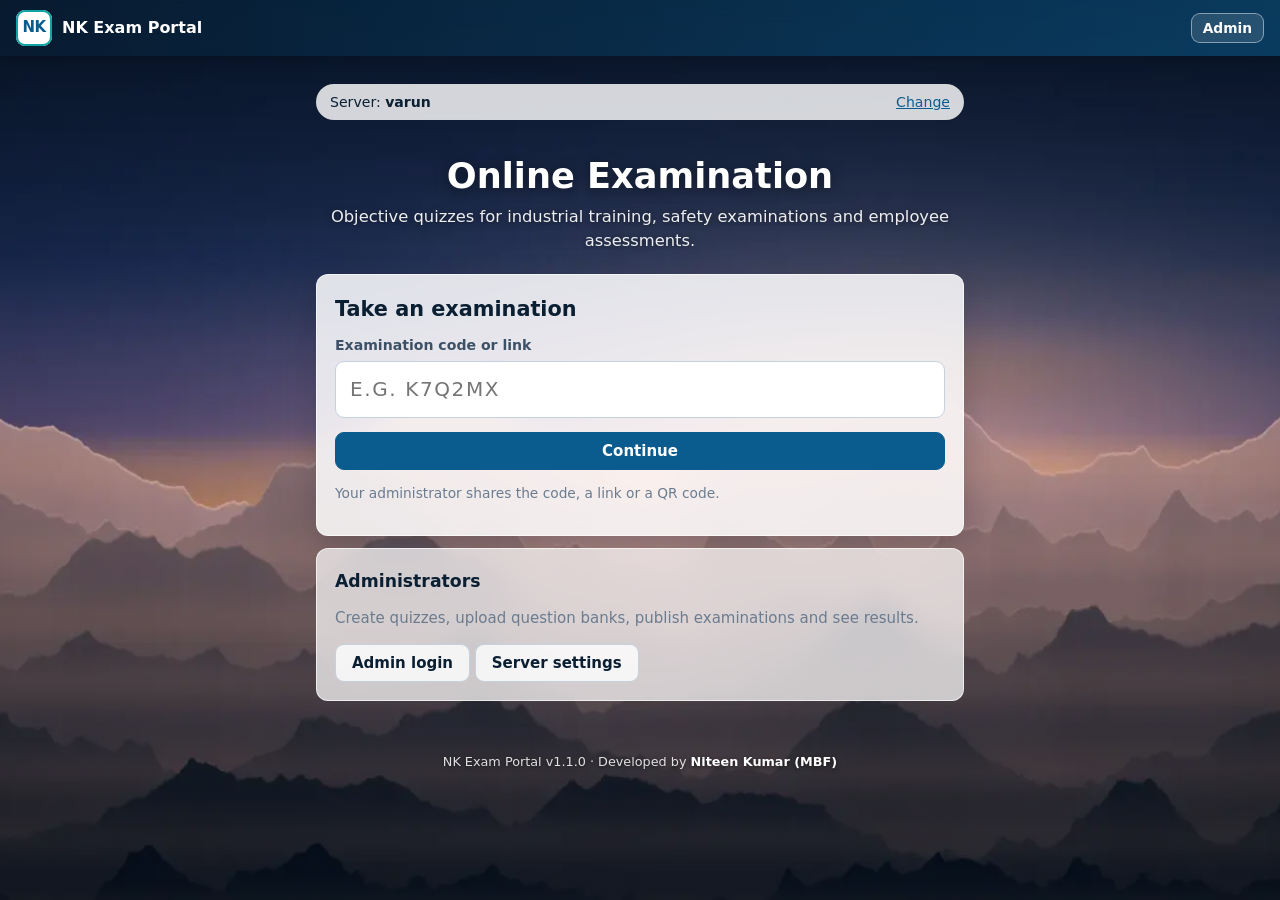
<file: index.html>
<!DOCTYPE html>
<html lang="en">
<head>
<meta charset="utf-8">
<meta name="viewport" content="width=device-width, initial-scale=1, viewport-fit=cover">
<meta name="theme-color" content="#0b2a45">
<title>NK Exam Portal</title>
<style>
:root{--ink:#0b1f33;--ink2:#3d5166;--mut:#6b7c8f;--line:#dbe3ec;--bg:#f2f5f9;--card:#fff;--pri:#0b5c8e;--pri2:#084a73;--acc:#0fa3a3;--ok:#13804b;--okbg:#e6f5ec;--bad:#c0362c;--badbg:#fdecea;--warn:#b26a00;--warnbg:#fff4e0;--rev:#6c3fc4;--rad:12px;--sh:0 1px 2px rgba(11,31,51,.06),0 4px 14px rgba(11,31,51,.06)}
*{box-sizing:border-box}
html,body{margin:0;padding:0}
body{font-family:system-ui,-apple-system,"Segoe UI",Roboto,"Noto Sans",Arial,sans-serif;color:var(--ink);background:var(--bg);font-size:15px;line-height:1.45;-webkit-text-size-adjust:100%}
body.noscroll{overflow:hidden}
a{color:var(--pri)}
code,.mono{font-family:ui-monospace,SFMono-Regular,Consolas,monospace}
code{background:#eef2f6;padding:1px 5px;border-radius:4px;font-size:.92em}
pre{background:#eef2f6;padding:10px;border-radius:8px;white-space:pre-wrap;font-size:13px}
h1,h2,h3,h4{margin:.2em 0 .5em;line-height:1.25}
h2{font-size:1.3rem}h3{font-size:1.08rem}
.h1{font-size:1.45rem;margin:.1em 0 .3em}
.muted{color:var(--mut)}.small{font-size:.86rem}.center{text-align:center}
.mt{margin-top:14px}.mt2{margin-top:24px}.mt-s{margin-top:6px}
.row{display:flex;align-items:center;flex-wrap:wrap}.gap{gap:8px}.wrapr{flex-wrap:wrap}
.rowb{display:flex;align-items:center;justify-content:space-between;gap:12px;flex-wrap:wrap;margin:10px 0}
.sp{flex:1}
.top{position:sticky;top:0;z-index:20;display:flex;align-items:center;justify-content:space-between;gap:10px;padding:10px 16px;background:linear-gradient(90deg,#0b2a45,#0b5c8e);color:#fff;box-shadow:0 2px 8px rgba(0,0,0,.15)}
.top .btn.ghost{color:#fff;border-color:rgba(255,255,255,.45);background:transparent}
.brand{display:flex;align-items:center;gap:10px;color:#fff;text-decoration:none;min-width:0}
.logo{display:inline-grid;place-items:center;width:36px;height:36px;border-radius:9px;background:#fff;color:#0b5c8e;font-weight:800;letter-spacing:-.5px;flex:none;font-size:15px;box-shadow:inset 0 0 0 2px #0fa3a3}
.bt{display:flex;flex-direction:column;min-width:0}.bt b{font-size:1rem}.org{font-size:.75rem;opacity:.85;white-space:nowrap;overflow:hidden;text-overflow:ellipsis;max-width:52vw}
.who{display:flex;align-items:center;gap:10px}.who span{display:flex;flex-direction:column;text-align:right;font-size:.88rem}.who small{opacity:.8}
.anav{display:flex;gap:2px;overflow-x:auto;background:#fff;border-bottom:1px solid var(--line);padding:0 10px;position:sticky;top:56px;z-index:19}
.anav a{padding:12px 14px;text-decoration:none;color:var(--ink2);white-space:nowrap;border-bottom:3px solid transparent;font-weight:500}
.anav a.on{color:var(--pri);border-color:var(--pri)}
.wrap{max-width:1180px;margin:0 auto;padding:16px}
.wrap.narrow{max-width:680px}
.foot{text-align:center;color:var(--mut);font-size:.8rem;padding:24px 10px 30px}
.card{background:var(--card);border:1px solid var(--line);border-radius:var(--rad);padding:18px;margin:12px 0;box-shadow:var(--sh)}
.card.soft{background:#f8fafc;box-shadow:none}
.card.notice{border-left:4px solid var(--pri)}
.card.warn{border-left:4px solid var(--warn);background:var(--warnbg)}
.hero{text-align:center;padding:18px 6px 4px}.hero h1{font-size:1.8rem;margin:0}.hero p{color:var(--ink2);margin:.4em 0 0}
.eyebrow{font-size:.75rem;text-transform:uppercase;letter-spacing:.08em;color:var(--acc);font-weight:700}
.lbl{display:block;font-weight:600;font-size:.88rem;margin:12px 0 5px;color:var(--ink2)}
.inp{width:100%;padding:10px 12px;border:1px solid #c5d1dd;border-radius:9px;font:inherit;background:#fff;color:var(--ink)}
.inp:focus{outline:2px solid rgba(11,92,142,.25);border-color:var(--pri)}
.inp.big{font-size:1.25rem;padding:13px 14px;letter-spacing:.08em;text-transform:uppercase}
.inp.sm{width:auto;padding:6px 8px;font-size:.88rem}.inp.xs{width:70px;padding:4px 6px;font-size:.85rem;display:inline-block}
textarea.inp{resize:vertical}
select.inp{width:auto;max-width:100%}
.fld .inp,.fld select.inp{width:100%}
.hint{font-size:.8rem;color:var(--mut);margin-top:4px}
.btn{display:inline-flex;align-items:center;justify-content:center;gap:6px;padding:9px 16px;border-radius:9px;border:1px solid #c5d1dd;background:#fff;color:var(--ink);font:inherit;font-weight:600;cursor:pointer;text-decoration:none;white-space:nowrap;line-height:1.2}
.btn:hover{border-color:var(--pri)}
.btn:disabled{opacity:.5;cursor:not-allowed}
.btn.primary{background:var(--pri);border-color:var(--pri);color:#fff}.btn.primary:hover{background:var(--pri2)}
.btn.ok{background:var(--ok);border-color:var(--ok);color:#fff}
.btn.warnb{background:var(--warn);border-color:var(--warn);color:#fff}
.btn.danger{background:var(--bad);border-color:var(--bad);color:#fff}
.btn.dangerl{color:var(--bad);border-color:#f0c3bf}
.btn.ghost{background:transparent}
.btn.sm{padding:6px 11px;font-size:.86rem}.btn.xs{padding:3px 8px;font-size:.8rem;border-radius:7px}
.btn.block{display:flex;width:100%}.btn.big{padding:14px;font-size:1.05rem}
label.btn{cursor:pointer}
.chk{display:flex;gap:8px;align-items:flex-start;font-size:.92rem}
.chk input{margin-top:3px;width:18px;height:18px}
.sw{display:flex;align-items:center;gap:10px;margin:10px 0;cursor:pointer;font-size:.93rem}
.sw input{display:none}
.sw span{position:relative;width:42px;height:24px;border-radius:12px;background:#c5d1dd;flex:none;transition:.2s}
.sw span:after{content:"";position:absolute;top:3px;left:3px;width:18px;height:18px;border-radius:50%;background:#fff;transition:.2s;box-shadow:0 1px 2px rgba(0,0,0,.3)}
.sw input:checked+span{background:var(--pri)}.sw input:checked+span:after{left:21px}
.sw input:disabled+span{opacity:.5}
.grid2{display:grid;grid-template-columns:1fr 1fr;gap:14px}.grid2>.card{margin:0}.grid2.tight{gap:10px}
.badge{display:inline-block;padding:2px 9px;border-radius:20px;font-size:.75rem;font-weight:700;vertical-align:middle;background:#e6ebf1;color:var(--ink2)}
.b-published,.b-submitted{background:var(--okbg);color:var(--ok)}.b-paused,.b-in-progress,.b-expired{background:var(--warnbg);color:var(--warn)}.b-closed,.b-voided{background:#ececec;color:#555}.b-draft{background:#e8eef8;color:#3b5a85}
.tag{display:inline-block;padding:1px 8px;border-radius:6px;font-size:.78rem;font-weight:700;background:#eef2f6;color:var(--ink2)}
.tag.ok{background:var(--okbg);color:var(--ok)}.tag.bad{background:var(--badbg);color:var(--bad)}
.c-ok{color:var(--ok)}.c-bad{color:var(--bad)}.c-warn{color:var(--warn)}.neg{color:var(--bad)}
.ok-box,.err-box,.warn-box{padding:10px 12px;border-radius:9px;font-size:.92rem}
.ok-box{background:var(--okbg);color:#0d5c36}.err-box{background:var(--badbg);color:#8d241c}.warn-box{background:var(--warnbg);color:#7a4900;margin:8px 0}
.empty{padding:30px;text-align:center;color:var(--mut);background:#fff;border:1px dashed var(--line);border-radius:var(--rad)}
.center-load{display:flex;flex-direction:column;align-items:center;justify-content:center;min-height:50vh;color:var(--mut)}
.spin{display:inline-block;width:16px;height:16px;border:2px solid rgba(0,0,0,.15);border-top-color:currentColor;border-radius:50%;animation:sp .8s linear infinite;vertical-align:middle}
.spin.big{width:34px;height:34px;border-width:3px;color:var(--pri)}
@keyframes sp{to{transform:rotate(360deg)}}
.toast{position:fixed;left:50%;bottom:24px;transform:translate(-50%,20px);background:#0b1f33;color:#fff;padding:11px 18px;border-radius:10px;z-index:100;opacity:0;transition:.25s;max-width:92vw;box-shadow:0 6px 20px rgba(0,0,0,.25);font-size:.92rem}
.toast.show{opacity:1;transform:translate(-50%,0)}.toast.err{background:var(--bad)}.toast.warn{background:var(--warn)}
.modal-bg{position:fixed;inset:0;background:rgba(8,20,33,.55);z-index:60;display:flex;align-items:center;justify-content:center;padding:14px}
.modal{background:#fff;border-radius:14px;max-width:520px;width:100%;max-height:92vh;display:flex;flex-direction:column;box-shadow:0 20px 50px rgba(0,0,0,.3)}
.modal.wide{max-width:860px}
.modal>h3{padding:16px 18px 0;margin:0}
.mbody{padding:12px 18px;overflow:auto}
.mfoot{display:flex;justify-content:flex-end;gap:8px;padding:12px 18px;border-top:1px solid var(--line);flex-wrap:wrap}
.kv{width:100%;border-collapse:collapse}.kv td{padding:7px 4px;border-bottom:1px solid #edf1f5}.kv td:first-child{color:var(--ink2)}.kv td:last-child{text-align:right}
.kv.big td{padding:9px 6px;font-size:1rem}
.rules{padding-left:20px;margin:8px 0}.rules li{margin:5px 0}
.instr{background:#f5f8fb;border:1px solid var(--line);border-radius:9px;padding:10px 12px;margin-top:10px}
/* quiz list */
.qcard{display:flex;justify-content:space-between;gap:14px;background:#fff;border:1px solid var(--line);border-radius:var(--rad);padding:14px 16px;margin:10px 0;box-shadow:var(--sh);flex-wrap:wrap}
.qc1{flex:1;min-width:240px}.qct{font-weight:700;font-size:1.05rem;margin-bottom:3px}
.qc2{display:flex;gap:6px;flex-wrap:wrap;align-items:flex-start;justify-content:flex-end;max-width:560px}
.tabs{display:flex;gap:4px;border-bottom:1px solid var(--line);margin:8px 0 4px;overflow-x:auto}
.tabs a{padding:10px 14px;text-decoration:none;color:var(--ink2);border-bottom:3px solid transparent;white-space:nowrap;font-weight:600}
.tabs a.on{color:var(--pri);border-color:var(--pri)}
.dot{display:inline-block;background:var(--bad);color:#fff;border-radius:10px;padding:0 6px;font-size:.72rem;margin-left:3px}
.savest{font-size:.82rem;color:var(--ok)}.savest.dirty{color:var(--warn);font-weight:700}
/* question editor */
.upl{border:2px dashed #b9cadb;background:#fbfdff}
.prog-msg{padding:10px;background:#eef6fb;border-radius:8px;margin-top:8px}
.qed{background:#fff;border:1px solid var(--line);border-radius:var(--rad);padding:12px 14px;margin:10px 0;box-shadow:var(--sh)}
.qed.bad{border-left:4px solid var(--bad)}
.qedh{display:flex;align-items:center;gap:8px;flex-wrap:wrap;margin-bottom:8px}
.opts-ed{margin:8px 0}
.oed{display:flex;align-items:center;gap:8px;margin:5px 0}
.oed .inp{flex:1}
.oed.on .inp{border-color:var(--ok);background:#f3fbf6}
.cor{display:flex;align-items:center;gap:4px;cursor:pointer;flex:none}
.cor input{width:18px;height:18px;accent-color:var(--ok)}
.cor span{display:inline-grid;place-items:center;width:24px;height:24px;border-radius:6px;background:#eef2f6;font-weight:700;font-size:.85rem}
.oed.on .cor span{background:var(--ok);color:#fff}
.x{border:0;background:transparent;font-size:20px;color:var(--mut);cursor:pointer;padding:0 6px}
.probs{margin-top:8px;font-size:.84rem;color:var(--bad);background:var(--badbg);padding:6px 10px;border-radius:7px}
.implist{padding-left:0;list-style:none;max-height:50vh;overflow:auto}
.implist li{padding:7px 4px;border-bottom:1px solid #eef2f6}.implist li.bad{background:#fff7f6}
.help h4{margin:14px 0 4px}.help li{margin:4px 0}
.pp{padding:10px 0;border-bottom:1px solid #eef2f6}.ppo{list-style:none;padding-left:8px;margin:6px 0}
.ppo li,.rvo li{padding:3px 6px;border-radius:6px;margin:2px 0}
.right{background:var(--okbg)}.wrongpick{background:var(--badbg)}
.expl{background:#f3f7fb;border-left:3px solid var(--acc);padding:7px 10px;border-radius:6px;margin-top:6px;font-size:.92rem}
.bigcode{font-size:2.2rem;font-weight:800;letter-spacing:.18em;color:var(--pri)}
.linkbox{background:#f3f6f9;border:1px solid var(--line);border-radius:8px;padding:9px;word-break:break-all;font-size:.85rem}
canvas#qr{max-width:100%;height:auto;border:1px solid var(--line);border-radius:10px}
/* tables */
.tablewrap{overflow-x:auto;background:#fff;border:1px solid var(--line);border-radius:var(--rad);box-shadow:var(--sh)}
.card .tablewrap{box-shadow:none}
.tbl{width:100%;border-collapse:collapse;font-size:.88rem}
.tbl th{background:#f2f6fa;text-align:left;padding:9px 8px;font-weight:700;color:var(--ink2);white-space:nowrap;position:sticky;top:0}
.tbl td{padding:8px;border-top:1px solid #edf1f5;vertical-align:top}
.tbl tbody tr[data-a]{cursor:pointer}.tbl tbody tr[data-a]:hover{background:#f7fbff}
.filters{display:flex;gap:8px;flex-wrap:wrap;align-items:center}.filters .inp{width:auto;flex:1;min-width:150px}
.stats{display:flex;gap:10px;flex-wrap:wrap;margin:10px 0}
.stats>div{background:#fff;border:1px solid var(--line);border-radius:10px;padding:10px 16px;min-width:100px;box-shadow:var(--sh)}
.stats b{display:block;font-size:1.4rem}.stats span{font-size:.78rem;color:var(--mut)}
.minibar{height:4px;background:#e6ebf1;border-radius:3px;margin-top:3px}.minibar i{display:block;height:100%;background:var(--acc);border-radius:3px}
.links{padding-left:18px}.links li{margin:10px 0}
/* examination */
.exam{min-height:100vh;display:flex;flex-direction:column;-webkit-user-select:none;user-select:none}
.exam.preview .ebar{background:linear-gradient(90deg,#4b2f86,#6c3fc4)}
.ebar{position:sticky;top:0;z-index:30;display:flex;align-items:center;gap:10px;padding:9px 14px;background:linear-gradient(90deg,#0b2a45,#0b5c8e);color:#fff}
.et{flex:1;min-width:0;display:flex;flex-direction:column}.et b{white-space:nowrap;overflow:hidden;text-overflow:ellipsis}.et span{font-size:.78rem;opacity:.85;white-space:nowrap;overflow:hidden;text-overflow:ellipsis}
.timer{font-family:ui-monospace,Consolas,monospace;font-size:1.25rem;font-weight:800;background:rgba(255,255,255,.14);padding:5px 12px;border-radius:8px;min-width:84px;text-align:center}
.timer.low{background:#b26a00}.timer.crit{background:#c0362c;animation:bl 1s infinite}
@keyframes bl{50%{opacity:.65}}
.btn.sub{background:#fff;color:var(--pri);border-color:#fff}
.prog{height:5px;background:#d6e0ea}.prog div{height:100%;background:var(--acc);transition:width .3s}
.ebody{flex:1;display:grid;grid-template-columns:280px 1fr;gap:16px;max-width:1180px;width:100%;margin:0 auto;padding:16px 16px 90px}
.qpane{background:#fff;border:1px solid var(--line);border-radius:var(--rad);padding:18px 20px;box-shadow:var(--sh);align-self:start}
.qhead{display:flex;justify-content:space-between;gap:10px;font-size:.92rem;border-bottom:1px solid #edf1f5;padding-bottom:9px;margin-bottom:12px;flex-wrap:wrap}
.qtext{font-size:1.1rem;line-height:1.55;white-space:normal;word-wrap:break-word}
.qhint{font-size:.8rem;color:var(--acc);font-weight:700;text-transform:uppercase;letter-spacing:.05em;margin:12px 0 6px}
.opts{display:flex;flex-direction:column;gap:9px}
.opt{display:flex;align-items:flex-start;gap:12px;padding:12px 14px;border:2px solid var(--line);border-radius:11px;cursor:pointer;transition:.12s;background:#fff}
.opt:hover{border-color:#9db8d0}
.opt.on{border-color:var(--pri);background:#eef6fc}
.opt.locked{cursor:not-allowed;opacity:.8}
.opt input{position:absolute;opacity:0;pointer-events:none}
.ol{display:inline-grid;place-items:center;width:28px;height:28px;border-radius:50%;background:#eef2f6;font-weight:800;flex:none;font-size:.9rem}
.opt.on .ol{background:var(--pri);color:#fff}
.ot{padding-top:3px;font-size:1rem}
.palette{background:#fff;border:1px solid var(--line);border-radius:var(--rad);padding:14px;box-shadow:var(--sh);align-self:start;position:sticky;top:70px}
.ph{display:flex;justify-content:space-between;margin-bottom:10px;font-size:.9rem}
.pgrid{display:grid;grid-template-columns:repeat(auto-fill,minmax(38px,1fr));gap:6px}
.pq{height:38px;border-radius:8px;border:1px solid #c5d1dd;background:#fff;font-weight:700;cursor:pointer;font:inherit;font-weight:700}
.pq:disabled{cursor:default}
.pq.cur{outline:3px solid var(--pri);outline-offset:1px}
.s-a{background:var(--ok)!important;color:#fff;border-color:var(--ok)!important}
.s-v{background:#fbe1de!important;border-color:#eeb1aa!important;color:#8d241c}
.s-n{background:#fff}
.s-r{background:var(--rev)!important;color:#fff;border-color:var(--rev)!important}
.s-ar{background:var(--rev)!important;color:#fff;border-color:var(--ok)!important;box-shadow:inset 0 -5px 0 var(--ok)}
.legend{display:flex;flex-wrap:wrap;gap:6px 12px;margin-top:12px;font-size:.76rem;color:var(--ink2)}
.legend i{display:inline-block;width:12px;height:12px;border-radius:3px;border:1px solid #c5d1dd;vertical-align:-1px;margin-right:4px}
.pstats{margin-top:10px;font-size:.84rem;color:var(--ink2);border-top:1px solid #edf1f5;padding-top:8px}
.efoot{position:fixed;left:0;right:0;bottom:0;z-index:30;display:flex;gap:8px;justify-content:center;padding:10px 12px calc(10px + env(safe-area-inset-bottom));background:#fff;border-top:1px solid var(--line);box-shadow:0 -3px 12px rgba(0,0,0,.06);flex-wrap:wrap}
.palbtn{display:none}.pclose{display:none}
.verdict{font-size:2.6rem;font-weight:900;text-align:center;letter-spacing:.1em;margin:8px 0 0}
.verdict.pass{color:var(--ok)}.verdict.fail{color:var(--bad)}.verdict.pend{color:var(--pri);font-size:1.5rem}
.score{text-align:center;font-size:1.3rem;font-weight:700;margin-bottom:12px}.score small{color:var(--mut)}
.rv{padding:12px 0;border-bottom:1px solid #edf1f5}.rvh{margin-bottom:5px}.rvo{list-style:none;padding:0;margin:6px 0}
@media (max-width:860px){
  .grid2{grid-template-columns:1fr}
  .ebody{grid-template-columns:1fr;padding:10px 10px 140px}
  .palette{position:fixed;left:0;right:0;bottom:0;top:auto;z-index:40;border-radius:16px 16px 0 0;max-height:70vh;overflow:auto;transform:translateY(105%);transition:.25s;box-shadow:0 -10px 30px rgba(0,0,0,.2)}
  body.palopen .palette{transform:none}
  .palbtn{display:inline-flex}.pclose{display:inline-flex}
  .ph{align-items:center;gap:8px}
  .efoot .btn{flex:1 1 auto;padding:10px 8px}
  .qpane{padding:14px}
  .qtext{font-size:1.05rem}
  .top{top:0}.anav{top:56px}
  .who span{display:none}
  .h1{font-size:1.25rem}
  .verdict{font-size:2.1rem}
}
@media (max-width:480px){.bt b{font-size:.92rem}.timer{font-size:1.05rem;min-width:70px;padding:4px 8px}.qc2{justify-content:flex-start}}
@media print{
  .top,.anav,.foot,.noprint,.efoot,.btn,.tabs,.toast{display:none!important}
  body{background:#fff}.card{box-shadow:none;border:1px solid #ccc;break-inside:avoid}
  .wrap{max-width:none;padding:0}
}

.vtog{display:flex;align-items:center;gap:6px;background:rgba(255,255,255,.14);color:#fff;border:1px solid rgba(255,255,255,.35);border-radius:9px;padding:6px 10px;font:inherit;font-weight:700;font-size:.85rem;cursor:pointer;flex:none}
.vtog:hover{background:rgba(255,255,255,.25)}.vtog .vi{font-size:1.1rem;line-height:1}
.allview .qpane{background:transparent;border:0;box-shadow:none;padding:0}
.qcardx{background:#fff;border:1px solid var(--line);border-radius:var(--rad);padding:16px 18px;margin-bottom:14px;box-shadow:var(--sh);scroll-margin-top:80px;transition:box-shadow .3s}
.qcardx.flash{box-shadow:0 0 0 3px var(--acc)}
.qacts{display:flex;gap:8px;margin-top:10px;flex-wrap:wrap}
@media (max-width:860px){.vtog span:not(.vi){display:none}.vtog{padding:6px 9px}.allview .qpane{padding:0}.qcardx{padding:14px}}

/* ===== natural scene theme ===== */
html{background:#0b1f33}
body{background:transparent;min-height:100vh}
#scene{position:fixed;inset:0;z-index:-2;overflow:hidden;background:#0b1f33}
#scene .lay{position:absolute;inset:-3%;background-size:cover;background-position:center 60%;opacity:0;transition:opacity 1.2s ease;animation:drift 48s ease-in-out infinite alternate}
#scene .lay.on{opacity:1}
#scene:after{content:"";position:absolute;inset:0;background:linear-gradient(180deg,rgba(6,18,32,.38) 0%,rgba(6,18,32,.08) 38%,rgba(6,18,32,.30) 100%)}
@keyframes drift{from{transform:scale(1) translate(0,0)}to{transform:scale(1.07) translate(-1.2%,-1%)}}
@media (prefers-reduced-motion:reduce){#scene .lay{animation:none}}
:root{--glass:rgba(255,255,255,.86);--glass2:rgba(255,255,255,.93)}
.top{background:linear-gradient(90deg,rgba(8,30,52,.72),rgba(11,92,142,.55));backdrop-filter:blur(12px);-webkit-backdrop-filter:blur(12px);box-shadow:0 2px 14px rgba(0,0,0,.18)}
.anav{background:rgba(255,255,255,.78);backdrop-filter:blur(12px);-webkit-backdrop-filter:blur(12px);border-bottom:1px solid rgba(255,255,255,.5)}
.card,.qcard,.qed,.qpane,.palette,.qcardx,.stats>div,.tablewrap,.empty{background:var(--glass);backdrop-filter:blur(14px) saturate(140%);-webkit-backdrop-filter:blur(14px) saturate(140%);border-color:rgba(255,255,255,.65);box-shadow:0 8px 30px rgba(6,18,32,.18)}
.card.soft{background:rgba(255,255,255,.72)}
.card.warn{background:rgba(255,244,224,.93)}
.upl{background:rgba(251,253,255,.88);border-color:rgba(160,190,215,.9)}
.qpane,.qcardx,.modal{background:var(--glass2)}
.hero{padding:34px 8px 10px}
.hero h1{color:#fff;font-size:2.2rem;text-shadow:0 2px 14px rgba(0,0,0,.45)}
.hero p{color:rgba(255,255,255,.92);text-shadow:0 1px 6px rgba(0,0,0,.5);font-size:1.02rem}
.foot{color:rgba(255,255,255,.85);text-shadow:0 1px 4px rgba(0,0,0,.6)}
.foot b{color:#fff}
main.wrap>.rowb .h1,main.wrap>.h1,main.wrap>.rowb>div>.muted,main.wrap>.rowb>div>a.muted,main.wrap>.rowb>.row>b,main.wrap>.rowb>.row>span:not(.tag):not(.savest),#live>p.muted,main.wrap>.rowb .h1 .badge{color:#fff;text-shadow:0 1px 6px rgba(0,0,0,.55)}
main.wrap>.rowb .savest{background:rgba(255,255,255,.9);padding:3px 9px;border-radius:12px}
.tabs{background:rgba(255,255,255,.84);backdrop-filter:blur(12px);-webkit-backdrop-filter:blur(12px);border-radius:12px;padding:0 6px;border:0}
.btn{background:rgba(255,255,255,.94)}
.btn.ghost{background:rgba(255,255,255,.80)}
.top .btn.ghost,.ebar .btn.ghost{background:rgba(255,255,255,.12)}
.btn.primary{background:var(--pri)}
.ebar{background:linear-gradient(90deg,rgba(8,30,52,.74),rgba(11,92,142,.58));backdrop-filter:blur(12px);-webkit-backdrop-filter:blur(12px)}
.exam.preview .ebar{background:linear-gradient(90deg,rgba(75,47,134,.8),rgba(108,63,196,.65))}
.prog{background:rgba(255,255,255,.35)}
.efoot{background:rgba(255,255,255,.80);backdrop-filter:blur(14px);-webkit-backdrop-filter:blur(14px);border-top:1px solid rgba(255,255,255,.6)}
.opt{background:rgba(255,255,255,.92)}
.opt.on{background:#e8f4fc}
.allview .qpane{backdrop-filter:none;-webkit-backdrop-filter:none}
.center-load{color:#fff;text-shadow:0 1px 4px rgba(0,0,0,.5)}
.center-load .spin.big{color:#fff}
.verdict{text-shadow:0 2px 10px rgba(255,255,255,.6)}
@media print{#scene{display:none}.card,.qpane{background:#fff;backdrop-filter:none}}

.row.nowrap{flex-wrap:nowrap}.row.nowrap .inp{flex:1;min-width:0}
.drivecard{padding:12px 16px}.drivecard .rowb{margin:0}

.srvlist{display:flex;flex-direction:column;gap:8px}
.srv{display:flex;align-items:center;gap:8px;border:2px solid var(--line);border-radius:11px;padding:10px 12px;background:rgba(255,255,255,.9)}
.srv.on{border-color:var(--pri);background:#eef6fc}
.srvl{display:flex;align-items:center;gap:10px;flex:1;cursor:pointer;min-width:0}
.srvl input{width:18px;height:18px;flex:none}
.srvl span{display:flex;flex-direction:column;min-width:0}.srvl small{color:var(--mut);font-size:.75rem;overflow:hidden;text-overflow:ellipsis}
.srvchip{display:flex;justify-content:space-between;align-items:center;gap:10px;margin:12px 0 0;padding:8px 14px;border-radius:20px;background:rgba(255,255,255,.82);backdrop-filter:blur(10px);-webkit-backdrop-filter:blur(10px);font-size:.88rem}

.countbox{text-align:center;background:linear-gradient(135deg,rgba(11,92,142,.92),rgba(15,163,163,.88));color:#fff;border-radius:14px;padding:16px 12px;margin:14px 0}
.bigcount{font-family:ui-monospace,Consolas,monospace;font-size:2.6rem;font-weight:800;letter-spacing:.04em;margin:4px 0}
.schedli{background:#eef6fc;border-radius:8px;padding:6px 8px;list-style:none;margin-left:-20px}
.schedtag{display:inline-block;background:#eef6fc;color:#0b4a73;border-radius:8px;padding:2px 9px;font-size:.82rem;margin:2px 0 4px}
.tag.part{background:var(--warnbg);color:var(--warn)}

.btn.aibtn{background:linear-gradient(135deg,#6c3fc4,#0fa3a3);color:#fff;border:0}
.seg{display:flex;gap:8px;flex-wrap:wrap}.seg label{flex:1;min-width:220px;display:flex;gap:8px;align-items:flex-start;border:2px solid var(--line);border-radius:11px;padding:10px;cursor:pointer;background:#fff}
.seg label:has(input:checked){border-color:#6c3fc4;background:#f5f0ff}.seg input{margin-top:3px}.seg span{display:flex;flex-direction:column}.seg small{color:var(--mut);font-size:.8rem}

</style>
</head>
<body>
<div id="app"><div class="center-load"><span class="spin big"></span><p>Loading...</p></div></div>
<script>window.NK_DEFAULT_API = "";</script>
<script>window.NK_SCENES = {"mountain": "[data-uri]", "valley": "[data-uri]", "ocean": "[data-uri]", "lake": "[data-uri]", "sky": "[data-uri]"};</script>
<script>window.NK_SERVERS = [{"name": "varun", "url": "https://script.google.com/macros/s/AKfycbzjw8ZpgGkQazLehRNG1RFtWWJdGwHRD4a4bJgGQ27cM40D1HMkK4FUr9GhRk9tIU4TIg/exec"}, {"name": "nitikyashweersingh", "url": "https://script.google.com/macros/s/AKfycbyi2rJ78JXnw70eWLAFc9pEpbZyQIh_RcXUsb9ushTlG3GbzRXrnbjRnNeYjgcDR6CMWA/exec"}];</script>
<script>window.NK_PAGE_URL = 'https://varunnifft.github.io/Niteen-Kumar/';</script>
<script>
/* NK Exam Portal - question bank parser (text, tables, spreadsheet rows) */
(function (root) {
  'use strict';
  var LET = 'ABCDEFGH';
  var BOLD = '⟦B⟧';           // marker added by the DOCX reader for fully-bold option lines

  function clean(s) { return String(s == null ? '' : s).replace(/ /g, ' ').replace(/[​﻿]/g, '').replace(/[ \t]+/g, ' ').trim(); }

  var RX = {
    qPrefix: /^(?:Q(?:uestion|ues|n)?|\u092a\u094d\u0930\u0936\u094d\u0928|\u092a\u094d\u0930\.)\s*\.?\s*(?:No\.?\s*|\u0938\u0902\.?\s*)?(\d{1,4})\s*[.):\-\u2013]?\s*(.*)$/i,
    qBare: /^(\d{1,4})\s*([.)]|:|-|\u2013)\s*(.+)$/,
    opt: /^(?:\(\s*([A-Ha-h])\s*\)|\[\s*([A-Ha-h])\s*\]|([A-Ha-h])\s*[.)\]:](?!\S*\.\S))\s*(.*)$/,
    optWord: /^opt(?:ion)?\s*([A-Ha-h1-8])\s*[.):\-\u2013]?\s+(.*)$/i,
    optNum: /^\(?\s*([1-8])\s*([.)]|\))\s*(.*)$/,
    optRoman: /^\(\s*(i|ii|iii|iv|v|vi|vii|viii)\s*\)\s*(.*)$/i,
    ans: /^(?:[\u2714\u2713\u2705\u2611\u27a4\u25ba\u2192\u21d2*]+\s*)?(?:\(?\s*)?(?:the\s+)?(?:correct\s+|right\s+)?(?:ans(?:wer)?s?|key|correct(?:\s+(?:option|answer|choice|options|answers))?|right\s+answer|\u0909\u0924\u094d\u0924\u0930|\u0938\u0939\u0940\s+\u0909\u0924\u094d\u0924\u0930)\s*(?:\(s\))?\s*(?:\/\s*[^\s:=\-\u2013]+(?:\s+[^\s:=\-\u2013]+)?\s*)?(?:is|are|:|-|\u2013|\u2014|=|\.|\))+\s*(.+)$/i,
    expl: /^(?:explanation|explanations|explain|reason|rationale|solution|hint|justification|because|\u0935\u094d\u092f\u093e\u0916\u094d\u092f\u093e)\s*(?:\/\s*[^\s:]+\s*)?[:\-\u2013\u2014.]\s*(.*)$/i,
    keyHead: /^(?:answer\s*keys?|answers?|key|solutions?|correct\s+answers?)\s*[:\-]?\s*$/i,
    keyItem: /(?:Q\s*)?(\d{1,4})\s*[.):\-\u2013=]?\s*\(?\s*([A-Ha-h](?:\s*[,&\/]\s*[A-Ha-h])*)\s*\)?(?=$|[\s,;|])/g,
    multiHint: /(select|choose|mark|tick)\s+(all|two|three|more than one|multiple)|more than one (correct|answer)|multiple (correct|answers)|all (that|which) apply/i
  };
  var ROMAN = { i: 0, ii: 1, iii: 2, iv: 3, v: 4, vi: 5, vii: 6, viii: 7 };

  function stripMarks(t) {
    var correct = false, bold = false;
    if (t.indexOf(BOLD) >= 0) { bold = true; t = t.split(BOLD).join(''); }
    t = t.trim();
    var m;
    if ((m = t.match(/^(?:\*+|✓|✔|√)\s*(.*)$/))) { correct = true; t = m[1]; }
    if ((m = t.match(/^(.*?)\s*(?:\*+|✓|✔|√|\((?:correct|right|ans(?:wer)?)\)|\[(?:correct|right|ans(?:wer)?)\])$/i))) { correct = true; t = m[1]; }
    return { t: t.trim(), correct: correct, bold: bold };
  }

  /** "B", "(b)", "A, C", "B and D", "2", "Option 3", or the option text itself */
  function parseAnswer(v, options) {
    var s = clean(v).replace(/[.;]+$/, '');
    if (!s) return [];
    var s2 = s.replace(/^(?:options?|choice|is|are)\s*/i, '');
    var toks = s2.replace(/\b(?:and|or|both|&)\b/gi, ' ').split(/[\s,;\/&+]+/).map(function (x) { return x.replace(/^[(\[]+|[)\].:]+$/g, ''); }).filter(Boolean);
    if (toks.length && toks.every(function (x) { return /^[A-Ha-h]$/.test(x); })) return uniq(toks.map(function (x) { return LET.indexOf(x.toUpperCase()); }));
    if (toks.length && toks.every(function (x) { return /^[1-8]$/.test(x); })) return uniq(toks.map(function (x) { return Number(x) - 1; }));
    var m = s2.match(/^\(?([A-Ha-h])\s*[).:\]\-]\s*(.*)$/);
    if (m) return [LET.indexOf(m[1].toUpperCase())];
    if (options && options.length) {
      var low = s.toLowerCase().replace(/\s+/g, ' ');
      for (var i = 0; i < options.length; i++) if (clean(options[i]).toLowerCase() === low) return [i];
      for (var j = 0; j < options.length; j++) { var o = clean(options[j]).toLowerCase(); if (o && (low.indexOf(o) === 0 || o.indexOf(low) === 0) && Math.min(o.length, low.length) >= 3) return [j]; }
    }
    m = s2.match(/^\(?([A-Ha-h])\)?(?:\s|$)/);
    if (m) return [LET.indexOf(m[1].toUpperCase())];
    return [];
  }
  function uniq(a) { return a.filter(function (x, i) { return x >= 0 && a.indexOf(x) === i; }).sort(function (x, y) { return x - y; }); }

  /** split "A) x  B) y  C) z" (also inside a question line) */
  function splitInline(line) {
    var rx = /(^|\s)(\(\s*([A-Ha-h])\s*\)|([A-Ha-h])[.)])(?=\s)/g, m, marks = [];
    while ((m = rx.exec(line))) marks.push({ at: m.index + m[1].length, len: m[2].length, l: (m[3] || m[4]).toUpperCase() });
    var start = -1;
    for (var i = 0; i < marks.length; i++) if (marks[i].l === 'A') { start = i; break; }
    if (start < 0) return null;
    var seq = [marks[start]];
    for (var k = start + 1; k < marks.length; k++) if (marks[k].l === LET.charAt(seq.length)) seq.push(marks[k]);
    if (seq.length < 2) return null;
    var stem = line.slice(0, seq[0].at).trim(), opts = [];
    for (var q = 0; q < seq.length; q++) opts.push(line.slice(seq[q].at + seq[q].len, q + 1 < seq.length ? seq[q + 1].at : line.length).trim());
    return { stem: stem, options: opts };
  }

  function newQ(num, text, prefix, delim) { return { num: num, text: text || '', options: [], marks: [], bold: [], ansRaw: '', exp: '', prefix: prefix, delim: delim, mode: 'q' }; }

  function matchOption(L, cur) {
    var m = L.match(RX.opt);
    if (m) {
      var letter = (m[1] || m[2] || m[3]).toUpperCase(), idx = LET.indexOf(letter);
      if (!cur || idx !== cur.options.length) return null;   // options must come in order A, B, C ...
      return { idx: idx, text: m[4] };
    }
    if ((m = L.match(RX.optWord))) {
      var t = m[1].toUpperCase(), i2 = /[1-8]/.test(t) ? Number(t) - 1 : LET.indexOf(t);
      return cur ? { idx: i2, text: m[2] } : null;
    }
    if (cur && (m = L.match(RX.optRoman))) { var r = ROMAN[m[1].toLowerCase()]; if (r === cur.options.length) return { idx: r, text: m[2] }; }
    if (cur && (m = L.match(RX.optNum))) {
      var n = Number(m[1]), delim = m[2];
      if (n === cur.options.length + 1 && cur.options.length < 8 && (cur.prefix === 'Q' || delim !== cur.delim || n !== cur.num + 1)) return { idx: n - 1, text: m[3] };
    }
    return null;
  }
  function matchQuestion(L) {
    var m = L.match(RX.qPrefix);
    if (m && (m[2] || '').trim()) return { num: Number(m[1]), text: m[2], prefix: 'Q', delim: 'Q' };
    if (m && !(m[2] || '').trim()) return { num: Number(m[1]), text: '', prefix: 'Q', delim: 'Q' };
    m = L.match(RX.qBare);
    if (m) return { num: Number(m[1]), text: m[3], prefix: '', delim: m[2] };
    return null;
  }

  /* ---------- answer keys & explanations, anywhere in the document ---------- */
  var KEYHEAD = /^(?:the\s+)?(?:answer\s*keys?|answers?(?:\s*(?:&|and|with)\s*(?:explanations?|solutions?|reasons?))?|keys?|solutions?|correct\s+answers?|explanations?|answers?\s+sheet|answer\s*&\s*explanation|model\s+answers?|hints?\s*(?:&|and)\s*solutions?)\s*(?:\(.*\))?\s*[:\-]?\s*$/i;
  var KEYHDR = /^(?:\s*(?:S\.?\s*No\.?|Sl\.?\s*No\.?|Q\.?(?:\s*No\.?)?|Ques(?:tion)?(?:\s*No\.?)?|No\.?|#)\s*[|:]?\s*(?:Ans(?:wer)?s?|Key|Correct(?:\s+(?:Answer|Option))?|Option)\s*[|]?\s*)+$/i;
  var PAIR = /(?:Q(?:uestion)?\s*\.?\s*(?:No\.?\s*)?)?(\d{1,4})\s*[.):\-\u2013=>\u2192]?\s*\(?\s*([A-Ha-h](?:\s*(?:,|&|\/|and)\s*[A-Ha-h])*)\s*\)?(?=$|[\s,;|])/g;
  var ENTRY = /^(?:Q(?:uestion)?\s*\.?\s*(?:No\.?\s*)?)?(\d{1,4})\s*[.):\-\u2013]?\s+(.*)$/i;
  var ANSWERISH = /^(?:(?:correct\s+)?(?:ans(?:wer)?|key|option)\s*(?:is)?\s*[:\-\u2013=]?\s*)?\(?\s*[A-Ha-h]\s*\)?(?:\s*(?:,|&|\/|and)\s*\(?[A-Ha-h]\)?)*(?:$|[\s.):\-\u2013,])/i;

  /** a line made only of "number answer" pairs, e.g. "1 B 6 B 11 B 16 C", "1-B, 2-C", "Q1: A" */
  function keyPairs(L) {
    var out = [], m; PAIR.lastIndex = 0;
    var rest = L.replace(PAIR, function (all, n, a) { out.push([Number(n), a]); return ' '; });
    if (!out.length || /[A-Za-z0-9]/.test(rest.replace(/\b(?:ans(?:wer)?s?|key|q|no)\b/gi, ''))) return null;
    return out;
  }
  /** removes tick boxes and bullets; a ticked box before an option marks it correct */
  function normLine(L) {
    var m = L.match(/^[\u2611\u2612\u2705\u2714\u2713\u25a0\u25a3\u25fc\u25c9]\s*(.*)$/);
    if (m && /^\(?\s*[A-Ha-h]\s*[).\]]/.test(m[1])) return m[1] + ' \u2713';
    return L.replace(/^(?:[\u2610\u25a1\u25cb\u25ef\u274d\u2022\u25cf\u25aa\u25e6\u27a2\u27a4\u25ba\u25b6\u2751\u2752\u2b1c\u25fb\u25a2\u2023\u2043]|-(?=\s))\s*/, '');
  }
  function stripFurniture(lines) {
    lines = lines.map(normLine);
    var count = {};
    lines.forEach(function (l) { if (l.length > 6) count[l] = (count[l] || 0) + 1; });
    return lines.map(function (l) {
      if (/^(?:.{0,100}\s)?page\s*\d+(?:\s*(?:of|\/)\s*\d+)?$/i.test(l) && l.length < 120) return '';
      if (/^-?\s*\d+\s*-?$/.test(l) && false) return '';
      if (count[l] >= 3 && !RX.opt.test(l) && !RX.qBare.test(l) && !RX.qPrefix.test(l)) return '';
      return l;
    });
  }

  /** splits lines into question text and answer-key material. keyOnly: the whole text is an answer sheet */
  function splitKeys(lines, keyOnly) {
    var body = [], keys = {}, exps = {}, tails = {}, mode = keyOnly ? 'key' : 'q', cur = null, last = 0, pendNum = null;
    function addExp(n, t) { t = clean(t); if (!t) return; exps[n] = exps[n] ? exps[n] + ' ' + t : t; }
    function entry(n, rest) {
      var ex = rest.match(/^(.*?)\s*(?:explanation|reason|solution|because|rationale|justification)\s*[:\-\u2013]\s*(.*)$/i);
      var a = ex ? ex[1] : rest;
      a = a.replace(/^(?:(?:correct\s+)?(?:ans(?:wer)?|key|option)\s*(?:is)?\s*[:\-\u2013=]?\s*)/i, '');
      var lm = a.match(/^\(?\s*([A-Ha-h](?:\s*(?:,|&|\/|and)\s*[A-Ha-h])*)\s*\)?(?:\s*[.):\-\u2013]+\s*|\s+|$)(.*)$/);
      if (lm) { if (!keys[n]) keys[n] = lm[1]; if (clean(lm[2])) tails[n] = clean(lm[2]); }
      else if (!keys[n]) keys[n] = a;
      if (ex) addExp(n, ex[2]);
      cur = n; last = n;
    }
    for (var i = 0; i < lines.length; i++) {
      var L = lines[i];
      if (!L) continue;
      if (KEYHEAD.test(L)) { mode = 'key'; cur = null; continue; }
      if (KEYHDR.test(L)) { mode = 'key'; cur = null; continue; }
      var pairs = keyPairs(L);
      if (pairs && (pairs.length >= 2 || mode === 'key')) { pairs.forEach(function (p) { if (!keys[p[0]]) keys[p[0]] = p[1]; }); mode = 'key'; cur = null; continue; }
      if (mode !== 'key') { body.push(L); continue; }
      // ---- inside an answer / explanation section ----
      if (/^(?:note|nb|disclaimer|important)\b\s*[:\-.]/i.test(L)) { cur = null; continue; }
      if (pendNum !== null && /^\(?[A-Ha-h]\)?$/.test(L)) { keys[pendNum] = keys[pendNum] || L; cur = pendNum; pendNum = null; continue; }
      if (/^\d{1,4}[.)]?$/.test(L)) { pendNum = Number(L.replace(/\D/g, '')); continue; }
      var m = L.match(ENTRY);
      if (m) {
        var n = Number(m[1]), rest = m[2];
        if (ANSWERISH.test(rest) || n === last + 1 && rest.length < 160 && !/\?\s*$/.test(rest)) { entry(n, rest); continue; }
      }
      var ex = L.match(RX.expl);
      if (ex && cur) { addExp(cur, ex[1]); continue; }
      if (cur) { addExp(cur, L); continue; }
      // looks like questions again
      if (RX.qBare.test(L) || RX.qPrefix.test(L)) { mode = 'q'; body.push(L); continue; }
    }
    return { body: body, keys: keys, exps: exps, tails: tails };
  }

  function parseBody(lines) {
    var out = [], cur = null;
    function finish() { if (cur) out.push(cur); cur = null; }
    function nextNonEmpty(i) { for (var j = i + 1; j < lines.length; j++) if (lines[j]) return lines[j]; return ''; }
    for (var i = 0; i < lines.length; i++) {
      var L = lines[i];
      if (!L) continue;
      var m;
      if (cur && (m = L.match(RX.ans))) {
        var rest = m[1], ex = rest.match(/^(.*?)\s*(?:explanation|reason|solution|because|rationale)\s*[:\-\u2013]\s*(.*)$/i);
        if (ex) { cur.ansRaw = ex[1]; cur.exp = ex[2]; cur.mode = 'exp'; } else { cur.ansRaw = rest; cur.mode = 'ans'; }
        continue;
      }
      if (cur && (m = L.match(RX.expl))) { cur.exp = (cur.exp ? cur.exp + ' ' : '') + m[1]; cur.mode = 'exp'; continue; }
      var o = matchOption(L, cur);
      if (o && cur && cur.mode !== 'ans' && cur.mode !== 'exp') {
        var inl = o.idx === 0 ? splitInline(L) : null;
        if (inl && inl.options.length >= 2 && !inl.stem) { inl.options.forEach(function (t) { addOpt(cur, t); }); cur.mode = 'opt'; continue; }
        addOpt(cur, o.text, o.idx); cur.mode = 'opt'; continue;
      }
      var q = matchQuestion(L);
      if (q && cur && q.num === cur.num && !cur.options.length && cur.mode === 'q' && q.text) {   // same question in a second language
        cur.text = clean(cur.text.replace(/\s*(?:\u092a\u094d\u0930\u0936\u094d\u0928|\u092a\u094d\u0930\.)\s*$/, '')) + ' / ' + q.text; continue;
      }
      if (q && !(cur && cur.mode === 'q' && !cur.text && !q.prefix)) {
        finish();
        cur = newQ(q.num, q.text, q.prefix, q.delim); cur.first = q.text;
        var inl2 = splitInline(cur.text);
        if (inl2) { cur.text = inl2.stem; inl2.options.forEach(function (t) { addOpt(cur, t); }); cur.mode = 'opt'; }
        continue;
      }
      var nx = nextNonEmpty(i);
      var nextIsA = /^(?:\(\s*[Aa]\s*\)|[Aa]\s*[.)\]:]|opt(?:ion)?\s*[aA1]\b)/.test(nx) && !matchQuestion(L);
      if (nextIsA && (!cur || cur.mode === 'ans' || cur.mode === 'exp' || (cur.mode === 'opt' && cur.options.length >= 2))) {
        finish(); cur = newQ(out.length + 1, L, 'U', 'U');
        var inl3 = splitInline(L);
        if (inl3) { cur.text = inl3.stem; inl3.options.forEach(function (t) { addOpt(cur, t); }); cur.mode = 'opt'; }
        continue;
      }
      if (!cur) { var inl4 = splitInline(L); if (inl4 && inl4.stem) { cur = newQ(out.length + 1, inl4.stem, 'U', 'U'); inl4.options.forEach(function (t) { addOpt(cur, t); }); cur.mode = 'opt'; } continue; }
      if (cur.mode === 'q') {
        var inl5 = splitInline(L);
        if (inl5) { if (inl5.stem) cur.text += ' ' + inl5.stem; inl5.options.forEach(function (t) { addOpt(cur, t); }); cur.mode = 'opt'; }
        else cur.text = cur.text ? cur.text + ' ' + L : L;
      } else if (cur.mode === 'opt') {
        var last = cur.options.length - 1; if (last >= 0) cur.options[last] += ' ' + L;
      } else if (cur.mode === 'ans' && /^(?:\/|[a-z(]|[\u0900-\u097F])/.test(L)) { cur.ansRaw += ' ' + L; }      // answer continued in a second language
      else if (cur.mode === 'exp' || cur.mode === 'ans') { cur.exp = (cur.exp ? cur.exp + ' ' : '') + L; cur.mode = 'exp'; }
    }
    finish();
    return out;
  }

  /** answers written inside the question or an option line: "... (Ans: B)", "D) xyz   Answer: B" */
  function inlineAnswers(q) {
    var rx = /\s*[\(\[]?\s*(?:correct\s+)?(?:ans(?:wer)?|key)\s*(?:is)?\s*[:\-\u2013=]\s*\(?([A-Ha-h](?:\s*(?:,|&|and)\s*[A-Ha-h])*)\)?\s*[\)\]]?\s*(?:(?:explanation|reason)\s*[:\-\u2013]\s*(.*))?$/i, m;
    if (!q.ansRaw && (m = q.text.match(rx))) { q.ansRaw = m[1]; q.text = q.text.slice(0, m.index); if (m[2]) q.exp = q.exp ? q.exp + ' ' + m[2] : m[2]; }
    for (var i = 0; i < q.options.length; i++) {
      if (!q.ansRaw && (m = String(q.options[i]).match(rx))) { q.ansRaw = m[1]; q.options[i] = q.options[i].slice(0, m.index); if (m[2]) q.exp = q.exp ? q.exp + ' ' + m[2] : m[2]; }
    }
  }

  function isOptionText(t, options) {
    var a = clean(t).toLowerCase().replace(/[.\s]+$/, ''), an = a.split(' / ')[0].replace(/[^a-z0-9]/g, '');
    return options.some(function (o) {
      o = clean(o).toLowerCase().replace(/[.\s]+$/, ''); var on = o.replace(/[^a-z0-9]/g, '');
      return o && (o === a || (a.length > 3 && o.length > 2 && (o.indexOf(a) === 0 || a.indexOf(o) === 0)) || (an.length > 2 && on.length > 2 && (on.indexOf(an) === 0 || an.indexOf(on) === 0)));
    });
  }
  function keyExplanation(n, options, sk) {
    var parts = [];
    var t = sk.tails && sk.tails[n];
    if (t && !isOptionText(t, options)) parts.push(t.replace(/^(?:because|explanation|reason)\s*[:\-\u2013]?\s*/i, '').replace(/^\((.*)\)$/, '$1'));
    if (sk.exps[n]) parts.push(sk.exps[n]);
    return clean(parts.join(' '));
  }
  function applyKeys(qs, sk, byNumber) {
    qs.forEach(function (q, k) {
      var n = byNumber ? q.num : k + 1;
      if (!q.ansRaw && sk.keys[n]) q.ansRaw = sk.keys[n];
      var e = keyExplanation(n, q.options, sk);
      if (e && !clean(q.exp)) q.exp = e;
    });
  }

  function fromText(text) {
    var lines = stripFurniture(String(text || '').replace(/\r\n?/g, '\n').split('\n').map(clean));
    var sk = splitKeys(lines, false);
    var raw = parseBody(sk.body);
    // numbered items without options that repeat an earlier question number are answers ("1. (B) ...")
    var seen = {}, out = [];
    raw.forEach(function (q) {
      if (q.prefix !== 'U' && q.options.length < 2 && seen[q.num]) {
        var first = clean(q.first || q.text), more = clean(clean(q.text).slice(first.length) + ' ' + q.options.join(' '));
        var sub = splitKeys([q.num + '. ' + first], true);
        if (!sk.keys[q.num]) sk.keys[q.num] = sub.keys[q.num] || q.ansRaw || (ANSWERISH.test(first) ? first : '');
        if (q.ansRaw && sk.keys[q.num] !== q.ansRaw) { var lm2 = clean(q.ansRaw).match(/^\(?\s*[A-Ha-h](?:\s*(?:,|&|\/|and)\s*[A-Ha-h])*\s*\)?(?:\s*[.):\-\u2013]+\s*|\s+)(.*)$/); if (lm2 && lm2[1] && !sk.tails[q.num]) sk.tails[q.num] = lm2[1]; }
        if (!sk.keys[q.num]) delete sk.keys[q.num];
        if (sub.tails[q.num] && !sk.tails[q.num]) sk.tails[q.num] = sub.tails[q.num];
        var e = q.ansRaw ? clean(q.exp || '') : clean((more ? more + ' ' : '') + (q.exp || ''));
        if (e && !sk.exps[q.num]) sk.exps[q.num] = e;
        return;
      }
      if (q.prefix !== 'U') seen[q.num] = 1;
      out.push(q);
    });
    out.forEach(inlineAnswers);
    var useNum = out.some(function (q) { return q.prefix !== 'U'; });
    applyKeys(out, sk, useNum);
    // explanation found under the answer section but the answer text repeats the option: drop the repeated option text
    return out.map(finalize);
  }

  /** a separate answer sheet / answer key (any layout): {answers:{n:raw}, explanations:{n:text}} */
  function keysFromText(text) {
    var lines = stripFurniture(String(text || '').replace(/\r\n?/g, '\n').split('\n').map(clean));
    var sk = splitKeys(lines, true);
    // a full question paper with answers was given as "answer sheet": use its parsed answers too
    var qs = parseBody(sk.body).filter(function (q) { return q.options.length >= 2; });
    qs.forEach(inlineAnswers);
    qs.forEach(function (q, k) { var n = q.prefix !== 'U' ? q.num : k + 1; if (q.ansRaw && !sk.keys[n]) sk.keys[n] = q.ansRaw; if (q.exp && !sk.exps[n]) sk.exps[n] = q.exp; });
    return { answers: sk.keys, explanations: sk.exps, tails: sk.tails };
  }
  function keysFromRows(rows) {
    return keysFromText((rows || []).map(function (r) { return (r || []).map(function (c) { return clean(c); }).filter(Boolean).join(' '); }).join('\n'));
  }
  /** fill answers / explanations into existing questions (question number = position in the list) */
  function applyAnswerSheet(questions, sheet, overwrite) {
    var filledA = 0, filledE = 0;
    questions.forEach(function (q, i) {
      var n = i + 1, raw = sheet.answers[n], ex = keyExplanation(n, q.options, { tails: sheet.tails || {}, exps: sheet.explanations });
      if (raw && (overwrite || !q.correct.length)) { var c = parseAnswer(raw, q.options).filter(function (x) { return x < q.options.length; }); if (c.length) { q.correct = c; if (c.length > 1) q.type = 'multi'; filledA++; } }
      if (ex && (overwrite || !clean(q.explanation))) { q.explanation = ex; filledE++; }
    });
    return { answers: filledA, explanations: filledE, keyCount: Object.keys(sheet.answers).length };
  }

  function addOpt(cur, text, idx) {
    var sm = stripMarks(text || '');
    if (idx !== undefined && idx < cur.options.length) { cur.options[idx] = sm.t; cur.marks[idx] = sm.correct; cur.bold[idx] = sm.bold; return; }
    cur.options.push(sm.t); cur.marks.push(sm.correct); cur.bold.push(sm.bold);
  }

  function finalize(q) {
    var options = q.options.map(clean);
    while (options.length && !options[options.length - 1]) options.pop();
    var correct = [];
    if (q.ansRaw) correct = parseAnswer(q.ansRaw, options);
    if (!correct.length) q.marks.forEach(function (m, i) { if (m) correct.push(i); });
    if (!correct.length) {
      var b = []; q.bold.forEach(function (x, i) { if (x) b.push(i); });
      if (b.length && b.length < options.length) correct = b;
    }
    correct = correct.filter(function (c) { return c < options.length; });
    var text = clean(stripMarks(q.text).t).replace(/\s*(?:\u092a\u094d\u0930\u0936\u094d\u0928|\u092a\u094d\u0930\.)\s*$/, '');
    return mk(text, options, correct, clean(q.exp), '', RX.multiHint.test(text) ? 'multi' : '');
  }

  function mk(text, options, correct, explanation, marks, type) {
    correct = uniq(correct || []);
    var t = type === 'multi' || type === 'single' ? type : (correct.length > 1 ? 'multi' : 'single');
    if (t === 'single' && correct.length > 1) t = 'multi';
    return { id: '', text: text, type: t, options: options, correct: correct, explanation: explanation || '', marks: marks === undefined || marks === null ? '' : marks };
  }

  /* ---------- spreadsheet / table rows ---------- */
  function norm(h) { return clean(h).toLowerCase().replace(/[^a-z0-9]/g, ''); }
  function colRole(h) {
    var n = norm(h), m;
    if (!n) return null;
    if (/^(sno|slno|sl|srno|sr|no|qno|qnumber|questionno|questionnumber|serial|serialno|number|num|s)$/.test(n)) return { r: 'serial' };
    if (/^(answer|answers|ans|correct|correctanswer|correctanswers|correctoption|correctoptions|key|answerkey|rightanswer|correctans|correctchoice|solutionkey)$/.test(n)) return { r: 'answer' };
    if (/^(explanation|explanations|reason|solution|rationale|remarks|remark|explain|hint|justification|notes|note|answerexplanation|reference)$/.test(n)) return { r: 'exp' };
    if (/^(type|questiontype|qtype|answertype)$/.test(n)) return { r: 'type' };
    if (/^(marks|mark|score|points|point|weight|weightage)$/.test(n)) return { r: 'marks' };
    if (/^(options|choices|alternatives)$/.test(n)) return { r: 'optlist' };
    if ((m = n.match(/^(?:opt|option|choice|alternative|ans|answer)?([a-h])$/))) return { r: 'opt', i: LET.indexOf(m[1].toUpperCase()) };
    if ((m = n.match(/^(?:opt|option|choice|alternative)([1-8])$/))) return { r: 'opt', i: Number(m[1]) - 1 };
    if (/^(q|ques|question|questions|questiontext|query|stem|questiondescription|description|item)$/.test(n)) return { r: 'question' };
    return null;
  }

  function findHeader(rows) {
    for (var i = 0; i < Math.min(rows.length, 15); i++) {
      var roles = rows[i].map(colRole);
      var hasQ = roles.some(function (r) { return r && r.r === 'question'; });
      var opts = roles.filter(function (r) { return r && r.r === 'opt'; }).length;
      var list = roles.some(function (r) { return r && r.r === 'optlist'; });
      if (hasQ && (opts >= 2 || list)) return { at: i, roles: roles };
    }
    return null;
  }

  function guessLayout(rows) {
    var w = Math.max.apply(null, rows.map(function (r) { return r.length; }).concat([0]));
    if (w < 4) return null;
    var ansCol = -1, best = 0;
    for (var c = 0; c < w; c++) {
      var hits = 0, filled = 0;
      rows.forEach(function (r) { var v = clean(r[c]); if (v) { filled++; if (/^\(?[A-Ha-h]\)?(\s*[,&\/]\s*\(?[A-Ha-h]\)?)*$/.test(v)) hits++; } });
      if (filled >= 2 && hits / filled > 0.7 && hits > best) { best = hits; ansCol = c; }
    }
    if (ansCol < 3) return null;
    var serial = rows.every(function (r) { return !clean(r[0]) || /^\d{1,4}[.)]?$/.test(clean(r[0])); });
    var qCol = serial ? 1 : 0;
    var roles = []; for (var k = 0; k < w; k++) roles.push(null);
    if (serial) roles[0] = { r: 'serial' };
    roles[qCol] = { r: 'question' };
    for (var o = qCol + 1, n = 0; o < ansCol; o++, n++) roles[o] = { r: 'opt', i: n };
    roles[ansCol] = { r: 'answer' };
    if (ansCol + 1 < w) roles[ansCol + 1] = { r: 'exp' };
    if (ansCol - qCol - 1 < 2) return null;
    return { at: -1, roles: roles };
  }

  function fromRows(rows) {
    rows = (rows || []).map(function (r) { return (r || []).map(function (c) { return c == null ? '' : String(c); }); }).filter(function (r) { return r.join('').trim() !== ''; });
    if (!rows.length) return [];
    var hd = findHeader(rows) || guessLayout(rows);
    if (!hd) return fromText(rows.map(function (r) { return r.filter(function (c) { return clean(c); }).join('\n'); }).join('\n'));
    var out = [];
    for (var i = hd.at + 1; i < rows.length; i++) {
      var r = rows[i], q = '', opts = [], ans = '', exp = '', type = '', marks = '';
      hd.roles.forEach(function (role, c) {
        if (!role) return; var v = r[c] == null ? '' : String(r[c]);
        if (role.r === 'question') q = q ? q + ' ' + clean(v) : clean(v);
        else if (role.r === 'opt') opts[role.i] = v;
        else if (role.r === 'optlist') v.split(/\r?\n|;|\|/).map(clean).filter(Boolean).forEach(function (t) { opts.push(t.replace(/^\(?[A-Ha-h1-8][).:]\s*/, '')); });
        else if (role.r === 'answer') ans = v;
        else if (role.r === 'exp') exp = exp ? exp + ' ' + clean(v) : clean(v);
        else if (role.r === 'type') type = norm(v);
        else if (role.r === 'marks') marks = clean(v);
      });
      for (var k = 0; k < opts.length; k++) if (opts[k] === undefined) opts[k] = '';
      var marked = [], o2 = opts.map(function (t, idx) { var sm = stripMarks(String(t)); if (sm.correct) marked.push(idx); return clean(sm.t); });
      while (o2.length && !o2[o2.length - 1]) o2.pop();
      if (!clean(q) && !o2.some(Boolean)) continue;
      var cor = parseAnswer(ans, o2); if (!cor.length) cor = marked;
      var t = /multi|multiple|msq|checkbox|many/.test(type) ? 'multi' : /single|mcq|radio|one/.test(type) ? 'single' : (RX.multiHint.test(q) ? 'multi' : '');
      var mv = marks !== '' && isFinite(Number(marks)) ? Number(marks) : '';
      out.push(mk(clean(stripMarks(q).t), o2, cor.filter(function (c) { return c < o2.length; }), exp, mv, t));
    }
    return out;
  }

  function fromSheets(sheets) {
    var all = [];
    (sheets || []).forEach(function (s) { all = all.concat(fromRows(s.rows || s)); });
    return all;
  }

  function problems(q) {
    var p = [];
    if (!clean(q.text)) p.push('Question text is empty');
    var filled = (q.options || []).filter(function (o) { return clean(o); }).length;
    if (filled < 2) p.push('Needs at least 2 options');
    if (!(q.correct || []).length) p.push('No correct answer marked');
    if (q.type === 'single' && (q.correct || []).length > 1) p.push('Single-answer question has more than one correct answer');
    (q.correct || []).forEach(function (c) { if (!clean((q.options || [])[c])) p.push('Correct answer points to an empty option'); });
    return p;
  }

  var api = { keysFromText: keysFromText, keysFromRows: keysFromRows, applyAnswerSheet: applyAnswerSheet, fromText: fromText, fromRows: fromRows, fromSheets: fromSheets, parseAnswer: parseAnswer, splitInline: splitInline, problems: problems, BOLD: BOLD, clean: clean };
  if (typeof module !== 'undefined' && module.exports) module.exports = api; else root.QParse = api;
})(this);

</script>
<script>
/* QR encoder: QRCode for JavaScript (c) 2009 Kazuhiko Arase, MIT licence (via qrcode-terminal) */
(function(root){var M={};function req(n){n=n.replace("./","");return M[n];}
M["QRMode"]=(function(){var module={exports:{}};var require=req;
module.exports = {
    MODE_NUMBER :       1 << 0,
    MODE_ALPHA_NUM :    1 << 1,
    MODE_8BIT_BYTE :    1 << 2,
    MODE_KANJI :        1 << 3
};

return module.exports;})();
M["QRErrorCorrectLevel"]=(function(){var module={exports:{}};var require=req;
module.exports = {
	L : 1,
	M : 0,
	Q : 3,
	H : 2
};


return module.exports;})();
M["QRMaskPattern"]=(function(){var module={exports:{}};var require=req;
module.exports = {
	PATTERN000 : 0,
	PATTERN001 : 1,
	PATTERN010 : 2,
	PATTERN011 : 3,
	PATTERN100 : 4,
	PATTERN101 : 5,
	PATTERN110 : 6,
	PATTERN111 : 7
};

return module.exports;})();
M["QRMath"]=(function(){var module={exports:{}};var require=req;
var QRMath = {

	glog : function(n) {
	
		if (n < 1) {
			throw new Error("glog(" + n + ")");
		}
		
		return QRMath.LOG_TABLE[n];
	},
	
	gexp : function(n) {
	
		while (n < 0) {
			n += 255;
		}
	
		while (n >= 256) {
			n -= 255;
		}
	
		return QRMath.EXP_TABLE[n];
	},
	
	EXP_TABLE : new Array(256),
	
	LOG_TABLE : new Array(256)

};
	
for (var i = 0; i < 8; i++) {
	QRMath.EXP_TABLE[i] = 1 << i;
}
for (var i = 8; i < 256; i++) {
	QRMath.EXP_TABLE[i] = QRMath.EXP_TABLE[i - 4]
		^ QRMath.EXP_TABLE[i - 5]
		^ QRMath.EXP_TABLE[i - 6]
		^ QRMath.EXP_TABLE[i - 8];
}
for (var i = 0; i < 255; i++) {
	QRMath.LOG_TABLE[QRMath.EXP_TABLE[i] ] = i;
}

module.exports = QRMath;

return module.exports;})();
M["QRPolynomial"]=(function(){var module={exports:{}};var require=req;
var QRMath = require('./QRMath');

function QRPolynomial(num, shift) {
	if (num.length === undefined) {
		throw new Error(num.length + "/" + shift);
	}

	var offset = 0;

	while (offset < num.length && num[offset] === 0) {
		offset++;
	}

	this.num = new Array(num.length - offset + shift);
	for (var i = 0; i < num.length - offset; i++) {
		this.num[i] = num[i + offset];
	}
}

QRPolynomial.prototype = {

	get : function(index) {
		return this.num[index];
	},
	
	getLength : function() {
		return this.num.length;
	},
	
	multiply : function(e) {
	
		var num = new Array(this.getLength() + e.getLength() - 1);
	
		for (var i = 0; i < this.getLength(); i++) {
			for (var j = 0; j < e.getLength(); j++) {
				num[i + j] ^= QRMath.gexp(QRMath.glog(this.get(i) ) + QRMath.glog(e.get(j) ) );
			}
		}
	
		return new QRPolynomial(num, 0);
	},
	
	mod : function(e) {
	
		if (this.getLength() - e.getLength() < 0) {
			return this;
		}
	
		var ratio = QRMath.glog(this.get(0) ) - QRMath.glog(e.get(0) );
	
		var num = new Array(this.getLength() );
		
		for (var i = 0; i < this.getLength(); i++) {
			num[i] = this.get(i);
		}
		
		for (var x = 0; x < e.getLength(); x++) {
			num[x] ^= QRMath.gexp(QRMath.glog(e.get(x) ) + ratio);
		}
	
		// recursive call
		return new QRPolynomial(num, 0).mod(e);
	}
};

module.exports = QRPolynomial;

return module.exports;})();
M["QRBitBuffer"]=(function(){var module={exports:{}};var require=req;
function QRBitBuffer() {
	this.buffer = [];
	this.length = 0;
}

QRBitBuffer.prototype = {

	get : function(index) {
		var bufIndex = Math.floor(index / 8);
		return ( (this.buffer[bufIndex] >>> (7 - index % 8) ) & 1) == 1;
	},
	
	put : function(num, length) {
		for (var i = 0; i < length; i++) {
			this.putBit( ( (num >>> (length - i - 1) ) & 1) == 1);
		}
	},
	
	getLengthInBits : function() {
		return this.length;
	},
	
	putBit : function(bit) {
	
		var bufIndex = Math.floor(this.length / 8);
		if (this.buffer.length <= bufIndex) {
			this.buffer.push(0);
		}
	
		if (bit) {
			this.buffer[bufIndex] |= (0x80 >>> (this.length % 8) );
		}
	
		this.length++;
	}
};

module.exports = QRBitBuffer;

return module.exports;})();
M["QR8bitByte"]=(function(){var module={exports:{}};var require=req;
var QRMode = require('./QRMode');

function QR8bitByte(data) {
	this.mode = QRMode.MODE_8BIT_BYTE;
	this.data = data;
}

QR8bitByte.prototype = {

	getLength : function() {
		return this.data.length;
	},
	
	write : function(buffer) {
		for (var i = 0; i < this.data.length; i++) {
			// not JIS ...
			buffer.put(this.data.charCodeAt(i), 8);
		}
	}
};

module.exports = QR8bitByte;

return module.exports;})();
M["QRRSBlock"]=(function(){var module={exports:{}};var require=req;
var QRErrorCorrectLevel = require('./QRErrorCorrectLevel');

function QRRSBlock(totalCount, dataCount) {
	this.totalCount = totalCount;
	this.dataCount  = dataCount;
}

QRRSBlock.RS_BLOCK_TABLE = [

	// L
	// M
	// Q
	// H

	// 1
	[1, 26, 19],
	[1, 26, 16],
	[1, 26, 13],
	[1, 26, 9],
	
	// 2
	[1, 44, 34],
	[1, 44, 28],
	[1, 44, 22],
	[1, 44, 16],

	// 3
	[1, 70, 55],
	[1, 70, 44],
	[2, 35, 17],
	[2, 35, 13],

	// 4		
	[1, 100, 80],
	[2, 50, 32],
	[2, 50, 24],
	[4, 25, 9],
	
	// 5
	[1, 134, 108],
	[2, 67, 43],
	[2, 33, 15, 2, 34, 16],
	[2, 33, 11, 2, 34, 12],
	
	// 6
	[2, 86, 68],
	[4, 43, 27],
	[4, 43, 19],
	[4, 43, 15],
	
	// 7		
	[2, 98, 78],
	[4, 49, 31],
	[2, 32, 14, 4, 33, 15],
	[4, 39, 13, 1, 40, 14],
	
	// 8
	[2, 121, 97],
	[2, 60, 38, 2, 61, 39],
	[4, 40, 18, 2, 41, 19],
	[4, 40, 14, 2, 41, 15],
	
	// 9
	[2, 146, 116],
	[3, 58, 36, 2, 59, 37],
	[4, 36, 16, 4, 37, 17],
	[4, 36, 12, 4, 37, 13],
	
	// 10		
	[2, 86, 68, 2, 87, 69],
	[4, 69, 43, 1, 70, 44],
	[6, 43, 19, 2, 44, 20],
	[6, 43, 15, 2, 44, 16],

	// 11
	[4, 101, 81],
	[1, 80, 50, 4, 81, 51],
	[4, 50, 22, 4, 51, 23],
	[3, 36, 12, 8, 37, 13],

	// 12
	[2, 116, 92, 2, 117, 93],
	[6, 58, 36, 2, 59, 37],
	[4, 46, 20, 6, 47, 21],
	[7, 42, 14, 4, 43, 15],

	// 13
	[4, 133, 107],
	[8, 59, 37, 1, 60, 38],
	[8, 44, 20, 4, 45, 21],
	[12, 33, 11, 4, 34, 12],

	// 14
	[3, 145, 115, 1, 146, 116],
	[4, 64, 40, 5, 65, 41],
	[11, 36, 16, 5, 37, 17],
	[11, 36, 12, 5, 37, 13],

	// 15
	[5, 109, 87, 1, 110, 88],
	[5, 65, 41, 5, 66, 42],
	[5, 54, 24, 7, 55, 25],
	[11, 36, 12],

	// 16
	[5, 122, 98, 1, 123, 99],
	[7, 73, 45, 3, 74, 46],
	[15, 43, 19, 2, 44, 20],
	[3, 45, 15, 13, 46, 16],

	// 17
	[1, 135, 107, 5, 136, 108],
	[10, 74, 46, 1, 75, 47],
	[1, 50, 22, 15, 51, 23],
	[2, 42, 14, 17, 43, 15],

	// 18
	[5, 150, 120, 1, 151, 121],
	[9, 69, 43, 4, 70, 44],
	[17, 50, 22, 1, 51, 23],
	[2, 42, 14, 19, 43, 15],

	// 19
	[3, 141, 113, 4, 142, 114],
	[3, 70, 44, 11, 71, 45],
	[17, 47, 21, 4, 48, 22],
	[9, 39, 13, 16, 40, 14],

	// 20
	[3, 135, 107, 5, 136, 108],
	[3, 67, 41, 13, 68, 42],
	[15, 54, 24, 5, 55, 25],
	[15, 43, 15, 10, 44, 16],

	// 21
	[4, 144, 116, 4, 145, 117],
	[17, 68, 42],
	[17, 50, 22, 6, 51, 23],
	[19, 46, 16, 6, 47, 17],

	// 22
	[2, 139, 111, 7, 140, 112],
	[17, 74, 46],
	[7, 54, 24, 16, 55, 25],
	[34, 37, 13],

	// 23
	[4, 151, 121, 5, 152, 122],
	[4, 75, 47, 14, 76, 48],
	[11, 54, 24, 14, 55, 25],
	[16, 45, 15, 14, 46, 16],

	// 24
	[6, 147, 117, 4, 148, 118],
	[6, 73, 45, 14, 74, 46],
	[11, 54, 24, 16, 55, 25],
	[30, 46, 16, 2, 47, 17],

	// 25
	[8, 132, 106, 4, 133, 107],
	[8, 75, 47, 13, 76, 48],
	[7, 54, 24, 22, 55, 25],
	[22, 45, 15, 13, 46, 16],

	// 26
	[10, 142, 114, 2, 143, 115],
	[19, 74, 46, 4, 75, 47],
	[28, 50, 22, 6, 51, 23],
	[33, 46, 16, 4, 47, 17],

	// 27
	[8, 152, 122, 4, 153, 123],
	[22, 73, 45, 3, 74, 46],
	[8, 53, 23, 26, 54, 24],
	[12, 45, 15, 28, 46, 16],

	// 28
	[3, 147, 117, 10, 148, 118],
	[3, 73, 45, 23, 74, 46],
	[4, 54, 24, 31, 55, 25],
	[11, 45, 15, 31, 46, 16],

	// 29
	[7, 146, 116, 7, 147, 117],
	[21, 73, 45, 7, 74, 46],
	[1, 53, 23, 37, 54, 24],
	[19, 45, 15, 26, 46, 16],

	// 30
	[5, 145, 115, 10, 146, 116],
	[19, 75, 47, 10, 76, 48],
	[15, 54, 24, 25, 55, 25],
	[23, 45, 15, 25, 46, 16],

	// 31
	[13, 145, 115, 3, 146, 116],
	[2, 74, 46, 29, 75, 47],
	[42, 54, 24, 1, 55, 25],
	[23, 45, 15, 28, 46, 16],

	// 32
	[17, 145, 115],
	[10, 74, 46, 23, 75, 47],
	[10, 54, 24, 35, 55, 25],
	[19, 45, 15, 35, 46, 16],

	// 33
	[17, 145, 115, 1, 146, 116],
	[14, 74, 46, 21, 75, 47],
	[29, 54, 24, 19, 55, 25],
	[11, 45, 15, 46, 46, 16],

	// 34
	[13, 145, 115, 6, 146, 116],
	[14, 74, 46, 23, 75, 47],
	[44, 54, 24, 7, 55, 25],
	[59, 46, 16, 1, 47, 17],

	// 35
	[12, 151, 121, 7, 152, 122],
	[12, 75, 47, 26, 76, 48],
	[39, 54, 24, 14, 55, 25],
	[22, 45, 15, 41, 46, 16],

	// 36
	[6, 151, 121, 14, 152, 122],
	[6, 75, 47, 34, 76, 48],
	[46, 54, 24, 10, 55, 25],
	[2, 45, 15, 64, 46, 16],

	// 37
	[17, 152, 122, 4, 153, 123],
	[29, 74, 46, 14, 75, 47],
	[49, 54, 24, 10, 55, 25],
	[24, 45, 15, 46, 46, 16],

	// 38
	[4, 152, 122, 18, 153, 123],
	[13, 74, 46, 32, 75, 47],
	[48, 54, 24, 14, 55, 25],
	[42, 45, 15, 32, 46, 16],

	// 39
	[20, 147, 117, 4, 148, 118],
	[40, 75, 47, 7, 76, 48],
	[43, 54, 24, 22, 55, 25],
	[10, 45, 15, 67, 46, 16],

	// 40
	[19, 148, 118, 6, 149, 119],
	[18, 75, 47, 31, 76, 48],
	[34, 54, 24, 34, 55, 25],
	[20, 45, 15, 61, 46, 16]
];

QRRSBlock.getRSBlocks = function(typeNumber, errorCorrectLevel) {
	
	var rsBlock = QRRSBlock.getRsBlockTable(typeNumber, errorCorrectLevel);
	
	if (rsBlock === undefined) {
		throw new Error("bad rs block @ typeNumber:" + typeNumber + "/errorCorrectLevel:" + errorCorrectLevel);
	}

	var length = rsBlock.length / 3;
	
	var list = [];
	
	for (var i = 0; i < length; i++) {

		var count = rsBlock[i * 3 + 0];
		var totalCount = rsBlock[i * 3 + 1];
		var dataCount  = rsBlock[i * 3 + 2];

		for (var j = 0; j < count; j++) {
			list.push(new QRRSBlock(totalCount, dataCount) );	
		}
	}
	
	return list;
};

QRRSBlock.getRsBlockTable = function(typeNumber, errorCorrectLevel) {

	switch(errorCorrectLevel) {
	case QRErrorCorrectLevel.L :
		return QRRSBlock.RS_BLOCK_TABLE[(typeNumber - 1) * 4 + 0];
	case QRErrorCorrectLevel.M :
		return QRRSBlock.RS_BLOCK_TABLE[(typeNumber - 1) * 4 + 1];
	case QRErrorCorrectLevel.Q :
		return QRRSBlock.RS_BLOCK_TABLE[(typeNumber - 1) * 4 + 2];
	case QRErrorCorrectLevel.H :
		return QRRSBlock.RS_BLOCK_TABLE[(typeNumber - 1) * 4 + 3];
	default :
		return undefined;
	}
};

module.exports = QRRSBlock;

return module.exports;})();
M["QRUtil"]=(function(){var module={exports:{}};var require=req;
var QRMode = require('./QRMode');
var QRPolynomial = require('./QRPolynomial');
var QRMath = require('./QRMath');
var QRMaskPattern = require('./QRMaskPattern');

var QRUtil = {

    PATTERN_POSITION_TABLE : [
        [],
        [6, 18],
        [6, 22],
        [6, 26],
        [6, 30],
        [6, 34],
        [6, 22, 38],
        [6, 24, 42],
        [6, 26, 46],
        [6, 28, 50],
        [6, 30, 54],        
        [6, 32, 58],
        [6, 34, 62],
        [6, 26, 46, 66],
        [6, 26, 48, 70],
        [6, 26, 50, 74],
        [6, 30, 54, 78],
        [6, 30, 56, 82],
        [6, 30, 58, 86],
        [6, 34, 62, 90],
        [6, 28, 50, 72, 94],
        [6, 26, 50, 74, 98],
        [6, 30, 54, 78, 102],
        [6, 28, 54, 80, 106],
        [6, 32, 58, 84, 110],
        [6, 30, 58, 86, 114],
        [6, 34, 62, 90, 118],
        [6, 26, 50, 74, 98, 122],
        [6, 30, 54, 78, 102, 126],
        [6, 26, 52, 78, 104, 130],
        [6, 30, 56, 82, 108, 134],
        [6, 34, 60, 86, 112, 138],
        [6, 30, 58, 86, 114, 142],
        [6, 34, 62, 90, 118, 146],
        [6, 30, 54, 78, 102, 126, 150],
        [6, 24, 50, 76, 102, 128, 154],
        [6, 28, 54, 80, 106, 132, 158],
        [6, 32, 58, 84, 110, 136, 162],
        [6, 26, 54, 82, 110, 138, 166],
        [6, 30, 58, 86, 114, 142, 170]
    ],

    G15 : (1 << 10) | (1 << 8) | (1 << 5) | (1 << 4) | (1 << 2) | (1 << 1) | (1 << 0),
    G18 : (1 << 12) | (1 << 11) | (1 << 10) | (1 << 9) | (1 << 8) | (1 << 5) | (1 << 2) | (1 << 0),
    G15_MASK : (1 << 14) | (1 << 12) | (1 << 10)    | (1 << 4) | (1 << 1),

    getBCHTypeInfo : function(data) {
        var d = data << 10;
        while (QRUtil.getBCHDigit(d) - QRUtil.getBCHDigit(QRUtil.G15) >= 0) {
            d ^= (QRUtil.G15 << (QRUtil.getBCHDigit(d) - QRUtil.getBCHDigit(QRUtil.G15) ) );    
        }
        return ( (data << 10) | d) ^ QRUtil.G15_MASK;
    },

    getBCHTypeNumber : function(data) {
        var d = data << 12;
        while (QRUtil.getBCHDigit(d) - QRUtil.getBCHDigit(QRUtil.G18) >= 0) {
            d ^= (QRUtil.G18 << (QRUtil.getBCHDigit(d) - QRUtil.getBCHDigit(QRUtil.G18) ) );    
        }
        return (data << 12) | d;
    },

    getBCHDigit : function(data) {

        var digit = 0;

        while (data !== 0) {
            digit++;
            data >>>= 1;
        }

        return digit;
    },

    getPatternPosition : function(typeNumber) {
        return QRUtil.PATTERN_POSITION_TABLE[typeNumber - 1];
    },

    getMask : function(maskPattern, i, j) {
        
        switch (maskPattern) {
            
        case QRMaskPattern.PATTERN000 : return (i + j) % 2 === 0;
        case QRMaskPattern.PATTERN001 : return i % 2 === 0;
        case QRMaskPattern.PATTERN010 : return j % 3 === 0;
        case QRMaskPattern.PATTERN011 : return (i + j) % 3 === 0;
        case QRMaskPattern.PATTERN100 : return (Math.floor(i / 2) + Math.floor(j / 3) ) % 2 === 0;
        case QRMaskPattern.PATTERN101 : return (i * j) % 2 + (i * j) % 3 === 0;
        case QRMaskPattern.PATTERN110 : return ( (i * j) % 2 + (i * j) % 3) % 2 === 0;
        case QRMaskPattern.PATTERN111 : return ( (i * j) % 3 + (i + j) % 2) % 2 === 0;

        default :
            throw new Error("bad maskPattern:" + maskPattern);
        }
    },

    getErrorCorrectPolynomial : function(errorCorrectLength) {

        var a = new QRPolynomial([1], 0);

        for (var i = 0; i < errorCorrectLength; i++) {
            a = a.multiply(new QRPolynomial([1, QRMath.gexp(i)], 0) );
        }

        return a;
    },

    getLengthInBits : function(mode, type) {

        if (1 <= type && type < 10) {

            // 1 - 9

            switch(mode) {
            case QRMode.MODE_NUMBER     : return 10;
            case QRMode.MODE_ALPHA_NUM  : return 9;
            case QRMode.MODE_8BIT_BYTE  : return 8;
            case QRMode.MODE_KANJI      : return 8;
            default :
                throw new Error("mode:" + mode);
            }

        } else if (type < 27) {

            // 10 - 26

            switch(mode) {
            case QRMode.MODE_NUMBER     : return 12;
            case QRMode.MODE_ALPHA_NUM  : return 11;
            case QRMode.MODE_8BIT_BYTE  : return 16;
            case QRMode.MODE_KANJI      : return 10;
            default :
                throw new Error("mode:" + mode);
            }

        } else if (type < 41) {

            // 27 - 40

            switch(mode) {
            case QRMode.MODE_NUMBER     : return 14;
            case QRMode.MODE_ALPHA_NUM  : return 13;
            case QRMode.MODE_8BIT_BYTE  : return 16;
            case QRMode.MODE_KANJI      : return 12;
            default :
                throw new Error("mode:" + mode);
            }

        } else {
            throw new Error("type:" + type);
        }
    },

    getLostPoint : function(qrCode) {
        
        var moduleCount = qrCode.getModuleCount();
        var lostPoint = 0;
        var row = 0; 
        var col = 0;

        
        // LEVEL1
        
        for (row = 0; row < moduleCount; row++) {

            for (col = 0; col < moduleCount; col++) {

                var sameCount = 0;
                var dark = qrCode.isDark(row, col);

                for (var r = -1; r <= 1; r++) {

                    if (row + r < 0 || moduleCount <= row + r) {
                        continue;
                    }

                    for (var c = -1; c <= 1; c++) {

                        if (col + c < 0 || moduleCount <= col + c) {
                            continue;
                        }

                        if (r === 0 && c === 0) {
                            continue;
                        }

                        if (dark === qrCode.isDark(row + r, col + c) ) {
                            sameCount++;
                        }
                    }
                }

                if (sameCount > 5) {
                    lostPoint += (3 + sameCount - 5);
                }
            }
        }

        // LEVEL2

        for (row = 0; row < moduleCount - 1; row++) {
            for (col = 0; col < moduleCount - 1; col++) {
                var count = 0;
                if (qrCode.isDark(row,     col    ) ) count++;
                if (qrCode.isDark(row + 1, col    ) ) count++;
                if (qrCode.isDark(row,     col + 1) ) count++;
                if (qrCode.isDark(row + 1, col + 1) ) count++;
                if (count === 0 || count === 4) {
                    lostPoint += 3;
                }
            }
        }

        // LEVEL3

        for (row = 0; row < moduleCount; row++) {
            for (col = 0; col < moduleCount - 6; col++) {
                if (qrCode.isDark(row, col) && 
                        !qrCode.isDark(row, col + 1) && 
                         qrCode.isDark(row, col + 2) && 
                         qrCode.isDark(row, col + 3) && 
                         qrCode.isDark(row, col + 4) && 
                        !qrCode.isDark(row, col + 5) && 
                         qrCode.isDark(row, col + 6) ) {
                    lostPoint += 40;
                }
            }
        }

        for (col = 0; col < moduleCount; col++) {
            for (row = 0; row < moduleCount - 6; row++) {
                if (qrCode.isDark(row, col) &&
                        !qrCode.isDark(row + 1, col) &&
                         qrCode.isDark(row + 2, col) &&
                         qrCode.isDark(row + 3, col) &&
                         qrCode.isDark(row + 4, col) &&
                        !qrCode.isDark(row + 5, col) &&
                         qrCode.isDark(row + 6, col) ) {
                    lostPoint += 40;
                }
            }
        }

        // LEVEL4
        
        var darkCount = 0;

        for (col = 0; col < moduleCount; col++) {
            for (row = 0; row < moduleCount; row++) {
                if (qrCode.isDark(row, col) ) {
                    darkCount++;
                }
            }
        }
        
        var ratio = Math.abs(100 * darkCount / moduleCount / moduleCount - 50) / 5;
        lostPoint += ratio * 10;

        return lostPoint;       
    }

};

module.exports = QRUtil;

return module.exports;})();
M["index"]=(function(){var module={exports:{}};var require=req;
//---------------------------------------------------------------------
// QRCode for JavaScript
//
// Copyright (c) 2009 Kazuhiko Arase
//
// URL: http://www.d-project.com/
//
// Licensed under the MIT license:
//   http://www.opensource.org/licenses/mit-license.php
//
// The word "QR Code" is registered trademark of 
// DENSO WAVE INCORPORATED
//   http://www.denso-wave.com/qrcode/faqpatent-e.html
//
//---------------------------------------------------------------------
// Modified to work in node for this project (and some refactoring)
//---------------------------------------------------------------------

var QR8bitByte = require('./QR8bitByte');
var QRUtil = require('./QRUtil');
var QRPolynomial = require('./QRPolynomial');
var QRRSBlock = require('./QRRSBlock');
var QRBitBuffer = require('./QRBitBuffer');

function QRCode(typeNumber, errorCorrectLevel) {
	this.typeNumber = typeNumber;
	this.errorCorrectLevel = errorCorrectLevel;
	this.modules = null;
	this.moduleCount = 0;
	this.dataCache = null;
	this.dataList = [];
}

QRCode.prototype = {
	
	addData : function(data) {
		var newData = new QR8bitByte(data);
		this.dataList.push(newData);
		this.dataCache = null;
	},
	
	isDark : function(row, col) {
		if (row < 0 || this.moduleCount <= row || col < 0 || this.moduleCount <= col) {
			throw new Error(row + "," + col);
		}
		return this.modules[row][col];
	},

	getModuleCount : function() {
		return this.moduleCount;
	},
	
	make : function() {
		// Calculate automatically typeNumber if provided is < 1
		if (this.typeNumber < 1 ){
			var typeNumber = 1;
			for (typeNumber = 1; typeNumber < 40; typeNumber++) {
				var rsBlocks = QRRSBlock.getRSBlocks(typeNumber, this.errorCorrectLevel);

				var buffer = new QRBitBuffer();
				var totalDataCount = 0;
				for (var i = 0; i < rsBlocks.length; i++) {
					totalDataCount += rsBlocks[i].dataCount;
				}

				for (var x = 0; x < this.dataList.length; x++) {
					var data = this.dataList[x];
					buffer.put(data.mode, 4);
					buffer.put(data.getLength(), QRUtil.getLengthInBits(data.mode, typeNumber) );
					data.write(buffer);
				}
				if (buffer.getLengthInBits() <= totalDataCount * 8)
					break;
			}
			this.typeNumber = typeNumber;
		}
		this.makeImpl(false, this.getBestMaskPattern() );
	},
	
	makeImpl : function(test, maskPattern) {
		
		this.moduleCount = this.typeNumber * 4 + 17;
		this.modules = new Array(this.moduleCount);
		
		for (var row = 0; row < this.moduleCount; row++) {
			
			this.modules[row] = new Array(this.moduleCount);
			
			for (var col = 0; col < this.moduleCount; col++) {
				this.modules[row][col] = null;//(col + row) % 3;
			}
		}
	
		this.setupPositionProbePattern(0, 0);
		this.setupPositionProbePattern(this.moduleCount - 7, 0);
		this.setupPositionProbePattern(0, this.moduleCount - 7);
		this.setupPositionAdjustPattern();
		this.setupTimingPattern();
		this.setupTypeInfo(test, maskPattern);
		
		if (this.typeNumber >= 7) {
			this.setupTypeNumber(test);
		}
	
		if (this.dataCache === null) {
			this.dataCache = QRCode.createData(this.typeNumber, this.errorCorrectLevel, this.dataList);
		}
	
		this.mapData(this.dataCache, maskPattern);
	},

	setupPositionProbePattern : function(row, col)  {
		
		for (var r = -1; r <= 7; r++) {
			
			if (row + r <= -1 || this.moduleCount <= row + r) continue;
			
			for (var c = -1; c <= 7; c++) {
				
				if (col + c <= -1 || this.moduleCount <= col + c) continue;
				
				if ( (0 <= r && r <= 6 && (c === 0 || c === 6) ) || 
                     (0 <= c && c <= 6 && (r === 0 || r === 6) ) || 
                     (2 <= r && r <= 4 && 2 <= c && c <= 4) ) {
					this.modules[row + r][col + c] = true;
				} else {
					this.modules[row + r][col + c] = false;
				}
			}		
		}		
	},
	
	getBestMaskPattern : function() {
	
		var minLostPoint = 0;
		var pattern = 0;
	
		for (var i = 0; i < 8; i++) {
			
			this.makeImpl(true, i);
	
			var lostPoint = QRUtil.getLostPoint(this);
	
			if (i === 0 || minLostPoint >  lostPoint) {
				minLostPoint = lostPoint;
				pattern = i;
			}
		}
	
		return pattern;
	},
	
	createMovieClip : function(target_mc, instance_name, depth) {
	
		var qr_mc = target_mc.createEmptyMovieClip(instance_name, depth);
		var cs = 1;
	
		this.make();

		for (var row = 0; row < this.modules.length; row++) {
			
			var y = row * cs;
			
			for (var col = 0; col < this.modules[row].length; col++) {
	
				var x = col * cs;
				var dark = this.modules[row][col];
			
				if (dark) {
					qr_mc.beginFill(0, 100);
					qr_mc.moveTo(x, y);
					qr_mc.lineTo(x + cs, y);
					qr_mc.lineTo(x + cs, y + cs);
					qr_mc.lineTo(x, y + cs);
					qr_mc.endFill();
				}
			}
		}
		
		return qr_mc;
	},

	setupTimingPattern : function() {
		
		for (var r = 8; r < this.moduleCount - 8; r++) {
			if (this.modules[r][6] !== null) {
				continue;
			}
			this.modules[r][6] = (r % 2 === 0);
		}
	
		for (var c = 8; c < this.moduleCount - 8; c++) {
			if (this.modules[6][c] !== null) {
				continue;
			}
			this.modules[6][c] = (c % 2 === 0);
		}
	},
	
	setupPositionAdjustPattern : function() {
	
		var pos = QRUtil.getPatternPosition(this.typeNumber);
		
		for (var i = 0; i < pos.length; i++) {
		
			for (var j = 0; j < pos.length; j++) {
			
				var row = pos[i];
				var col = pos[j];
				
				if (this.modules[row][col] !== null) {
					continue;
				}
				
				for (var r = -2; r <= 2; r++) {
				
					for (var c = -2; c <= 2; c++) {
					
						if (Math.abs(r) === 2 || 
                            Math.abs(c) === 2 ||
                            (r === 0 && c === 0) ) {
							this.modules[row + r][col + c] = true;
						} else {
							this.modules[row + r][col + c] = false;
						}
					}
				}
			}
		}
	},
	
	setupTypeNumber : function(test) {
	
		var bits = QRUtil.getBCHTypeNumber(this.typeNumber);
        var mod;
	
		for (var i = 0; i < 18; i++) {
			mod = (!test && ( (bits >> i) & 1) === 1);
			this.modules[Math.floor(i / 3)][i % 3 + this.moduleCount - 8 - 3] = mod;
		}
	
		for (var x = 0; x < 18; x++) {
			mod = (!test && ( (bits >> x) & 1) === 1);
			this.modules[x % 3 + this.moduleCount - 8 - 3][Math.floor(x / 3)] = mod;
		}
	},
	
	setupTypeInfo : function(test, maskPattern) {
	
		var data = (this.errorCorrectLevel << 3) | maskPattern;
		var bits = QRUtil.getBCHTypeInfo(data);
        var mod;
	
		// vertical		
		for (var v = 0; v < 15; v++) {
	
			mod = (!test && ( (bits >> v) & 1) === 1);
	
			if (v < 6) {
				this.modules[v][8] = mod;
			} else if (v < 8) {
				this.modules[v + 1][8] = mod;
			} else {
				this.modules[this.moduleCount - 15 + v][8] = mod;
			}
		}
	
		// horizontal
		for (var h = 0; h < 15; h++) {
	
			mod = (!test && ( (bits >> h) & 1) === 1);
			
			if (h < 8) {
				this.modules[8][this.moduleCount - h - 1] = mod;
			} else if (h < 9) {
				this.modules[8][15 - h - 1 + 1] = mod;
			} else {
				this.modules[8][15 - h - 1] = mod;
			}
		}
	
		// fixed module
		this.modules[this.moduleCount - 8][8] = (!test);
	
	},
	
	mapData : function(data, maskPattern) {
		
		var inc = -1;
		var row = this.moduleCount - 1;
		var bitIndex = 7;
		var byteIndex = 0;
		
		for (var col = this.moduleCount - 1; col > 0; col -= 2) {
	
			if (col === 6) col--;
	
			while (true) {
	
				for (var c = 0; c < 2; c++) {
					
					if (this.modules[row][col - c] === null) {
						
						var dark = false;
	
						if (byteIndex < data.length) {
							dark = ( ( (data[byteIndex] >>> bitIndex) & 1) === 1);
						}
	
						var mask = QRUtil.getMask(maskPattern, row, col - c);
	
						if (mask) {
							dark = !dark;
						}
						
						this.modules[row][col - c] = dark;
						bitIndex--;
	
						if (bitIndex === -1) {
							byteIndex++;
							bitIndex = 7;
						}
					}
				}
								
				row += inc;
	
				if (row < 0 || this.moduleCount <= row) {
					row -= inc;
					inc = -inc;
					break;
				}
			}
		}
		
	}

};

QRCode.PAD0 = 0xEC;
QRCode.PAD1 = 0x11;

QRCode.createData = function(typeNumber, errorCorrectLevel, dataList) {
	
	var rsBlocks = QRRSBlock.getRSBlocks(typeNumber, errorCorrectLevel);
	
	var buffer = new QRBitBuffer();
	
	for (var i = 0; i < dataList.length; i++) {
		var data = dataList[i];
		buffer.put(data.mode, 4);
		buffer.put(data.getLength(), QRUtil.getLengthInBits(data.mode, typeNumber) );
		data.write(buffer);
	}

	// calc num max data.
	var totalDataCount = 0;
	for (var x = 0; x < rsBlocks.length; x++) {
		totalDataCount += rsBlocks[x].dataCount;
	}

	if (buffer.getLengthInBits() > totalDataCount * 8) {
		throw new Error("code length overflow. (" + 
            buffer.getLengthInBits() + 
            ">" +  
            totalDataCount * 8 + 
            ")");
	}

	// end code
	if (buffer.getLengthInBits() + 4 <= totalDataCount * 8) {
		buffer.put(0, 4);
	}

	// padding
	while (buffer.getLengthInBits() % 8 !== 0) {
		buffer.putBit(false);
	}

	// padding
	while (true) {
		
		if (buffer.getLengthInBits() >= totalDataCount * 8) {
			break;
		}
		buffer.put(QRCode.PAD0, 8);
		
		if (buffer.getLengthInBits() >= totalDataCount * 8) {
			break;
		}
		buffer.put(QRCode.PAD1, 8);
	}

	return QRCode.createBytes(buffer, rsBlocks);
};

QRCode.createBytes = function(buffer, rsBlocks) {

	var offset = 0;
	
	var maxDcCount = 0;
	var maxEcCount = 0;
	
	var dcdata = new Array(rsBlocks.length);
	var ecdata = new Array(rsBlocks.length);
	
	for (var r = 0; r < rsBlocks.length; r++) {

		var dcCount = rsBlocks[r].dataCount;
		var ecCount = rsBlocks[r].totalCount - dcCount;

		maxDcCount = Math.max(maxDcCount, dcCount);
		maxEcCount = Math.max(maxEcCount, ecCount);
		
		dcdata[r] = new Array(dcCount);
		
		for (var i = 0; i < dcdata[r].length; i++) {
			dcdata[r][i] = 0xff & buffer.buffer[i + offset];
		}
		offset += dcCount;
		
		var rsPoly = QRUtil.getErrorCorrectPolynomial(ecCount);
		var rawPoly = new QRPolynomial(dcdata[r], rsPoly.getLength() - 1);

		var modPoly = rawPoly.mod(rsPoly);
		ecdata[r] = new Array(rsPoly.getLength() - 1);
		for (var x = 0; x < ecdata[r].length; x++) {
            var modIndex = x + modPoly.getLength() - ecdata[r].length;
			ecdata[r][x] = (modIndex >= 0)? modPoly.get(modIndex) : 0;
		}

	}
	
	var totalCodeCount = 0;
	for (var y = 0; y < rsBlocks.length; y++) {
		totalCodeCount += rsBlocks[y].totalCount;
	}

	var data = new Array(totalCodeCount);
	var index = 0;

	for (var z = 0; z < maxDcCount; z++) {
		for (var s = 0; s < rsBlocks.length; s++) {
			if (z < dcdata[s].length) {
				data[index++] = dcdata[s][z];
			}
		}
	}

	for (var xx = 0; xx < maxEcCount; xx++) {
		for (var t = 0; t < rsBlocks.length; t++) {
			if (xx < ecdata[t].length) {
				data[index++] = ecdata[t][xx];
			}
		}
	}

	return data;

};

module.exports = QRCode;

return module.exports;})();
root.NKQR=function(text){var Q=M["index"],L=M["QRErrorCorrectLevel"];for(var t=1;t<=40;t++){try{var q=new Q(t,L.M);q.addData(text);q.make();return {count:q.getModuleCount(),dark:function(r,c){return q.isDark(r,c);}};}catch(e){}}throw new Error("Text too long for QR");};})(this);
</script>
<script>
/* NK Exam Portal - core: config, server API, router, UI helpers */
'use strict';
var APP_VERSION = '1.1.0';
var IN_GAS = !!(window.google && google.script && google.script.run);
var IN_APK = !!(window.Android && window.Android.post);
var $app = null;

/* ---------- storage ---------- */
var store = {
  get: function (k, d) { try { var v = localStorage.getItem('nk_' + k); return v === null ? d : JSON.parse(v); } catch (e) { return d; } },
  set: function (k, v) { try { localStorage.setItem('nk_' + k, JSON.stringify(v)); } catch (e) { } },
  del: function (k) { try { localStorage.removeItem('nk_' + k); } catch (e) { } }
};

var S = {
  api: store.get('api', window.NK_DEFAULT_API || ((window.NK_SERVERS || [])[0] || {}).url || ''),
  token: store.get('token', ''),
  user: store.get('user', null),
  org: store.get('org', ''),
  webUrl: store.get('webUrl', ''),
  ping: null
};

function esc(s) { return String(s == null ? '' : s).replace(/[&<>"']/g, function (c) { return { '&': '&amp;', '<': '&lt;', '>': '&gt;', '"': '&quot;', "'": '&#39;' }[c]; }); }
function nl2br(s) { return esc(s).replace(/\n/g, '<br>'); }
function qs(sel, el) { return (el || document).querySelector(sel); }
function qsa(sel, el) { return Array.prototype.slice.call((el || document).querySelectorAll(sel)); }
function num(v, d) { var n = Number(v); return isFinite(n) ? n : d; }
function r2(x) { return Math.round(x * 100) / 100; }
function fmtDate(ms) {
  if (!ms) return '';
  var d = new Date(Number(ms)), M = ['Jan', 'Feb', 'Mar', 'Apr', 'May', 'Jun', 'Jul', 'Aug', 'Sep', 'Oct', 'Nov', 'Dec'];
  function p(n) { return n < 10 ? '0' + n : '' + n; }
  return p(d.getDate()) + '-' + M[d.getMonth()] + '-' + d.getFullYear() + ' ' + p(d.getHours()) + ':' + p(d.getMinutes());
}
function fmtDur(sec) {
  sec = Math.max(0, Math.floor(Number(sec) || 0));
  var h = Math.floor(sec / 3600), m = Math.floor(sec % 3600 / 60), s = sec % 60;
  function p(n) { return n < 10 ? '0' + n : '' + n; }
  return (h ? h + ':' + p(m) : m) + ':' + p(s);
}
function fmtClock(ms) { var d = new Date(Number(ms)), h = d.getHours(), m = d.getMinutes(); return (h % 12 || 12) + ':' + (m < 10 ? '0' : '') + m + ' ' + (h < 12 ? 'AM' : 'PM'); }
function isoDate(ms) { var d = new Date(Number(ms)); return d.getFullYear() + '-' + ('0' + (d.getMonth() + 1)).slice(-2) + '-' + ('0' + d.getDate()).slice(-2); }
function isoTime(ms) { var d = new Date(Number(ms)); return ('0' + d.getHours()).slice(-2) + ':' + ('0' + d.getMinutes()).slice(-2); }
function fmtDay(ms) { var d = new Date(Number(ms)), M = ['Jan', 'Feb', 'Mar', 'Apr', 'May', 'Jun', 'Jul', 'Aug', 'Sep', 'Oct', 'Nov', 'Dec']; return (d.getDate() < 10 ? '0' : '') + d.getDate() + '-' + M[d.getMonth()] + '-' + d.getFullYear(); }
function fmtCount(sec) { sec = Math.max(0, Math.ceil(sec)); var d = Math.floor(sec / 86400), h = Math.floor(sec % 86400 / 3600), m = Math.floor(sec % 3600 / 60), s = sec % 60; function p(n) { return n < 10 ? '0' + n : '' + n; } return (d ? d + 'd ' : '') + (d || h ? p(h) + ':' : '') + p(m) + ':' + p(s); }
function letter(i) { return String.fromCharCode(65 + Number(i)); }
function uid(p) { return (p || 'q') + Math.random().toString(36).slice(2, 8) + Date.now().toString(36).slice(-4); }

/* ---------- server API ---------- */
var postWaits = {}, postSeq = 0;
var prevPostDone = window.__bfPostDone;
window.__bfPostDone = function (id, ok, text) {
  var w = postWaits[id];
  if (!w) return prevPostDone && prevPostDone(id, ok, text);
  delete postWaits[id];
  ok ? w.ok(text) : w.no(new Error(text || 'Network error'));
};

function rawPost(body) {
  if (IN_GAS) {
    return new Promise(function (ok, no) {
      google.script.run.withSuccessHandler(ok).withFailureHandler(function (e) { no(new Error(e && e.message ? e.message : String(e))); }).api(body);
    });
  }
  if (!S.api) return Promise.reject(Object.assign(new Error('The exam server address is not set. Open "Server settings" and paste the server link from your administrator.'), { code: 'NO_SERVER' }));
  if (IN_APK) {
    return new Promise(function (ok, no) {
      var id = 'NK' + (++postSeq);
      postWaits[id] = { ok: ok, no: no };
      try { window.Android.post(S.api, body, id); } catch (e) { delete postWaits[id]; no(e); }
      setTimeout(function () { if (postWaits[id]) { delete postWaits[id]; no(new Error('The server did not answer in time.')); } }, 120000);
    });
  }
  if (store.get('jsonp', '') === S.api && body.length < 6500) return jsonp(body);
  return fetch(S.api, { method: 'POST', body: body, redirect: 'follow', headers: { 'Content-Type': 'text/plain;charset=utf-8' } })
    .then(function (r) { if (!r.ok) throw new Error('Server HTTP ' + r.status); return r.text(); })
    .then(function (t) { if (/^\s*</.test(t)) throw new Error('the server answered with a web page'); return t; })
    .catch(function (e) {
      if (body.length >= 6500) throw new Error('This browser could not send this large request to the server (' + e.message + '). Use the NK Exam Portal app or the server\'s own web page for uploads.');
      return jsonp(body).then(function (t) { store.set('jsonp', S.api); return t; });
    });
}

/** script-tag request: works where the browser blocks cross-site requests */
var jsonpSeq = 0;
function jsonp(body) {
  return new Promise(function (ok, no) {
    var cb = 'NKcb' + Date.now().toString(36) + (++jsonpSeq), sc = document.createElement('script'), done = false;
    function end() { done = true; try { delete window[cb]; } catch (e) { window[cb] = undefined; } sc.remove(); }
    window[cb] = function (data) { if (done) return; end(); ok(JSON.stringify(data)); };
    sc.onerror = function () { if (done) return; end(); no(new Error('Cannot reach the exam server. Admin: in Apps Script use Deploy > Manage deployments > edit > Version: New version > Deploy, with Execute as: Me and Who has access: Anyone.')); };
    sc.onload = function () { setTimeout(function () { if (!done) { end(); no(new Error('The exam server is running an old version. Admin: paste the latest NK-Exam-Portal-Server.gs into Code.gs, then Deploy > Manage deployments > edit (pencil) > Version: New version > Deploy.')); } }, 100); };
    setTimeout(function () { if (!done) { end(); no(new Error('The server did not answer in time.')); } }, 90000);
    sc.src = S.api + '?api=call&cb=' + cb + '&q=' + encodeURIComponent(body);
    document.head.appendChild(sc);
  });
}

function api(action, data, opt) {
  opt = opt || {};
  var body = JSON.stringify(Object.assign({ action: action, token: S.token || undefined, srv: !IN_GAS && /\/exec$/.test(S.api) ? S.api : undefined }, data || {}));
  return rawPost(body).then(function (t) {
    var r;
    try { r = JSON.parse(t); } catch (e) {
      if (/<html|<!doctype/i.test(t)) throw new Error('The server link is not a working exam server (it returned a web page). Check that the Apps Script is deployed as a Web app with access "Anyone".');
      throw new Error('The server answered in an unexpected format.');
    }
    if (!r.ok) {
      var err = new Error(r.error || 'Server error'); err.code = r.code;
      if (r.code === 'AUTH' && !opt.noAuthRedirect) { clearSession(); toast(r.error, 'err'); go('#/login'); }
      throw err;
    }
    return r;
  }, function (e) {
    if (!e.code) e.network = true;
    throw e;
  });
}

/* ---------- saved exam servers (built-in + added by the user) ---------- */
function serverList() {
  var out = [], seen = {};
  (window.NK_SERVERS || []).concat(store.get('servers', [])).forEach(function (x) { if (x && x.url && !seen[x.url]) { seen[x.url] = 1; out.push({ name: x.name || 'Server', url: x.url, builtIn: (window.NK_SERVERS || []).indexOf(x) >= 0 }); } });
  return out;
}
function serverName(url) { var s = serverList().filter(function (x) { return x.url === url; })[0]; return s ? s.name : (url ? 'custom server' : ''); }
function useServer(url) {
  if (url === S.api) return;
  S.api = url; store.set('api', url);
  clearSession(); S.org = ''; store.del('org'); S.webUrl = ''; store.del('webUrl');
}

/** public exam page (GitHub Pages): opens on every phone, even when the browser is signed in to several Google accounts */
function examPageLink(code, server) {
  var page = window.NK_PAGE_URL || '';
  if (!page) return '';
  var def = ((window.NK_SERVERS || [])[0] || {}).url;
  return page + '?code=' + encodeURIComponent(code) + (server && server !== def ? '&srv=' + encodeURIComponent(server) : '');
}
function clearSession() { S.token = ''; S.user = null; store.del('token'); store.del('user'); }

function extractServer(text) {
  var m = String(text || '').match(/https:\/\/script\.google(?:usercontent)?\.com\/[^\s?#]+\/exec/);
  return m ? m[0] : '';
}

/* ---------- UI helpers ---------- */
function toast(msg, kind) {
  qsa('.toast').forEach(function (o) { o.remove(); });
  var t = document.createElement('div');
  t.className = 'toast ' + (kind || '');
  t.textContent = msg;
  document.body.appendChild(t);
  setTimeout(function () { t.classList.add('show'); }, 10);
  setTimeout(function () { t.classList.remove('show'); setTimeout(function () { t.remove(); }, 300); }, kind === 'err' ? 5200 : 3000);
}

function modal(html, opt) {
  opt = opt || {};
  var bg = document.createElement('div');
  bg.className = 'modal-bg';
  bg.innerHTML = '<div class="modal ' + (opt.wide ? 'wide' : '') + '" role="dialog" aria-modal="true">' + html + '</div>';
  document.body.appendChild(bg);
  document.body.classList.add('noscroll');
  function close() { bg.remove(); if (!qs('.modal-bg')) document.body.classList.remove('noscroll'); if (opt.onClose) opt.onClose(); }
  bg.addEventListener('click', function (e) { if (e.target === bg && !opt.sticky) close(); if (e.target.closest('[data-close]')) close(); });
  return { el: bg.firstChild, close: close };
}

function confirmBox(title, msg, okLabel, danger) {
  return new Promise(function (ok) {
    var m = modal('<h3>' + esc(title) + '</h3><div class="mbody">' + msg + '</div><div class="mfoot"><button class="btn ghost" data-close>Cancel</button><button class="btn ' + (danger ? 'danger' : 'primary') + '" id="cfOk">' + esc(okLabel || 'OK') + '</button></div>', { onClose: function () { ok(false); } });
    qs('#cfOk', m.el).onclick = function () { ok(true); m.close(); };
  });
}

function busy(btn, on, label) {
  if (!btn) return;
  if (on) { btn.dataset.label = btn.innerHTML; btn.disabled = true; btn.innerHTML = '<span class="spin"></span> ' + esc(label || 'Please wait'); }
  else { btn.disabled = false; if (btn.dataset.label) btn.innerHTML = btn.dataset.label; }
}

function loading(msg) { $app.innerHTML = '<div class="center-load"><span class="spin big"></span><p>' + esc(msg || 'Loading...') + '</p></div>'; }

function errorView(e, retry) {
  $app.innerHTML = '<div class="wrap narrow"><div class="card"><h2>Something went wrong</h2><p class="muted">' + esc(e.message || e) + '</p>' +
    '<div class="row gap"><button class="btn primary" id="rt">Try again</button><a class="btn ghost" href="#/">Home</a>' + (e.code === 'NO_SERVER' || e.network ? '<a class="btn ghost" href="#/server">Server settings</a>' : '') + '</div></div></div>';
  qs('#rt').onclick = retry || function () { route(); };
}

function copyText(t) {
  function fallback() {
    var ta = document.createElement('textarea'); ta.value = t; ta.style.position = 'fixed'; ta.style.opacity = '0';
    document.body.appendChild(ta); ta.select();
    try { document.execCommand('copy'); toast('Copied'); } catch (e) { toast('Copy failed', 'err'); }
    ta.remove();
  }
  if (navigator.clipboard && window.isSecureContext) navigator.clipboard.writeText(t).then(function () { toast('Copied'); }, fallback); else fallback();
}

/** paste clipboard text into an input (falls back to focusing it for a long-press paste) */
function pasteInto(inp, transform) {
  function manual() { inp.focus(); inp.select && inp.select(); toast('Long-press the box and choose Paste', 'warn'); }
  try {
    if (navigator.clipboard && navigator.clipboard.readText) {
      navigator.clipboard.readText().then(function (t) { if (t && t.trim()) { inp.value = transform ? transform(t.trim()) : t.trim(); inp.dispatchEvent(new Event('input')); toast('Link pasted'); } else manual(); }, manual);
      return;
    }
  } catch (e) { }
  manual();
}

function shareText(title, text) {
  if (window.Android && window.Android.share) { try { window.Android.share(title, text); return; } catch (e) { } }
  if (navigator.share) { navigator.share({ title: title, text: text }).catch(function () { }); return; }
  copyText(text);
}

function openExternal(url) {
  if (window.Android && window.Android.openUrl) { try { window.Android.openUrl(url); return; } catch (e) { } }
  var w = window.open(url, '_blank');
  if (!w) location.href = url;
}

function printPage(name) {
  if (window.Android && window.Android.printPdf) { try { window.Android.printPdf(name || 'Exam_Result'); return; } catch (e) { } }
  window.print();
}

/** save a file on the device (browser download). In the Android app files go to Drive instead. */
var CAN_DOWNLOAD = !IN_APK;
function downloadBlob(name, blob) {
  var a = document.createElement('a');
  a.href = URL.createObjectURL(blob); a.download = name;
  document.body.appendChild(a); a.click();
  setTimeout(function () { URL.revokeObjectURL(a.href); a.remove(); }, 1500);
}

/* ---------- libraries (bundled in the Android app, CDN on the web) ---------- */
var LIBS = {
  xlsx: { local: 'lib/xlsx.full.min.js', cdn: 'https://cdn.jsdelivr.net/npm/xlsx@0.18.5/dist/xlsx.full.min.js', test: function () { return window.XLSX; } },
  pdf: { local: 'lib/pdf.min.js', cdn: 'https://cdn.jsdelivr.net/npm/pdfjs-dist@3.11.174/build/pdf.min.js', test: function () { return window.pdfjsLib; } },
  pdfw: { local: 'lib/pdf.worker.min.js', cdn: 'https://cdn.jsdelivr.net/npm/pdfjs-dist@3.11.174/build/pdf.worker.min.js', test: function () { return window.pdfjsWorker; } },
  mammoth: { local: 'lib/mammoth.browser.min.js', cdn: 'https://cdn.jsdelivr.net/npm/mammoth@1.8.0/mammoth.browser.min.js', test: function () { return window.mammoth; } }
};
function loadScript(src) {
  return new Promise(function (ok, no) {
    var s = document.createElement('script'); s.src = src; s.onload = ok; s.onerror = function () { s.remove(); no(new Error('Could not load ' + src)); };
    document.head.appendChild(s);
  });
}
function lib(name) {
  var L = LIBS[name];
  if (L.test()) return Promise.resolve(L.test());
  if (L.p) return L.p;
  var first = IN_GAS || location.protocol === 'https:' && !IN_APK ? L.cdn : L.local, second = first === L.cdn ? L.local : L.cdn;
  L.p = loadScript(first).catch(function () { return loadScript(second); }).then(function () {
    if (!L.test()) throw new Error('Library ' + name + ' did not start');
    return L.test();
  }).catch(function (e) { L.p = null; throw e; });
  return L.p;
}

/* ---------- natural scene backgrounds ---------- */
var SCENE_ORDER = ['sky', 'valley', 'ocean', 'lake', 'mountain'];
var curScene = '';
function setScene(name) {
  var S2 = window.NK_SCENES || {};
  if (!S2[name] || name === curScene) return;
  var box = document.getElementById('scene');
  if (!box) { box = document.createElement('div'); box.id = 'scene'; box.innerHTML = '<div class="lay"></div><div class="lay"></div>'; document.body.insertBefore(box, document.body.firstChild); }
  var lays = box.querySelectorAll('.lay'), on = box.querySelector('.lay.on'), next = on === lays[0] ? lays[1] : lays[0];
  next.style.backgroundImage = 'url("' + S2[name] + '")';
  next.classList.add('on'); if (on) on.classList.remove('on');
  curScene = name;
}
function sceneFor(h) {
  if (/^\/login/.test(h)) return 'lake';
  if (/^\/admin/.test(h)) return 'sky';
  if (/^\/join/.test(h)) return 'valley';
  if (/^\/result/.test(h)) return 'ocean';
  if (/^\/(exam|preview)/.test(h)) return '';
  return 'mountain';
}

/* ---------- router ---------- */
var ROUTES = [];
var cleanup = [];
function onLeave(fn) { cleanup.push(fn); }
function addRoute(rx, fn) { ROUTES.push([rx, fn]); }
function go(h) { if (location.hash === h) route(); else location.hash = h; }
function route() {
  while (cleanup.length) { try { cleanup.pop()(); } catch (e) { } }
  var h = location.hash.replace(/^#/, '') || '/';
  var sc = sceneFor(h); if (sc) setScene(sc);
  window.scrollTo(0, 0);
  for (var i = 0; i < ROUTES.length; i++) {
    var m = h.match(ROUTES[i][0]);
    if (m) { try { ROUTES[i][1].apply(null, m.slice(1).map(function (x) { return x === undefined ? undefined : decodeURIComponent(x); })); } catch (e) { console.error(e); errorView(e); } return; }
  }
  go('#/');
}

function header(opts) {
  opts = opts || {};
  var org = S.org ? '<span class="org">' + esc(S.org) + '</span>' : '';
  return '<header class="top"><a class="brand" href="' + (opts.home || '#/') + '"><span class="logo">NK</span><span class="bt"><b>NK Exam Portal</b>' + org + '</span></a>' + (opts.right || '') + '</header>';
}
function footer() {
  return '<footer class="foot">NK Exam Portal v' + APP_VERSION + ' &middot; Developed by <b>Niteen Kumar (MBF)</b></footer>';
}

function badge(st) {
  var map = { draft: 'Draft', published: 'Live', paused: 'Paused', closed: 'Closed', submitted: 'Submitted', 'in-progress': 'In progress', expired: 'Time over', voided: 'Cancelled' };
  return '<span class="badge b-' + esc(st) + '">' + esc(map[st] || st) + '</span>';
}

function fileToB64(file) {
  return new Promise(function (ok, no) {
    var fr = new FileReader();
    fr.onload = function () { ok(String(fr.result).split(',')[1] || ''); };
    fr.onerror = function () { no(fr.error); };
    fr.readAsDataURL(file);
  });
}
function fileToBuf(file) {
  return new Promise(function (ok, no) { var fr = new FileReader(); fr.onload = function () { ok(fr.result); }; fr.onerror = function () { no(fr.error); }; fr.readAsArrayBuffer(file); });
}

/* NK Exam Portal - read question banks and answer sheets from PDF, DOC, DOCX, XLS, XLSX, CSV, TXT and photos */
'use strict';

function extOf(name) { var m = String(name || '').match(/\.([a-z0-9]+)$/i); return m ? m[1].toLowerCase() : ''; }
var IMG_EXT = /^(jpg|jpeg|png|webp|gif|bmp|tif|tiff|heic|heif)$/;
var SHEET_EXT = /^(xlsx|xls|xlsm|ods|csv|tsv)$/;

/** raw content of a file: {kind:'text', text, tables?} or {kind:'rows', sheets}, plus method */
function extractRaw(file, progress) {
  var ext = extOf(file.name);
  progress = progress || function () { };
  if (file.size > 25 * 1024 * 1024) return Promise.reject(new Error('File is larger than 25 MB. Split it into smaller files.'));
  var local;
  if (SHEET_EXT.test(ext)) local = readSheet(file, progress);
  else if (ext === 'docx') local = readDocx(file, progress);
  else if (ext === 'pdf') local = readPdf(file, progress);
  else if (ext === 'txt' || ext === 'text' || ext === 'md') local = fileText(file).then(function (t) { return { kind: 'text', text: t, method: 'text file' }; });
  else if (ext === 'doc' || ext === 'rtf' || ext === 'odt' || IMG_EXT.test(ext)) local = Promise.reject(Object.assign(new Error('server'), { useServer: true }));
  else return Promise.reject(new Error('Unsupported file type .' + ext + '. Use PDF, DOC, DOCX, XLS, XLSX, CSV, TXT or a photo (JPG/PNG).'));
  return local.catch(function (e) {
    if (e && e.scanned) progress('This PDF is a scan (no text). Sending it to the server for OCR text recognition...');
    else if (e && e.useServer) progress(IMG_EXT.test(ext) ? 'Reading the photo with OCR text recognition on the server...' : 'Converting on the server...');
    else progress('Reading on this device failed (' + (e && e.message) + '). Trying the server...');
    return serverRaw(file);
  });
}

function rawQuestions(r) {
  if (r.kind === 'rows') return QParse.fromSheets(r.sheets);
  var qs = QParse.fromText(r.text || '');
  (r.tables || []).forEach(function (t) { var tq = QParse.fromRows(t); if (tq.length) qs = qs.concat(tq); });
  return qs;
}
function rawText(r) {
  if (r.kind === 'rows') return r.sheets.map(function (s) { return s.rows.map(function (row) { return row.filter(function (c) { return String(c).trim(); }).join(' '); }).join('\n'); }).join('\n');
  return (r.text || '') + '\n' + (r.tables || []).map(function (t) { return t.map(function (row) { return row.join(' '); }).join('\n'); }).join('\n');
}

/** returns Promise<{questions, method}> */
function extractQuestions(file, progress) {
  return extractRaw(file, progress).then(function (r) {
    var qs = rawQuestions(r);
    var ext = extOf(file.name);
    if (qs.length || r.server || ext === 'csv' || ext === 'txt') return { questions: qs, method: r.method };
    return serverRaw(file).then(function (s) { var q2 = rawQuestions(s); return q2.length ? { questions: q2, method: s.method } : { questions: qs, method: r.method }; }, function () { return { questions: qs, method: r.method }; });
  });
}

/** answer sheet / answer key in any layout -> {answers, explanations, tails} */
function extractAnswerSheet(file, progress) {
  return extractRaw(file, progress).then(function (r) {
    var sheet = QParse.keysFromText(rawText(r));
    if (Object.keys(sheet.answers).length || r.server) return { sheet: sheet, method: r.method };
    return serverRaw(file).then(function (s) { return { sheet: QParse.keysFromText(rawText(s)), method: s.method }; }, function () { return { sheet: sheet, method: r.method }; });
  });
}

function fileText(file) {
  return new Promise(function (ok, no) { var fr = new FileReader(); fr.onload = function () { ok(String(fr.result)); }; fr.onerror = function () { no(fr.error); }; fr.readAsText(file); });
}

function readSheet(file, progress) {
  progress('Reading spreadsheet...');
  return Promise.all([lib('xlsx'), fileToBuf(file)]).then(function (r) {
    var X = r[0], wb = X.read(new Uint8Array(r[1]), { type: 'array', cellText: true, cellDates: false, raw: false });
    var sheets = wb.SheetNames.map(function (n) { return { name: n, rows: X.utils.sheet_to_json(wb.Sheets[n], { header: 1, raw: false, defval: '', blankrows: false }) }; });
    return { kind: 'rows', sheets: sheets, method: 'spreadsheet (' + sheets.length + ' sheet' + (sheets.length > 1 ? 's' : '') + ')' };
  });
}

function readDocx(file, progress) {
  progress('Reading Word document...');
  return Promise.all([lib('mammoth'), fileToBuf(file)]).then(function (r) {
    return r[0].convertToHtml({ arrayBuffer: r[1] }).then(function (res) {
      var d = docHtmlToText(res.value);
      return { kind: 'text', text: d.text, tables: d.tables, method: 'Word document' };
    });
  });
}

/** Word HTML -> text lines; auto-numbered lists become "Q1." / "(a)" lines; tables are kept as rows */
function docHtmlToText(html) {
  var div = document.createElement('div'); div.innerHTML = html;
  var lines = [], tables = [], qn = 0, lastWasQuestion = false;
  var B = QParse.BOLD;
  function txt(el) {
    var c = el.cloneNode(true);
    qsa('ol,ul', c).forEach(function (x) { x.remove(); });
    qsa('br', c).forEach(function (b) { b.replaceWith('\n'); });
    return c.textContent.replace(/[ \t]+/g, ' ').trim();
  }
  function allBold(el) {
    var t = txt(el); if (!t) return false;
    var c = el.cloneNode(true); qsa('ol,ul', c).forEach(function (x) { x.remove(); });
    var b = qsa('strong,b', c).map(function (x) { return x.textContent; }).join('').replace(/\s+/g, '');
    return b.length && b === t.replace(/\s+/g, '');
  }
  function isOptionLine(t) { return /^(?:\(\s*[A-Ha-h]\s*\)|[A-Ha-h]\s*[.)])\s+/.test(t); }
  function walkList(ol, depth) {
    var items = qsa(':scope > li', ol), ordered = ol.tagName === 'OL';
    // one flat numbered list holding questions and their options: questions end with "?" or ":" (or a blank ____)
    if (ordered && depth === 0 && items.length >= 3) {
      var isQ = items.map(function (li) { return /[?:]\s*$|_{3,}/.test(txt(li)); });
      var nq = isQ.filter(Boolean).length;
      if (isQ[0] && nq < items.length && items.length - nq >= 2 * nq) {
        var oi = 0;
        items.forEach(function (li, i) {
          var t = txt(li);
          if (isQ[i]) { qn++; lines.push('Q' + qn + '. ' + t); oi = 0; }
          else lines.push('(' + 'abcdefgh'.charAt(Math.min(oi++, 7)) + ') ' + t + (allBold(li) ? B : ''));
          qsa(':scope > ol, :scope > ul', li).forEach(function (sub) { walkList(sub, depth + 1); });
        });
        lastWasQuestion = false;
        return;
      }
    }
    var asOptions = depth > 0 || (ordered && lastWasQuestion && items.length >= 2 && items.length <= 8 && items.every(function (li) { return txt(li).length < 300; }));
    items.forEach(function (li, i) {
      var t = txt(li);
      if (asOptions) { lines.push('(' + 'abcdefgh'.charAt(i) + ') ' + t + (allBold(li) ? B : '')); lastWasQuestion = false; }
      else if (ordered) { qn++; lines.push('Q' + qn + '. ' + t); lastWasQuestion = true; }
      else { lines.push(t); }
      qsa(':scope > ol, :scope > ul', li).forEach(function (sub) { walkList(sub, depth + 1); });
    });
    if (asOptions) lastWasQuestion = false;
  }
  Array.prototype.forEach.call(div.children, function (el) {
    var tag = el.tagName;
    if (tag === 'OL' || tag === 'UL') { walkList(el, 0); return; }
    if (tag === 'TABLE') {
      var rows = qsa('tr', el).map(function (tr) { return qsa('td,th', tr).map(function (td) { qsa('br', td).forEach(function (b) { b.replaceWith('\n'); }); return td.textContent.trim(); }); });
      tables.push(rows); return;
    }
    var t = txt(el);
    if (!t) return;
    t.split('\n').forEach(function (part) {
      part = part.trim(); if (!part) return;
      var opt = isOptionLine(part);
      lines.push(part + (opt && allBold(el) ? B : ''));
      lastWasQuestion = !opt && /\?\s*$|:\s*$|^Q\s*\d|^\d+\s*[.)]/i.test(part);
    });
  });
  return { text: lines.join('\n'), tables: tables };
}

function readPdf(file, progress) {
  progress('Reading PDF...');
  return lib('pdfw').then(function () { return lib('pdf'); }).then(function (pdfjs) {
    try { pdfjs.GlobalWorkerOptions.workerSrc = IN_GAS ? LIBS.pdfw.cdn : LIBS.pdfw.local; } catch (e) { }
    return fileToBuf(file).then(function (buf) { return pdfjs.getDocument({ data: new Uint8Array(buf), isEvalSupported: false }).promise; });
  }).then(function (doc) {
    var pages = [], chain = Promise.resolve();
    for (var p = 1; p <= doc.numPages; p++) (function (p) {
      chain = chain.then(function () {
        progress('Reading PDF page ' + p + ' of ' + doc.numPages + '...');
        return doc.getPage(p).then(function (pg) { return pg.getTextContent(); }).then(function (tc) {
          var out = '', lastY = null, lastX = null;
          tc.items.forEach(function (it) {
            if (it.str === undefined) return;
            var y = it.transform ? it.transform[5] : 0, x = it.transform ? it.transform[4] : 0, h = Math.abs(it.transform ? it.transform[3] : 10) || 10;
            if (lastY !== null && Math.abs(y - lastY) > h * 0.45) out += '\n';
            else if (lastX !== null && out && !/\s$/.test(out) && it.str && !/^\s/.test(it.str) && x - lastX > h * 0.18) out += ' ';
            out += it.str;
            if (it.hasEOL) { out += '\n'; lastY = null; lastX = null; } else { lastY = y; lastX = x + (it.width || 0); }
          });
          pages.push(out);
        });
      });
    })(p);
    return chain.then(function () {
      var text = pages.join('\n');
      if (text.replace(/\s/g, '').length < 30 * Math.max(1, Math.min(doc.numPages, 3))) throw Object.assign(new Error('no text'), { scanned: true });
      return { kind: 'text', text: text, method: 'PDF (' + doc.numPages + ' page' + (doc.numPages > 1 ? 's' : '') + ')' };
    });
  });
}

function serverRaw(file) {
  return fileToB64(file).then(function (b64) {
    return api('extractFile', { name: file.name, mime: file.type || '', b64: b64 });
  }).then(function (r) {
    var img = IMG_EXT.test(extOf(file.name)), pdf = extOf(file.name) === 'pdf';
    var m = 'server conversion (Google Drive' + (img || pdf ? ' OCR' : '') + ')';
    return r.kind === 'rows' ? { kind: 'rows', sheets: r.sheets, method: m, server: true } : { kind: 'text', text: r.text || '', tables: r.tables || [], method: m, server: true };
  });
}

/** Excel template for question banks */
function templateRows() {
  return [
    ['S.No', 'Question', 'Option A', 'Option B', 'Option C', 'Option D', 'Option E', 'Correct Answer', 'Explanation', 'Type', 'Marks'],
    [1, 'Which PPE is mandatory near the blast furnace cast house?', 'Aluminised suit', 'Cotton shirt only', 'Shorts', 'No PPE', '', 'A', 'Aluminised clothing protects against radiant heat and molten splash.', 'single', ''],
    [2, 'Which of these gases are toxic? (select all that apply)', 'Carbon monoxide', 'Nitrogen', 'Hydrogen sulphide', 'Argon', '', 'A, C', 'CO and H2S are toxic; N2 and Ar are asphyxiants only.', 'multi', 2],
    [3, 'Before entering a confined space you must first do:', 'Gas test', 'Start work', 'Remove helmet', 'Inform nobody', '', 'A', '', '', '']
  ];
}

/* NK Exam Portal - create quizzes from any document: AI (Gemini, on the server) or a basic offline generator */
'use strict';

var AI_INFO = null;   // {aiConfigured, aiModel}
function aiInfo() {
  if (AI_INFO) return Promise.resolve(AI_INFO);
  return api('settingsGet').then(function (r) { AI_INFO = { on: !!r.settings.aiConfigured, model: r.settings.aiModel || '' }; return AI_INFO; }, function () { return { on: false, model: '' }; });
}

/** basic generator without AI: fill-in-the-blank questions from important sentences */
function basicQuiz(text, count) {
  var STOP = ' about above after again against because before being below between could during every further having other should their there these those through under until which while would where whose shall might these whether within without also into from that this with have will been were when what your them they then than only such more most some very each both same into over upon ';
  var sents = String(text || '').replace(/\s+/g, ' ').split(/(?<=[.!?।])\s+/).map(function (x) { return x.trim(); })
    .filter(function (x) { var w = x.split(' ').length; return x.length >= 40 && x.length <= 260 && w >= 7 && w <= 45 && !/page\s*\d+/i.test(x); });
  var pools = { num: [], cap: [], word: [] };
  function terms(s) {
    var out = [];
    (s.match(/\b\d+(?:[.,]\d+)?\s?(?:%|°C|°F|mm|cm|km|kg|m|tonnes?|t|ppm|bar|kV|V|A|kW|MW|hours?|days?|months?|years?|minutes?|times?)?(?=[\s,.;)]|$)/g) || []).forEach(function (t) { out.push({ k: 'num', t: t.trim() }); });
    (s.slice(1).match(/\b[A-Z][A-Za-z0-9-]{2,}(?:\s+[A-Z][A-Za-z0-9-]{2,}){0,3}/g) || []).forEach(function (t) { out.push({ k: 'cap', t: t }); });
    (s.match(/\b[a-z][a-z-]{6,}\b/g) || []).forEach(function (t) { if (STOP.indexOf(' ' + t + ' ') < 0) out.push({ k: 'word', t: t }); });
    return out;
  }
  sents.forEach(function (s) { terms(s).forEach(function (x) { if (pools[x.k].indexOf(x.t) < 0) pools[x.k].push(x.t); }); });
  var order = sents.map(function (s, i) { return i; }), out = [];
  for (var i = order.length - 1; i > 0; i--) { var j = Math.floor(Math.random() * (i + 1)); var t = order[i]; order[i] = order[j]; order[j] = t; }
  for (var n = 0; n < order.length && out.length < count; n++) {
    var s = sents[order[n]], cand = terms(s).sort(function (a, b) { var r = { num: 0, cap: 1, word: 2 }; return r[a.k] - r[b.k] || b.t.length - a.t.length; });
    for (var c = 0; c < cand.length; c++) {
      var term = cand[c], pool = pools[term.k].filter(function (p) { return p !== term.t && s.indexOf(p) < 0 && p.toLowerCase() !== term.t.toLowerCase(); });
      if (pool.length < 3) continue;
      for (var k = pool.length - 1; k > 0; k--) { var j2 = Math.floor(Math.random() * (k + 1)); var t2 = pool[k]; pool[k] = pool[j2]; pool[j2] = t2; }
      var opts = [term.t].concat(pool.slice(0, 3)), pos = Math.floor(Math.random() * 4);
      opts.splice(0, 1); opts.splice(pos, 0, term.t);
      out.push({ text: 'Fill in the blank: ' + s.replace(term.t, '________'), type: 'single', options: opts, correct: [pos], explanation: s, marks: '' });
      break;
    }
  }
  return out;
}

/** "Create quiz with AI" window. mode: 'generate' | 'extract' */
function aiDialog(opt) {
  opt = opt || {};
  var m = modal('<h3>&#10024; Create quiz with AI</h3><div class="mbody">' +
    '<div class="seg"><label><input type="radio" name="aimode" value="generate" ' + (opt.mode !== 'extract' ? 'checked' : '') + '><span><b>Create new questions</b><small>from any PDF, Word, text, story, manual or notes, or only from your instruction</small></span></label>' +
    '<label><input type="radio" name="aimode" value="extract" ' + (opt.mode === 'extract' ? 'checked' : '') + '><span><b>Smart scan</b><small>read the questions, answers and explanations already written in a document, in any layout or language</small></span></label></div>' +
    '<label class="lbl">Document (optional for "Create")</label><div class="row gap nowrap"><label class="btn">Choose file<input type="file" id="aifile" hidden accept="' + ACCEPT + '"></label><span id="ainame" class="small muted">' + (opt.file ? esc(opt.file.name) : 'no file chosen') + '</span></div>' +
    '<label class="lbl">or paste text</label><textarea class="inp" id="aitext" rows="4" placeholder="Paste a story, procedure, SOP, notes..."></textarea>' +
    '<label class="lbl">Your instruction</label><textarea class="inp" id="aicmd" rows="2" placeholder="e.g. Make questions on the main safety rules for crane operators. Avoid trivial questions."></textarea>' +
    '<div class="grid2 tight genonly">' +
    field('Number of questions', '<input class="inp" type="number" id="aicount" min="1" max="200" value="10">') +
    field('Question type', '<select class="inp" id="aitype"><option value="single">One correct answer</option><option value="mix">Mix: some with multiple answers</option><option value="multi">Multiple correct answers</option><option value="tf">True / False</option></select>') +
    field('Options per question', '<select class="inp" id="aiopts"><option>3</option><option selected>4</option><option>5</option></select>') +
    field('Difficulty', '<select class="inp" id="aidiff"><option value="easy">Easy</option><option value="medium" selected>Medium</option><option value="hard">Hard</option><option value="mixed">Mixed</option></select>') +
    field('Language', '<select class="inp" id="ailang"><option value="same">Same as the document</option><option value="en">English</option><option value="hi">Hindi</option><option value="bi">English + Hindi</option></select>') +
    '</div><div id="aistat" class="mt-s"></div><div id="aiprog"></div></div>' +
    '<div class="mfoot"><button class="btn ghost" data-close>Cancel</button><button class="btn primary" id="aigo">&#10024; Create</button></div>', { wide: true });
  var file = opt.file || null;
  qs('#aifile', m.el).onchange = function () { file = this.files[0] || null; qs('#ainame', m.el).textContent = file ? file.name : 'no file chosen'; };
  function mode() { return qs('input[name="aimode"]:checked', m.el).value; }
  function sync() { qsa('.genonly', m.el).forEach(function (e) { e.style.display = mode() === 'generate' ? '' : 'none'; }); }
  qsa('input[name="aimode"]', m.el).forEach(function (r) { r.onchange = sync; }); sync();
  var info = { on: false };
  aiInfo().then(function (i) {
    info = i;
    qs('#aistat', m.el).innerHTML = i.on ? '<div class="ok-box">AI engine: Google Gemini (' + esc(i.model) + ')</div>' :
      '<div class="warn-box"><b>AI is not set up yet.</b> Without it: "Create" makes simple fill-in-the-blank questions and "Smart scan" uses the built-in reader. For real AI questions, an Owner/Admin adds a free Gemini key in <b>Settings &rarr; AI question generator</b>.</div>';
  });
  qs('#aigo', m.el).onclick = function () {
    var btn = this, md = mode(), cmd = qs('#aicmd', m.el).value.trim(), pasted = qs('#aitext', m.el).value.trim();
    var want = Math.max(1, Math.min(200, Number(qs('#aicount', m.el).value) || 10));
    if (!file && !pasted && !(md === 'generate' && cmd.length > 10 && info.on)) { toast(md === 'extract' ? 'Choose the document to scan' : 'Choose a document, paste text, or write an instruction (AI needed for instruction-only)', 'err'); return; }
    busy(btn, true, 'Working');
    var prog = qs('#aiprog', m.el);
    function say(t) { prog.innerHTML = '<div class="prog-msg"><span class="spin"></span> ' + esc(t) + '</div>'; }
    var getText = file ? extractRaw(file, say).then(function (r) { return rawText(r) + (pasted ? '\n' + pasted : ''); }) : Promise.resolve(pasted);
    var name = file ? file.name : pasted ? 'pasted text' : 'your instruction';
    getText.then(function (text) {
      if (!info.on) {
        if (md === 'extract') return { list: QParse.fromText(text), method: 'built-in reader (AI not set up)' };
        var b = basicQuiz(text, want);
        if (!b.length) throw new Error('Not enough sentences in this text to make questions without AI. Set up the free Gemini AI in Settings.');
        return { list: b, method: 'basic fill-in-the-blank (AI not set up)' };
      }
      var all = [], model = '';
      if (md === 'generate') {
        var avoid = (ED && ED.questions ? ED.questions.map(function (q) { return q.text; }) : []);
        var step = function () {
          var n = Math.min(15, want - all.length);
          if (n <= 0) return all;
          say('AI is writing questions ' + (all.length + 1) + '-' + (all.length + n) + ' of ' + want + '...');
          return api('aiQuiz', { mode: 'generate', text: text, command: cmd, count: n, qtype: qs('#aitype', m.el).value, options: qs('#aiopts', m.el).value, difficulty: qs('#aidiff', m.el).value, language: qs('#ailang', m.el).value, avoid: avoid.concat(all.map(function (q) { return q.text; })) })
            .then(function (r) { model = r.model; if (!r.questions.length) return all; all = all.concat(r.questions); return step(); });
        };
        return step().then(function (l) { return { list: l, method: 'AI (' + model + ')' }; });
      }
      var local = QParse.fromText(text).length, from = 1, empty = 0;
      var scan = function () {
        say('AI is reading questions ' + from + '-' + (from + 14) + (local ? ' (about ' + local + ' found)' : '') + '...');
        return api('aiQuiz', { mode: 'extract', text: text, command: cmd, from: from, to: from + 14, count: 15 }).then(function (r) {
          model = r.model; all = all.concat(r.questions); from += 15;
          if (!r.questions.length) empty++;
          if (empty >= 1 || from > 400) return all;
          return scan();
        });
      };
      return scan().then(function (l) { return { list: l, method: 'AI smart scan (' + model + ')' }; });
    }).then(function (res) {
      m.close();
      if (ED && !ED.title) { ED.title = (cmd ? cmd : name.replace(/\.[^.]+$/, '')).slice(0, 80); }
      reviewImport(res.list, name, res.method);
    }).catch(function (e) {
      busy(btn, false); prog.innerHTML = '<div class="err-box">' + esc(e.message) + '</div>';
      if (e.code === 'NO_AI') AI_INFO = null;
    });
  };
}

/* NK Exam Portal - candidate side: join, examination, result; offline-safe submission queue */
'use strict';

/* ---------- home ---------- */
addRoute(/^\/$/, function () {
  var ex = store.get('exam', null);
  var resume = ex && ex.attemptId ? '<div class="card notice"><b>You have an examination in progress:</b> ' + esc(ex.p.quiz.title) + '<div class="row gap mt"><a class="btn primary" href="#/exam">Continue examination</a></div></div>' : '';
  var out = store.get('outbox', []);
  var pend = out.length ? '<div class="card warn">' + out.length + ' submitted examination' + (out.length > 1 ? 's are' : ' is') + ' waiting for internet to reach the server. Keep the app open while online. <button class="btn sm" id="flush">Send now</button></div>' : '';
  $app.innerHTML = header({ right: '<a class="btn ghost sm" href="#/login">Admin</a>' }) +
    '<main class="wrap narrow">' + resume + pend +
    (!IN_GAS && S.api ? '<div class="srvchip"><span>Server: <b>' + esc(serverName(S.api)) + '</b></span><a href="#/server">Change</a></div>' : '') +
    (!IN_GAS && !S.api ? '<div class="card notice"><b>First-time setup:</b> connect this app to your exam server. Paste the server link (or any exam link) from your administrator.<div class="mt"><a class="btn primary" href="#/server">Server settings</a></div></div>' : '') +
    '<section class="hero"><h1>Online Examination</h1><p>Objective quizzes for industrial training, safety examinations and employee assessments.</p></section>' +
    '<div class="card"><h2>Take an examination</h2><label class="lbl">Examination code or link</label>' +
    '<input id="code" class="inp big" placeholder="e.g. K7Q2MX" autocomplete="off" autocapitalize="characters">' +
    '<button class="btn primary block mt" id="join">Continue</button>' +
    '<p class="muted small mt">Your administrator shares the code, a link or a QR code.</p></div>' +
    '<div class="card soft"><h3>Administrators</h3><p class="muted">Create quizzes, upload question banks, publish examinations and see results.</p><a class="btn ghost" href="#/login">Admin login</a>' +
    (IN_GAS ? '' : ' <a class="btn ghost" href="#/server">Server settings</a>') + '</div>' +
    '</main>' + footer();
  var inp = qs('#code');
  function join() {
    var v = inp.value.trim(); if (!v) { inp.focus(); return; }
    var sv = v.match(/[?&]srv=([^&\s]+)/), srv = extractServer(sv ? decodeURIComponent(sv[1]) : v);
    if (srv && !IN_GAS && srv !== S.api) {
      if (!serverList().some(function (x) { return x.url === srv; })) { var mine = store.get('servers', []); mine.push({ name: 'From exam link', url: srv }); store.set('servers', mine); }
      useServer(srv);
    }
    var m = v.match(/[?&]code=([A-Za-z0-9]+)/), code = (m ? m[1] : v).toUpperCase().replace(/[^A-Z0-9]/g, '');
    go('#/join/' + code);
  }
  qs('#join').onclick = join;
  inp.onkeydown = function (e) { if (e.key === 'Enter') join(); };
  if (qs('#flush')) qs('#flush').onclick = function () { flushOutbox(true); };
});

/* ---------- server settings (Android / desktop app) ---------- */
addRoute(/^\/server$/, function () {
  function draw(msg) {
    var list = serverList();
    var items = list.map(function (x, i) {
      var on = x.url === S.api;
      return '<div class="srv ' + (on ? 'on' : '') + '"><label class="srvl"><input type="radio" name="srv" value="' + i + '" ' + (on ? 'checked' : '') + '><span><b>' + esc(x.name) + '</b>' + (on ? ' <span class="tag ok">in use</span>' : '') + '<small class="mono">' + esc(x.url.replace('https://script.google.com/macros/s/', '').slice(0, 26)) + '...</small></span></label>' +
        (x.builtIn ? '' : '<button class="btn xs dangerl" data-rm="' + esc(x.url) + '">Remove</button>') + '</div>';
    }).join('');
    $app.innerHTML = header() + '<main class="wrap narrow"><div class="card"><h2>Exam server</h2>' +
      '<p class="muted">Choose the server to use. Quizzes, candidates and results belong to the server you pick.</p>' +
      '<div class="srvlist">' + items + '</div>' +
      '<div class="row gap mt"><button class="btn primary" id="test">Use selected &amp; test</button><a class="btn ghost" href="#/">Back</a></div><div id="res" class="mt">' + (msg || '') + '</div>' +
      '<h3 class="mt2">Add another server</h3><p class="muted small">Paste a server link (Google Apps Script web app URL ending in <code>/exec</code>) or any exam link from your administrator.</p>' +
      '<label class="lbl">Name</label><input id="sname" class="inp" maxlength="40" placeholder="e.g. Training centre">' +
      '<label class="lbl">Server link</label><div class="row gap nowrap"><input id="srv" class="inp" placeholder="https://script.google.com/macros/s/.../exec"><button class="btn" id="psrv">Paste</button></div>' +
      '<button class="btn mt" id="add">Save &amp; use this server</button></div></main>' + footer();
    qs('#psrv').onclick = function () { pasteInto(qs('#srv'), function (t) { return extractServer(t) || t; }); };
    qsa('[data-rm]').forEach(function (b) { b.onclick = function () { store.set('servers', store.get('servers', []).filter(function (x) { return x.url !== b.dataset.rm; })); if (S.api === b.dataset.rm) useServer(serverList()[0] ? serverList()[0].url : ''); draw(); }; });
    qsa('input[name="srv"]').forEach(function (r) { r.onchange = function () { qsa('.srv').forEach(function (d) { d.classList.toggle('on', d.querySelector('input').checked); }); }; });
    qs('#test').onclick = function () { var sel = qs('input[name="srv"]:checked'); if (!sel) { toast('Choose a server', 'err'); return; } test(list[Number(sel.value)].url, this); };
    qs('#add').onclick = function () {
      var v = qs('#srv').value.trim(), url = extractServer(v) || v, name = qs('#sname').value.trim() || 'My server';
      if (!/^https:\/\/script\.google(usercontent)?\.com\/.+\/exec$/.test(url)) { toast('Paste a link that ends with /exec', 'err'); return; }
      var mine = store.get('servers', []).filter(function (x) { return x.url !== url; }); mine.push({ name: name, url: url }); store.set('servers', mine);
      test(url, this);
    };
  }
  function test(url, b) {
    useServer(url); busy(b, true, 'Testing');
    api('ping').then(function (r) {
      S.org = r.orgName || ''; store.set('org', S.org); S.webUrl = r.webUrl || ''; store.set('webUrl', S.webUrl);
      draw('<div class="ok-box">Connected to <b>' + esc(serverName(url)) + '</b> (server version ' + esc(r.version) + (r.orgName ? ' &middot; ' + esc(r.orgName) : '') + ').</div>');
    }).catch(function (e) { draw('<div class="err-box">Selected <b>' + esc(serverName(url)) + '</b>, but it did not answer: ' + esc(e.message) + '</div>'); });
  }
  draw();
});

/* ---------- join ---------- */
addRoute(/^\/join\/([A-Za-z0-9]+)$/, function (code) {
  loading('Opening examination ' + code + '...');
  api('joinInfo', { code: code }).then(function (r) {
    var q = r.quiz; if (r.orgName) { S.org = r.orgName; store.set('org', S.org); }
    var me = store.get('me', {});
    var rules = [], sch = q.schedule, offset = (r.serverTime || Date.now()) - Date.now();
    function nowS() { return Date.now() + offset; }
    if (sch) rules.push('<li class="schedli">Examination time: <b>' + fmtDay(sch.startAt) + ', ' + fmtClock(sch.startAt) + ' &ndash; ' + fmtClock(sch.endAt) + '</b>. Login opens at <b>' + fmtClock(sch.loginAt) + '</b>' + (sch.lateUntil < sch.endAt ? '; no entry after <b>' + fmtClock(sch.lateUntil) + '</b>' : '') + '. All candidates start together and the examination ends for everyone at ' + fmtClock(sch.endAt) + '.</li>');
    rules.push('<li><b>' + q.questions + '</b> questions' + (q.duration > 0 ? ', time allowed <b>' + q.duration + ' minutes</b>' : ', no time limit') + '</li>');
    if (q.multiScoring === 'partial') rules.push('<li>Questions with more than one correct answer earn part marks for each correct option chosen (wrong options cancel correct ones)</li>');
    rules.push('<li><b>' + q.marksCorrect + '</b> mark' + (q.marksCorrect == 1 ? '' : 's') + ' for each correct answer' + (q.ownMarks ? ' (some questions carry their own marks, shown with each question)' : '') + '; maximum <b>' + q.maxMarks + '</b></li>');
    if (q.negative) rules.push('<li class="neg">Negative marking: <b>&minus;' + q.negWrong + '</b> per wrong answer' + (q.negUnanswered > 0 ? ', <b>&minus;' + q.negUnanswered + '</b> per unanswered question' : '') + '</li>');
    else rules.push('<li>No negative marking</li>');
    rules.push('<li>Pass: ' + (q.passMode === 'marks' ? '<b>' + q.passValue + '</b> marks' : '<b>' + q.passValue + '%</b>') + '</li>');
    rules.push('<li>' + (q.attempts === 0 ? 'Unlimited attempts' : q.attempts === 1 ? 'One attempt only' : q.attempts + ' attempts allowed') + '</li>');
    if (!q.allowNav) rules.push('<li>Questions are answered in order; you cannot go back</li>');
    if (q.duration > 0) rules.push('<li>' + (q.autoSubmit ? 'Your answers are submitted automatically when the time ends' : 'Answering stops when the time ends; then press Submit') + '</li>');
    var closed = q.status !== 'published';
    var phase = !sch ? 'open' : nowS() < sch.loginAt ? 'early' : nowS() >= sch.endAt ? 'ended' : nowS() > sch.lateUntil ? 'late' : 'open';
    if (!closed && phase !== 'open') closed = true;
    $app.innerHTML = header() + '<main class="wrap narrow"><div class="card"><div class="eyebrow">Examination ' + esc(q.code) + '</div><h1 class="h1">' + esc(q.title) + '</h1>' +
      (q.description ? '<p>' + nl2br(q.description) + '</p>' : '') +
      '<ul class="rules">' + rules.join('') + '</ul>' +
      (q.instructions ? '<div class="instr"><b>Instructions</b><div>' + nl2br(q.instructions) + '</div></div>' : '') +
      (phase === 'early' && q.status === 'published' ? '<div class="countbox"><div>Login opens in</div><div class="bigcount" id="lcount">' + fmtCount((sch.loginAt - nowS()) / 1000) + '</div><div class="small">at ' + fmtClock(sch.loginAt) + ' &middot; examination starts ' + fmtClock(sch.startAt) + '</div></div><p class="muted small center">Keep this page open; the login form appears automatically.</p>' :
       phase === 'ended' ? '<div class="err-box">This examination ended at ' + fmtClock(sch.endAt) + ' on ' + fmtDay(sch.endAt) + '.</div>' :
       phase === 'late' ? '<div class="err-box">Entry closed at ' + fmtClock(sch.lateUntil) + '. Late entry is not allowed for this examination.</div>' :
       closed ? '<div class="err-box">' + (q.status === 'paused' ? 'This examination is paused by the administrator. Please wait and refresh.' : q.status === 'closed' ? 'This examination is closed.' : 'This examination is not open yet.') + '</div><button class="btn ghost mt" onclick="route()">Refresh</button>' :
        '<h3 class="mt2">Candidate details</h3>' +
        '<label class="lbl">Full name *</label><input id="nm" class="inp" maxlength="100" value="' + esc(me.name || '') + '" autocomplete="name">' +
        '<label class="lbl">Mobile number *</label><input id="mob" class="inp" type="tel" inputmode="tel" maxlength="16" placeholder="10-digit mobile number" value="' + esc(me.mobile || '') + '" autocomplete="tel">' +
        '<label class="lbl">E-mail address <span class="muted">(optional)</span></label><input id="eml" class="inp" type="email" inputmode="email" maxlength="120" placeholder="name@example.com" value="' + esc(me.email || '') + '" autocomplete="email">' +
        (q.emailSheet ? '<div class="hint">Give your e-mail if you want your score and the answer sheet with correct answers and explanations sent to you after submission.</div>' : '') +
        (q.askEmpId ? '<label class="lbl">' + esc(q.empIdLabel) + ' *</label><input id="emp" class="inp" maxlength="60" value="' + esc(me.empId || '') + '">' : '') +
        (q.askDept ? '<label class="lbl">' + esc(q.deptLabel) + ' *</label><input id="dept" class="inp" maxlength="100" value="' + esc(me.dept || '') + '">' : '') +
        (q.needPin ? '<label class="lbl">Examination PIN *</label><input id="pin" class="inp" maxlength="20" inputmode="numeric">' : '') +
        '<label class="chk mt"><input type="checkbox" id="agree"> I have read the instructions and will not take help from others.</label>' +
        '<button class="btn primary block big mt" id="start">Start examination</button>') +
      '</div></main>' + footer();
    if (phase === 'early' && q.status === 'published') {
      var iv = setInterval(function () { var rem = (sch.loginAt - nowS()) / 1000, el = qs('#lcount'); if (el) el.textContent = fmtCount(rem); if (rem <= 0) { clearInterval(iv); route(); } }, 500);
      onLeave(function () { clearInterval(iv); });
    }
    if (closed) return;
    if (sch && nowS() < sch.startAt) qs('#start').textContent = 'Login & go to waiting room';
    qs('#start').onclick = function () {
      var b = this, name = qs('#nm').value.trim(), mobile = qs('#mob').value.trim(), email = qs('#eml').value.trim(), empId = qs('#emp') ? qs('#emp').value.trim() : '', dept = qs('#dept') ? qs('#dept').value.trim() : '', pin = qs('#pin') ? qs('#pin').value.trim() : '';
      var digits = mobile.replace(/[^0-9]/g, '');
      if (name.length < 2) { toast('Enter your full name', 'err'); qs('#nm').focus(); return; }
      if (digits.length < 10) { toast('Enter your 10-digit mobile number', 'err'); qs('#mob').focus(); return; }
      if (email && !/^[^\s@]+@[^\s@]+\.[^\s@]{2,}$/.test(email)) { toast('The e-mail address is not valid. Correct it or leave it empty.', 'err'); qs('#eml').focus(); return; }
      if (q.askEmpId && !empId) { toast('Enter your ' + q.empIdLabel, 'err'); qs('#emp').focus(); return; }
      if (q.askDept && !dept) { toast('Enter your ' + q.deptLabel, 'err'); return; }
      if (q.needPin && !pin) { toast('Enter the examination PIN', 'err'); return; }
      if (!qs('#agree').checked) { toast('Please tick the declaration', 'err'); return; }
      store.set('me', { name: name, mobile: mobile, email: email, empId: empId, dept: dept });
      busy(b, true, 'Starting');
      api('startExam', { code: q.code, name: name, mobile: mobile, email: email, empId: empId, dept: dept, pin: pin, device: navigator.userAgent.slice(0, 180) }).then(function (p) {
        beginExam(p);
      }).catch(function (e) { busy(b, false); toast(e.message, 'err'); });
    };
  }).catch(function (e) { errorView(e); });
});

/* ---------- examination engine (client) ---------- */
var EX = null;   // live exam state

function beginExam(p) {
  var st = {
    api: S.api, attemptId: p.attemptId, key: p.key, p: p,
    answers: p.answers || {}, review: p.review || [], visited: {}, current: p.questions ? Math.min(p.current || 0, p.questions.length - 1) : 0,
    offset: p.serverTime - Date.now(), dirty: false, submitted: false, preview: false
  };
  store.set('exam', st);
  go('#/exam');
}

addRoute(/^\/exam$/, function () {
  var st = store.get('exam', null);
  if (!st || !st.attemptId) { go('#/'); return; }
  if (!IN_GAS && st.api && st.api !== S.api) { S.api = st.api; }
  EX = st; EX.preview = false;
  if (st.p.waiting) { renderLobby(); return; }
  // refresh from server (resume, time sync); falls back to the saved copy when offline
  api('saveProgress', { attemptId: st.attemptId, key: st.key, answers: st.answers, review: st.review, current: st.current }).then(function (r) {
    if (r.submitted) return fetchResult(st);
    if (typeof r.remainingSec === 'number' && r.serverTime) EX.offset = r.serverTime - Date.now();
    if (r.expired) { EX.expired = true; }
    renderExam();
    if (r.expired) timeUp();
  }, function (e) {
    if (e.code === 'NO_ATTEMPT' || e.code === 'VOID') { store.del('exam'); errorView(e); return; }
    toast('Offline: your answers are kept on this device and sent when the connection returns.', 'warn');
    renderExam();
  });
});

/* ---------- waiting room for fixed-time examinations ---------- */
function renderLobby() {
  var p = EX.p, fetching = false, iv;
  setScene('lake');
  $app.innerHTML = header() + '<main class="wrap narrow"><div class="card lobby"><div class="eyebrow">Waiting room &middot; ' + esc(p.quiz.code) + '</div><h1 class="h1">' + esc(p.quiz.title) + '</h1>' +
    '<p>Welcome <b>' + esc(p.candidate.name) + '</b> (' + esc(p.candidate.mobile) + '). You are logged in.</p>' +
    '<div class="countbox"><div>Examination starts in</div><div class="bigcount" id="lcount">' + fmtCount((p.startAt - (Date.now() + EX.offset)) / 1000) + '</div><div class="small">at <b>' + fmtClock(p.startAt) + '</b> &middot; ends at <b>' + fmtClock(p.deadline) + '</b> &middot; ' + p.quiz.questions + ' questions</div></div>' +
    '<ul class="rules"><li>Keep this page open. The question paper opens automatically at ' + fmtClock(p.startAt) + '.</li><li>Questions appear one by one' + (p.quiz.allowNav ? '; you can go back, mark for review, or view all questions on one page' : '; you cannot go back') + '.</li>' + (p.quiz.negative ? '<li class="neg">Negative marking: &minus;' + p.quiz.negWrong + ' per wrong answer</li>' : '') + '<li>The examination ends for everyone at ' + fmtClock(p.deadline) + '; answers are then submitted automatically.</li></ul>' +
    (p.quiz.instructions ? '<div class="instr"><b>Instructions</b><div>' + nl2br(p.quiz.instructions) + '</div></div>' : '') +
    '<div id="lmsg" class="muted small center mt"></div></div></main>' + footer();
  function fetchStart() {
    api('resumeExam', { attemptId: EX.attemptId, key: EX.key }).then(function (r) {
      if (r.submitted) { store.del('exam'); store.set('lastResult', r.result); showResult(r.result); return; }
      if (r.waiting) { EX.offset = r.serverTime - Date.now(); p.startAt = r.startAt; fetching = false; return; }
      clearInterval(iv); beginExam(r);
    }).catch(function (e) {
      if (e.code === 'NO_ATTEMPT' || e.code === 'VOID') { clearInterval(iv); store.del('exam'); errorView(e); return; }
      var m = qs('#lmsg'); if (m) m.textContent = 'Connecting... (' + e.message + ')';
      setTimeout(function () { fetching = false; }, 3000);
    });
  }
  iv = setInterval(function () {
    var rem = (p.startAt - (Date.now() + EX.offset)) / 1000, el = qs('#lcount');
    if (el) el.textContent = fmtCount(rem);
    if (rem <= 0 && !fetching) { fetching = true; var m = qs('#lmsg'); if (m) m.textContent = 'Opening the question paper...'; setTimeout(fetchStart, Math.random() * 3000); }
  }, 500);
  onLeave(function () { clearInterval(iv); });
}

function remaining() {
  var dl = EX.p.deadline;
  if (!dl) return -1;
  return Math.max(0, Math.floor((dl - (Date.now() + (EX.offset || 0))) / 1000));
}

function qStatus(q) {
  var a = EX.answers[q.id], ans = a && a.length, rev = EX.review.indexOf(q.id) >= 0;
  return ans && rev ? 'ar' : rev ? 'r' : ans ? 'a' : EX.visited[q.id] ? 'v' : 'n';
}

function optHtml(q, qi, chosen, locked) {
  return q.options.map(function (o, i) {
    var on = chosen.indexOf(o.k) >= 0;
    return '<label class="opt ' + (on ? 'on' : '') + (locked ? ' locked' : '') + '"><input type="' + (q.type === 'multi' ? 'checkbox' : 'radio') + '" name="opt' + qi + '" data-q="' + qi + '" value="' + o.k + '" ' + (on ? 'checked' : '') + (locked ? ' disabled' : '') + '><span class="ol">' + letter(i) + '</span><span class="ot">' + nl2br(o.t) + '</span></label>';
  }).join('');
}
function qMarks(q) { var p = EX.p; return (q.marks !== '' && q.marks != null ? q.marks : p.quiz.marksCorrect) + ' mark(s)' + (p.quiz.negative ? ' &middot; &minus;' + p.quiz.negWrong + ' if wrong' : ''); }

function renderExam() {
  var p = EX.p, nav = p.quiz.allowNav, total = p.questions.length;
  if (!nav) EX.viewAll = false;
  var all = !!EX.viewAll, q = p.questions[EX.current];
  setScene(all ? 'valley' : SCENE_ORDER[EX.current % SCENE_ORDER.length]);
  EX.visited[q.id] = 1;
  var answered = p.questions.filter(function (x) { var a = EX.answers[x.id]; return a && a.length; }).length;
  var marked = EX.review.length, locked = EX.locked;
  var body;
  if (all) {
    p.questions.forEach(function (x) { EX.visited[x.id] = 1; });
    body = p.questions.map(function (x, i) {
      var rev = EX.review.indexOf(x.id) >= 0;
      return '<section class="qcardx" id="qc' + i + '"><div class="qhead"><span>Question <b>' + (i + 1) + '</b> of ' + total + '</span><span class="muted">' + qMarks(x) + '</span></div>' +
        '<div class="qtext">' + nl2br(x.text) + '</div><div class="qhint">' + (x.type === 'multi' ? 'Select ALL correct answers' : 'Select ONE answer') + '</div>' +
        '<div class="opts">' + optHtml(x, i, EX.answers[x.id] || [], locked) + '</div>' +
        '<div class="qacts"><button class="btn xs ghost" data-mark="' + i + '">' + (rev ? '&#9873; Marked for review' : '&#9872; Mark for review') + '</button><button class="btn xs ghost" data-clear="' + i + '" ' + (locked ? 'disabled' : '') + '>Clear answer</button></div></section>';
    }).join('');
  } else {
    body = '<div class="qhead"><span>Question <b>' + (EX.current + 1) + '</b> of ' + total + '</span><span class="muted">' + qMarks(q) + '</span></div>' +
      '<div class="qtext">' + nl2br(q.text) + '</div>' +
      '<div class="qhint">' + (q.type === 'multi' ? 'Select ALL correct answers' : 'Select ONE answer') + '</div>' +
      '<div class="opts" id="opts">' + optHtml(q, EX.current, EX.answers[q.id] || [], locked) + '</div>';
  }
  var pal = p.questions.map(function (x, i) { return '<button class="pq s-' + qStatus(x) + (i === EX.current && !all ? ' cur' : '') + '" id="pq' + i + '" data-go="' + i + '" ' + (nav ? '' : 'disabled') + '>' + (i + 1) + '</button>'; }).join('');
  var last = EX.current === total - 1;
  var toggle = nav ? '<button class="vtog" id="vtog" title="Change view">' + (all ? '<span class="vi">&#9638;</span><span>One by one</span>' : '<span class="vi">&#9776;</span><span>All questions</span>') + '</button>' : '';
  $app.innerHTML =
    '<div class="exam ' + (EX.preview ? 'preview' : '') + (all ? ' allview' : '') + '">' +
    '<header class="ebar">' + toggle + '<div class="et"><b>' + esc(p.quiz.title) + '</b><span>' + esc(p.candidate.name) + ' &middot; ' + esc(p.candidate.mobile || p.candidate.cid) + (EX.preview ? ' &middot; <i>PREVIEW</i>' : '') + '</span></div>' +
    '<div class="timer" id="timer">' + (p.deadline ? fmtDur(remaining()) : 'No limit') + '</div>' +
    '<button class="btn sm sub" id="subTop">Submit</button></header>' +
    '<div class="prog"><div style="width:' + (answered / total * 100) + '%"></div></div>' +
    '<div class="ebody">' +
    '<aside class="palette" id="pal"><div class="ph"><b>Questions</b><span>' + answered + '/' + total + ' answered</span><button class="btn xs ghost pclose" id="pclose">Close &times;</button></div>' +
    (nav ? '' : '<p class="muted small">Questions must be answered in order.</p>') +
    '<div class="pgrid">' + pal + '</div>' +
    '<div class="legend"><span><i class="s-a"></i>Answered</span><span><i class="s-v"></i>Not answered</span><span><i class="s-n"></i>Not visited</span>' + (nav ? '<span><i class="s-r"></i>Marked for review</span><span><i class="s-ar"></i>Answered &amp; marked</span>' : '') + '</div>' +
    '<div class="pstats">Answered <b>' + answered + '</b> &middot; Unanswered <b>' + (total - answered) + '</b>' + (nav ? ' &middot; Marked <b>' + marked + '</b>' : '') + '</div></aside>' +
    '<main class="qpane">' + body +
    (locked ? '<div class="err-box mt">Time is over. Answers can no longer be changed.' + (EX.submitting ? ' Submitting...' : ' Press Submit.') + '</div>' : '') +
    (all ? '<div class="center mt"><button class="btn primary big" id="subBot">Submit examination</button></div>' : '') +
    '</main></div>' +
    '<footer class="efoot">' + (all ? '<button class="btn ghost palbtn" id="palbtn">' + answered + '/' + total + ' answered</button><button class="btn ghost" id="toTop">&#9650; Top</button>' :
    (nav ? '<button class="btn ghost" id="prev" ' + (EX.current === 0 ? 'disabled' : '') + '>&#9664; Back</button>' : '') +
    (nav ? '<button class="btn ghost" id="mark">' + (EX.review.indexOf(q.id) >= 0 ? 'Unmark review' : 'Mark for review') + '</button>' : '') +
    '<button class="btn ghost" id="clr" ' + (locked ? 'disabled' : '') + '>Clear</button>' +
    '<button class="btn ghost palbtn" id="palbtn">' + answered + '/' + total + '</button>' +
    (last ? '<button class="btn primary" id="subBot">Submit</button>' : '<button class="btn primary" id="next">' + (nav ? 'Save &amp; Next &#9654;' : 'Next &#9654;') + '</button>')) +
    '</footer></div>';

  qsa('.opts input').forEach(function (inp) {
    inp.onchange = function () {
      if (EX.locked) return;
      var qi = Number(inp.dataset.q), x = p.questions[qi], k = Number(inp.value), cur = (EX.answers[x.id] || []).slice();
      if (x.type === 'multi') { if (inp.checked) { if (cur.indexOf(k) < 0) cur.push(k); } else cur = cur.filter(function (v) { return v !== k; }); }
      else cur = [k];
      EX.answers[x.id] = cur; changed();
      qsa('input[name="opt' + qi + '"]').forEach(function (i2) { i2.closest('.opt').classList.toggle('on', i2.checked); });
      updateCounts(qi);
    };
  });
  function move(i) { EX.current = Math.max(0, Math.min(total - 1, i)); changed(true); renderExam(); window.scrollTo(0, 0); }
  if (qs('#vtog')) qs('#vtog').onclick = function () {
    EX.viewAll = !EX.viewAll; changed(true); renderExam();
    if (EX.viewAll) { var c = qs('#qc' + EX.current); if (c) c.scrollIntoView(); } else window.scrollTo(0, 0);
  };
  if (qs('#prev')) qs('#prev').onclick = function () { move(EX.current - 1); };
  if (qs('#next')) qs('#next').onclick = function () {
    if (!nav && !(EX.answers[q.id] || []).length) {
      confirmBox('Skip this question?', 'You have not answered this question. You cannot come back to it later.', 'Skip').then(function (y) { if (y) move(EX.current + 1); });
      return;
    }
    move(EX.current + 1);
  };
  if (qs('#mark')) qs('#mark').onclick = function () { toggleReview(q.id); renderExam(); };
  if (qs('#clr')) qs('#clr').onclick = function () { delete EX.answers[q.id]; changed(); renderExam(); };
  qsa('[data-mark]').forEach(function (b) { b.onclick = function () { var i = Number(b.dataset.mark), x = p.questions[i]; toggleReview(x.id); b.innerHTML = EX.review.indexOf(x.id) >= 0 ? '&#9873; Marked for review' : '&#9872; Mark for review'; updateCounts(i); }; });
  qsa('[data-clear]').forEach(function (b) { b.onclick = function () { var i = Number(b.dataset.clear), x = p.questions[i]; delete EX.answers[x.id]; changed(); qsa('input[name="opt' + i + '"]').forEach(function (i2) { i2.checked = false; i2.closest('.opt').classList.remove('on'); }); updateCounts(i); }; });
  qsa('[data-go]').forEach(function (b) {
    b.onclick = function () {
      if (!nav) return;
      var i = Number(b.dataset.go);
      document.body.classList.remove('palopen');
      if (all) { EX.current = i; var c = qs('#qc' + i); if (c) { c.scrollIntoView({ behavior: 'smooth', block: 'start' }); c.classList.add('flash'); setTimeout(function () { c.classList.remove('flash'); }, 900); } }
      else move(i);
    };
  });
  qs('#palbtn').onclick = function () { document.body.classList.toggle('palopen'); };
  qs('#pclose').onclick = function () { document.body.classList.remove('palopen'); };
  if (qs('#toTop')) qs('#toTop').onclick = function () { window.scrollTo({ top: 0, behavior: 'smooth' }); };
  qs('#subTop').onclick = askSubmit;
  if (qs('#subBot')) qs('#subBot').onclick = askSubmit;
  startTicker();
}

function toggleReview(id) { var i = EX.review.indexOf(id); if (i >= 0) EX.review.splice(i, 1); else EX.review.push(id); changed(); }

function updateCounts(qi) {
  var p = EX.p, total = p.questions.length, answered = p.questions.filter(function (x) { var a = EX.answers[x.id]; return a && a.length; }).length;
  var bar = qs('.prog div'); if (bar) bar.style.width = (answered / total * 100) + '%';
  var pb = qs('#palbtn'); if (pb) pb.textContent = answered + '/' + total + (EX.viewAll ? ' answered' : '');
  if (qi === undefined) qi = EX.current;
  var btn = qs('#pq' + qi); if (btn) btn.className = 'pq s-' + qStatus(p.questions[qi]) + (qi === EX.current && !EX.viewAll ? ' cur' : '');
  var ph = qs('.ph span'); if (ph) ph.textContent = answered + '/' + total + ' answered';
  var ps = qs('.pstats'); if (ps) ps.innerHTML = 'Answered <b>' + answered + '</b> &middot; Unanswered <b>' + (total - answered) + '</b>' + (p.quiz.allowNav ? ' &middot; Marked <b>' + EX.review.length + '</b>' : '');
}

var saveTimer = null, tick = null, lastSaved = 0;
function changed(soft) {
  EX.dirty = true;
  if (!EX.preview) store.set('exam', EX);
  if (EX.preview) return;
  if (saveTimer) clearTimeout(saveTimer);
  saveTimer = setTimeout(syncProgress, soft ? 1500 : 4000);
}
function syncProgress() {
  if (!EX || EX.preview || EX.submitted || !EX.dirty) return;
  if (Date.now() - lastSaved < 15000) { saveTimer = setTimeout(syncProgress, 15000 - (Date.now() - lastSaved)); return; }
  lastSaved = Date.now();
  var snap = JSON.stringify(EX.answers);
  api('saveProgress', { attemptId: EX.attemptId, key: EX.key, answers: EX.answers, review: EX.review, current: EX.current }).then(function (r) {
    if (JSON.stringify(EX.answers) === snap) EX.dirty = false;
    if (r.serverTime) EX.offset = r.serverTime - Date.now();
    if (r.submitted) fetchResult(EX);
  }, function () { });
}

function startTicker() {
  if (tick) return;
  var beforeUnload = function (e) { if (EX && !EX.submitted && !EX.preview) { e.preventDefault(); e.returnValue = ''; } };
  window.addEventListener('beforeunload', beforeUnload);
  var iv = setInterval(function () {
    if (!EX || EX.submitted) return;
    var t = qs('#timer');
    if (!EX.p.deadline) return;
    var rem = remaining();
    if (t) { t.textContent = fmtDur(rem); t.className = 'timer' + (rem <= 60 ? ' crit' : rem <= 300 ? ' low' : ''); }
    if (rem === 300 && !EX.warned5) { EX.warned5 = 1; toast('5 minutes left', 'warn'); }
    if (rem <= 0 && !EX.locked) timeUp();
  }, 500);
  var hb = setInterval(function () { if (EX && EX.dirty) syncProgress(); }, 45000);
  tick = iv;
  onLeave(function () { clearInterval(iv); clearInterval(hb); tick = null; window.removeEventListener('beforeunload', beforeUnload); if (saveTimer) clearTimeout(saveTimer); });
}

function timeUp() {
  if (EX.locked) return;
  EX.locked = true;
  if (!EX.preview) store.set('exam', EX);
  if (EX.p.quiz.autoSubmit || EX.expired) {
    EX.submitting = true; renderExam();
    toast('Time is over. Submitting your answers...', 'warn');
    setTimeout(function () { doSubmit(true); }, EX.preview ? 300 : Math.floor(Math.random() * 4000));
  } else { renderExam(); toast('Time is over. Press Submit.', 'warn'); }
}

function askSubmit() {
  var p = EX.p, total = p.questions.length;
  var answered = p.questions.filter(function (x) { var a = EX.answers[x.id]; return a && a.length; }).length;
  var html = '<h3>Submit examination?</h3><div class="mbody"><table class="kv"><tr><td>Total questions</td><td><b>' + total + '</b></td></tr><tr><td>Answered</td><td><b>' + answered + '</b></td></tr><tr><td>Not answered</td><td><b>' + (total - answered) + '</b></td></tr>' +
    (p.quiz.allowNav ? '<tr><td>Marked for review</td><td><b>' + EX.review.length + '</b></td></tr>' : '') + '</table>' +
    (total - answered && p.quiz.negative && p.quiz.negUnanswered > 0 ? '<p class="neg">Unanswered questions lose ' + p.quiz.negUnanswered + ' mark each.</p>' : '') +
    '<p>After submitting you cannot change your answers.</p></div><div class="mfoot"><button class="btn ghost" data-close>Go back</button><button class="btn primary" id="yes">Yes, submit</button></div>';
  var m = modal(html);
  qs('#yes', m.el).onclick = function () { m.close(); doSubmit(false); };
}

function doSubmit(auto) {
  if (EX.submitted) return;
  if (EX.preview) { EX.submitted = true; showResult(previewGrade(EX), true); return; }
  EX.submitting = true; store.set('exam', EX);
  loading(auto ? 'Time is over. Submitting your answers...' : 'Submitting your answers...');
  var payload = { attemptId: EX.attemptId, key: EX.key, answers: EX.answers, auto: !!auto };
  sendSubmission(payload, 0).then(function (r) {
    EX.submitted = true; store.del('exam');
    store.set('lastResult', r.result);
    showResult(r.result);
  }).catch(function (e) {
    if (e.code === 'VOID' || e.code === 'NO_ATTEMPT') { store.del('exam'); errorView(e); return; }
    // keep it safely on the device and retry automatically
    var box = store.get('outbox', []);
    if (!box.some(function (x) { return x.attemptId === payload.attemptId; })) box.push(Object.assign({ api: S.api, title: EX.p.quiz.title, t: Date.now() }, payload));
    store.set('outbox', box); store.del('exam'); EX.submitted = true;
    $app.innerHTML = header() + '<main class="wrap narrow"><div class="card warn"><h2>Answers saved on this device</h2><p>The server could not be reached (' + esc(e.message) + '). Your answers are stored safely on this device and will be sent automatically when the internet connection is back. Keep this app or page open.</p>' +
      '<p class="muted small">Your answers were locked at ' + fmtDate(Date.now()) + '. Late delivery does not change your time.</p><button class="btn primary" id="retry">Send now</button> <a class="btn ghost" href="#/">Home</a></div></main>';
    qs('#retry').onclick = function () { flushOutbox(true); };
  });
}

function sendSubmission(payload, tries) {
  return api('submitExam', payload).catch(function (e) {
    if (e.code || tries >= 3) throw e;
    return new Promise(function (ok) { setTimeout(ok, 2000 + tries * 3000 + Math.random() * 2000); }).then(function () { return sendSubmission(payload, tries + 1); });
  });
}

var flushing = false;
function flushOutbox(show) {
  var box = store.get('outbox', []);
  if (!box.length || flushing) return;
  flushing = true;
  var done = 0, chain = Promise.resolve();
  box.forEach(function (it) {
    chain = chain.then(function () {
      var saveApi = S.api; if (it.api && !IN_GAS) S.api = it.api;
      return api('submitExam', it).then(function (r) {
        done++;
        store.set('outbox', store.get('outbox', []).filter(function (x) { return x.attemptId !== it.attemptId; }));
        store.set('lastResult', r.result);
        if (show) showResult(r.result);
      }, function (e) {
        if (e.code) store.set('outbox', store.get('outbox', []).filter(function (x) { return x.attemptId !== it.attemptId; }));
        if (show) toast('Not sent yet: ' + e.message, 'err');
      }).then(function () { S.api = saveApi; });
    });
  });
  chain.then(function () { flushing = false; if (done && !show) toast(done + ' saved examination(s) delivered to the server'); });
}
setInterval(function () { flushOutbox(false); }, 30000);
window.addEventListener('online', function () { flushOutbox(false); });

function fetchResult(st) {
  api('getResult', { attemptId: st.attemptId, key: st.key }).then(function (r) {
    store.del('exam');
    if (r.result) { store.set('lastResult', r.result); showResult(r.result); } else go('#/');
  }).catch(function (e) { errorView(e); });
}

addRoute(/^\/result$/, function () {
  var r = store.get('lastResult', null);
  if (!r) { go('#/'); return; }
  showResult(r);
});

function showResult(r, preview) {
  setScene(r.showScore === false ? 'ocean' : r.pass ? 'valley' : 'ocean');
  if (location.hash !== '#/result' && !preview) history.replaceState(null, '', '#/result');
  var rows = [['Candidate name', esc(r.name)], ['Mobile number', esc(r.mobile || r.cid)]];
  if (r.email) rows.push(['E-mail', esc(r.email)]);
  if (r.empId) rows.push(['Employee ID', esc(r.empId)]);
  if (r.dept) rows.push(['Department', esc(r.dept)]);
  rows.push(['Examination', esc(r.quizTitle) + ' (' + esc(r.code) + ')']);
  rows.push(['Total questions', r.total]);
  if (r.showScore !== false) {
    rows.push(['Correct answers', '<b class="c-ok">' + r.correct + '</b>']);
    if (r.partial) rows.push(['Partly correct (part marks)', '<b class="c-warn">' + r.partial + '</b>']);
    rows.push(['Wrong answers', '<b class="c-bad">' + r.wrong + '</b>']);
    rows.push(['Unanswered', r.unanswered]);
    rows.push(['Marks obtained', r.gross + ' / ' + r.max]);
    rows.push(['Negative marks deducted', r.negative > 0 ? '&minus;' + r.negative : '0']);
    rows.push(['Final marks', '<b>' + r.final + ' / ' + r.max + '</b>']);
    rows.push(['Final percentage', '<b>' + r.percent + '%</b>']);
    rows.push(['Pass mark', r.passMode === 'marks' ? r.passValue + ' marks' : r.passValue + '%']);
  } else rows.push(['Answered', r.answered]);
  rows.push(['Time taken', fmtDur(r.timeTakenSec)]);
  rows.push(['Submitted', fmtDate(r.submittedAt) + (r.mode === 'auto' || r.mode === 'timeout' ? ' (automatic, time over)' : '')]);
  var verdict = r.showScore === false ? '<div class="verdict pend">Submitted successfully</div><p class="muted center">Your result will be shared by the administrator.</p>' :
    '<div class="verdict ' + (r.pass ? 'pass' : 'fail') + '">' + (r.pass ? 'PASS' : 'FAIL') + '</div><div class="score">' + r.final + ' <small>/ ' + r.max + '</small> &middot; ' + r.percent + '%</div>';
  var rev = '';
  if (r.review && r.review.length) {
    rev = '<div class="card"><h2>Answer review</h2><p class="muted">' + (r.review.some(function (x) { return x.status === 'c'; }) ? 'All questions' : 'Wrong and unanswered questions') + ' with the correct answers' + '.</p>' +
      r.review.map(function (q) {
        var st = q.status === 'c' ? '<span class="tag ok">Correct</span>' : q.status === 'p' ? '<span class="tag part">Partly correct</span>' : q.status === 'w' ? '<span class="tag bad">Wrong</span>' : '<span class="tag">Not answered</span>';
        return '<div class="rv"><div class="rvh"><b>Q' + q.n + '.</b> ' + st + '</div><div class="qtext">' + nl2br(q.text) + '</div><ul class="rvo">' +
          q.options.map(function (o, i) {
            var c = q.correct.indexOf(o.k) >= 0, y = q.yours.indexOf(o.k) >= 0;
            return '<li class="' + (c ? 'right' : '') + (y && !c ? ' wrongpick' : '') + '"><span class="ol">' + letter(i) + '</span> ' + nl2br(o.t) + (c ? ' <b class="c-ok">&#10004; correct</b>' : '') + (y ? ' <i>(your answer)</i>' : '') + '</li>';
          }).join('') + '</ul>' + (q.explanation ? '<div class="expl"><b>Explanation:</b> ' + nl2br(q.explanation) + '</div>' : '') + '</div>';
      }).join('') + '</div>';
  }
  $app.innerHTML = header() + '<main class="wrap narrow result">' + (preview ? '<div class="card notice">Preview result (not saved). <a href="#" id="backEd">Back to the quiz editor</a></div>' : '') +
    '<div class="card"><div class="eyebrow">Result</div><h1 class="h1">' + esc(r.quizTitle) + '</h1>' + verdict +
    (r.emailStatus ? '<div class="ok-box mt-s">&#9993; ' + (r.emailStatus === 'sent' ? 'Your answer sheet with score, correct answers and explanations has been e-mailed to <b>' + esc(r.email) + '</b>.' : 'Your answer sheet will be e-mailed to <b>' + esc(r.email) + '</b> shortly.') + ' Check the spam folder if it does not arrive.</div>' : '') +
    '<table class="kv big">' + rows.map(function (x) { return '<tr><td>' + x[0] + '</td><td>' + x[1] + '</td></tr>'; }).join('') + '</table>' +
    '<div class="row gap mt noprint"><button class="btn primary" id="prt">Print / Save PDF</button><a class="btn ghost" href="#/">Home</a></div></div>' + rev + '</main>' + footer();
  qs('#prt').onclick = function () { printPage('Result_' + (r.mobile || r.cid || '').replace(/[^0-9A-Za-z]/g, '') + '_' + (r.code || '')); };
  if (qs('#backEd')) qs('#backEd').onclick = function (e) { e.preventDefault(); history.back(); };
}

/* ---------- preview (admin, local only; same rules as the server) ---------- */
function shuffleArr(a) { for (var i = a.length - 1; i > 0; i--) { var j = Math.floor(Math.random() * (i + 1)); var t = a[i]; a[i] = a[j]; a[j] = t; } return a; }
function startPreview(quiz) {
  var s = quiz.settings, bank = quiz.questions.filter(function (q) { return q.text; });
  if (!bank.length) { toast('Add questions first', 'err'); return; }
  var ids = bank.map(function (q, i) { return i; });
  var take = s.numQuestions > 0 && s.numQuestions < ids.length ? s.numQuestions : ids.length;
  var pick = take < ids.length ? shuffleArr(ids.slice()).slice(0, take) : ids.slice();
  if (take < ids.length && !s.shuffleQuestions) pick.sort(function (a, b) { return a - b; });
  if (take >= ids.length && s.shuffleQuestions) shuffleArr(pick);
  var questions = pick.map(function (bi, n) {
    var q = bank[bi], perm = q.options.map(function (x, k) { return k; });
    if (s.shuffleOptions) shuffleArr(perm);
    return { n: n + 1, id: 'p' + bi, bi: bi, text: q.text, type: q.type, marks: q.marks, options: perm.filter(function (k) { return String(q.options[k] || '').trim(); }).map(function (k) { return { k: k, t: q.options[k] }; }) };
  });
  var now = Date.now();
  EX = {
    preview: true, quiz: quiz, attemptId: 'preview', answers: {}, review: [], visited: {}, current: 0, offset: 0,
    p: { quiz: { title: quiz.title || 'Untitled quiz', code: quiz.code || 'PREVIEW', duration: s.duration, allowNav: s.allowNav, autoSubmit: s.autoSubmit, negative: s.negative, negWrong: s.negWrong, negUnanswered: s.negUnanswered, marksCorrect: s.marksCorrect },
      candidate: { name: 'Preview candidate', cid: 'ADMIN', mobile: 'preview' }, questions: questions, startedAt: now, deadline: s.duration > 0 ? now + s.duration * 60000 : 0 }
  };
  history.pushState(null, '', '#/preview');
  renderExam();
}
addRoute(/^\/preview$/, function () { if (EX && EX.preview && !EX.submitted) renderExam(); else history.back(); });

function previewGrade(ex) {
  var s = ex.quiz.settings, bank = ex.quiz.questions, g = { total: 0, answered: 0, correct: 0, partial: 0, wrong: 0, unanswered: 0, gross: 0, negative: 0, max: 0 }, review = [];
  ex.p.questions.forEach(function (pq, i) {
    var q = bank[pq.bi], m = q.marks !== '' && q.marks != null && isFinite(Number(q.marks)) ? Number(q.marks) : Number(s.marksCorrect);
    g.total++; g.max += m;
    var ch = (ex.answers[pq.id] || []).slice().sort(), cor = q.correct.slice().sort(), st;
    if (!ch.length) { st = 'u'; g.unanswered++; if (s.negative) g.negative += Number(s.negUnanswered) || 0; }
    else {
      g.answered++;
      var frac = 0;
      if (ch.length === cor.length && ch.every(function (x, k) { return x === cor[k]; })) { st = 'c'; g.correct++; g.gross += m; }
      else if (s.multiScoring === 'partial' && q.type === 'multi' && cor.length && (frac = Math.max(0, (ch.filter(function (x) { return cor.indexOf(x) >= 0; }).length - ch.filter(function (x) { return cor.indexOf(x) < 0; }).length) / cor.length)) > 0) { st = 'p'; g.partial++; g.gross += m * frac; }
      else { st = 'w'; g.wrong++; if (s.negative) g.negative += Number(s.negWrong) || 0; }
    }
    review.push({ n: i + 1, text: q.text, status: st, options: pq.options, yours: ch, correct: q.correct, explanation: q.explanation });
  });
  var fin = r2(g.gross - g.negative); if (s.floorZero && fin < 0) fin = 0;
  var pct = g.max ? r2(fin / g.max * 100) : 0;
  return Object.assign(g, { gross: r2(g.gross), negative: r2(g.negative), max: r2(g.max), final: fin, percent: pct, pass: s.passMode === 'marks' ? fin >= s.passValue : pct >= s.passValue, passMode: s.passMode, passValue: s.passValue,
    name: 'Preview candidate', cid: 'ADMIN', mobile: 'preview', quizTitle: ex.p.quiz.title, code: ex.p.quiz.code, timeTakenSec: Math.round((Date.now() - ex.p.startedAt) / 1000), submittedAt: Date.now(), mode: 'manual', showScore: true,
    review: s.showReview ? review.filter(function (x) { return s.reviewAll || x.status !== 'c'; }) : [] });
}

/* NK Exam Portal - administration */
'use strict';

function can(p) { return !!(S.user && (S.user.perms || []).indexOf(p) >= 0); }
function needLogin() { if (!S.token || !S.user) { go('#/login'); return true; } return false; }

function adminShell(active, body) {
  var nav = [['quizzes', '#/admin', 'Quizzes', 'quiz.view'], ['results', '#/admin/results', 'Results', 'results.view'], ['live', '#/admin/live', 'Live', 'results.view'],
    ['users', '#/admin/users', 'Users', 'users.manage'], ['audit', '#/admin/audit', 'Audit log', 'audit.view'], ['settings', '#/admin/settings', 'Settings', 'quiz.view']];
  var links = nav.filter(function (n) { return can(n[3]); }).map(function (n) { return '<a href="' + n[1] + '" class="' + (n[0] === active ? 'on' : '') + '">' + n[2] + '</a>'; }).join('');
  return header({ home: '#/admin', right: '<div class="who"><span>' + esc(S.user.name) + '<small>' + esc(S.user.roleLabel || S.user.role) + '</small></span><button class="btn ghost sm" id="logout">Log out</button></div>' }) +
    '<nav class="anav">' + links + '</nav><main class="wrap">' + body + '</main>' + footer();
}
function bindShell() {
  var b = qs('#logout'); if (b) b.onclick = function () { api('logout', {}, { noAuthRedirect: true }).catch(function () { }); clearSession(); go('#/login'); };
}

/* ---------- login / first-time setup ---------- */
addRoute(/^\/login$/, function () {
  if (S.token && S.user) { go('#/admin'); return; }
  loading('Connecting to the exam server...');
  api('ping').then(function (r) {
    S.org = r.orgName || ''; store.set('org', S.org); S.webUrl = r.webUrl || ''; store.set('webUrl', S.webUrl);
    if (!r.setup) return setupView();
    $app.innerHTML = header() + '<main class="wrap narrow"><div class="card"><h2>Administrator login</h2>' + (IN_GAS ? '' : '<p class="muted small">Server: <b>' + esc(serverName(S.api)) + '</b> &middot; <a href="#/server">change</a></p>') +
      '<label class="lbl">Username</label><input id="u" class="inp" autocomplete="username" autocapitalize="none">' +
      '<label class="lbl">Password</label><input id="p" type="password" class="inp" autocomplete="current-password">' +
      '<button class="btn primary block mt" id="go">Log in</button></div></main>' + footer();
    function doLogin() {
      var b = qs('#go'); busy(b, true, 'Logging in');
      api('login', { username: qs('#u').value, password: qs('#p').value }).then(function (r) {
        S.token = r.token; S.user = r.user; store.set('token', r.token); store.set('user', r.user); go('#/admin');
      }).catch(function (e) { busy(b, false); toast(e.message, 'err'); });
    }
    qs('#go').onclick = doLogin; qs('#p').onkeydown = function (e) { if (e.key === 'Enter') doLogin(); };
  }).catch(function (e) { errorView(e); });
});

function setupView() {
  $app.innerHTML = header() + '<main class="wrap narrow"><div class="card"><div class="eyebrow">First-time setup</div><h2>Create the owner account</h2>' +
    '<p class="muted">This server has no administrator yet. The first account becomes the <b>Owner</b> with full rights. Keep the password safe.</p>' +
    '<label class="lbl">Organisation / plant name (shown to candidates)</label><input id="org" class="inp" placeholder="e.g. Shyam SEL &amp; Power - Blast Furnace">' +
    '<label class="lbl">Your name</label><input id="nm" class="inp">' +
    '<label class="lbl">Username</label><input id="u" class="inp" autocapitalize="none">' +
    '<label class="lbl">Password (min. 6 characters)</label><input id="p" type="password" class="inp">' +
    '<label class="lbl">Repeat password</label><input id="p2" type="password" class="inp">' +
    '<button class="btn primary block mt" id="go">Create owner account</button></div></main>' + footer();
  qs('#go').onclick = function () {
    var b = this;
    if (qs('#p').value !== qs('#p2').value) { toast('Passwords do not match', 'err'); return; }
    busy(b, true, 'Creating');
    api('setupOwner', { orgName: qs('#org').value, name: qs('#nm').value, username: qs('#u').value, password: qs('#p').value }).then(function (r) {
      S.token = r.token; S.user = r.user; store.set('token', r.token); store.set('user', r.user);
      S.org = qs('#org').value; store.set('org', S.org);
      toast('Owner account created'); go('#/admin/settings');
    }).catch(function (e) { busy(b, false); toast(e.message, 'err'); });
  };
}

/* ---------- quiz list ---------- */
addRoute(/^\/admin$/, function () {
  if (needLogin()) return;
  if (ED && !ED.dirty) ED = null;
  loading('Loading quizzes...');
  Promise.all([api('quizList'), api('settingsGet').catch(function () { return null; })]).then(function (rr) {
    var r = rr[0], st = rr[1];
    if (r.webUrl) { S.webUrl = r.webUrl; store.set('webUrl', r.webUrl); }
    var list = r.quizzes;
    var ds = st ? st.settings : null;
    var store_ = ds ? '<div class="card drivecard"><div class="rowb"><div><b>&#128193; Results are saved to Google Drive:</b> ' +
      (ds.driveFolderId ? '<span class="tag ok">' + esc(ds.driveFolderName) + '</span>' + (ds.driveAuto ? ' <span class="small muted">(automatic)</span>' : '') + (st.pendingSync ? ' <span class="tag bad">' + st.pendingSync + ' waiting</span>' : '') : '<span class="tag bad">no folder set</span>') + '</div>' +
      '<div class="row gap">' + (ds.driveFolderId ? '<button class="btn sm ghost" id="openDrive">Open folder</button>' : '') + (can('settings.manage') ? '<button class="btn sm ' + (ds.driveFolderId ? '' : 'primary') + '" id="chgDrive">' + (ds.driveFolderId ? 'Change folder' : 'Set Drive folder') + '</button>' : '') + '</div></div></div>' : '';
    var cards = list.length ? list.map(function (q) {
      var acts = [];
      if (can('quiz.edit')) acts.push('<a class="btn sm" href="#/admin/quiz/' + q.id + '">Edit</a>');
      else acts.push('<a class="btn sm" href="#/admin/quiz/' + q.id + '/rules">View</a>');
      acts.push('<a class="btn sm ghost" href="#/admin/quiz/' + q.id + '/share">Share</a>');
      acts.push('<a class="btn sm ghost" href="#/admin/results/' + q.id + '">Results</a>');
      acts.push('<a class="btn sm ghost" href="#/admin/live/' + q.id + '">Live</a>');
      if (can('quiz.publish')) {
        if (q.status === 'draft' || q.status === 'closed') acts.push('<button class="btn sm ok" data-st="published" data-id="' + q.id + '">' + (q.status === 'closed' ? 'Re-open' : 'Publish') + '</button>');
        if (q.status === 'published') acts.push('<button class="btn sm warnb" data-st="paused" data-id="' + q.id + '">Pause</button>');
        if (q.status === 'paused') acts.push('<button class="btn sm ok" data-st="published" data-id="' + q.id + '">Resume</button>');
        if (q.status === 'published' || q.status === 'paused') acts.push('<button class="btn sm ghost" data-st="closed" data-id="' + q.id + '">Close</button>');
      }
      if (can('quiz.edit')) acts.push('<button class="btn sm ghost" data-dup="' + q.id + '">Duplicate</button>');
      if (can('quiz.delete')) acts.push('<button class="btn sm dangerl" data-del="' + q.id + '" data-t="' + esc(q.title) + '">Delete</button>');
      return '<div class="qcard"><div class="qc1"><div class="qct">' + esc(q.title) + ' ' + badge(q.status) + '</div>' +
        (q.schedule ? '<div class="schedtag">&#128339; ' + fmtDay(q.schedule.startAt) + ' &middot; ' + fmtClock(q.schedule.startAt) + ' &ndash; ' + fmtClock(q.schedule.endAt) + ' &middot; login from ' + fmtClock(q.schedule.loginAt) + (q.schedule.endAt < Date.now() ? ' &middot; <b>over</b>' : q.schedule.startAt <= Date.now() ? ' &middot; <b>running now</b>' : '') + '</div>' : '') +
        '<div class="muted small">Code <b class="mono">' + esc(q.code) + '</b> &middot; ' + q.examQuestions + ' of ' + q.qcount + ' questions &middot; ' + (q.duration ? q.duration + ' min' : 'no time limit') + ' &middot; max ' + q.maxMarks + ' marks &middot; updated ' + fmtDate(q.updated) + '</div>' +
        '<div class="small mt-s">Submitted <b>' + q.stats.submitted + '</b> &middot; In progress <b>' + q.stats.inProgress + '</b></div></div>' +
        '<div class="qc2">' + acts.join('') + '</div></div>';
    }).join('') : '<div class="empty">No quizzes yet. Create the first one.</div>';
    $app.innerHTML = adminShell('quizzes', '<div class="rowb"><h1 class="h1">Quizzes &amp; examinations</h1>' + (can('quiz.edit') ? '<div class="row gap"><button class="btn aibtn" id="newAI">&#10024; Create quiz with AI</button><a class="btn primary" href="#/admin/quiz/new">+ New quiz</a></div>' : '') + '</div>' + store_ + cards);
    if (qs('#newAI')) qs('#newAI').onclick = function () { ED = null; window.NK_OPEN_AI = true; go('#/admin/quiz/new/questions'); };
    bindShell();
    if (qs('#chgDrive')) qs('#chgDrive').onclick = function () { driveFolderDialog(ds, function () { route(); }); };
    if (qs('#openDrive')) qs('#openDrive').onclick = function () { openExternal(ds.driveFolderUrl); };
    qsa('[data-st]').forEach(function (b) { b.onclick = function () { setStatus(b.dataset.id, b.dataset.st, b).then(function () { route(); }, function () { }); }; });
    qsa('[data-dup]').forEach(function (b) { b.onclick = function () { busy(b, true, ''); api('quizDuplicate', { id: b.dataset.dup }).then(function (r) { toast('Copied as ' + r.quiz.code); go('#/admin/quiz/' + r.quiz.id); }).catch(function (e) { busy(b, false); toast(e.message, 'err'); }); }; });
    qsa('[data-del]').forEach(function (b) {
      b.onclick = function () {
        confirmBox('Delete quiz?', '<p>Delete <b>' + esc(b.dataset.t) + '</b>? Candidates can no longer open it. Results already saved in Drive and in the database are kept.</p>', 'Delete', true).then(function (y) {
          if (!y) return; api('quizDelete', { id: b.dataset.del }).then(function () { toast('Quiz deleted'); route(); }).catch(function (e) { toast(e.message, 'err'); });
        });
      };
    });
  }).catch(function (e) { errorView(e); });
});

function setStatus(id, st, btn) {
  var go2 = function () {
    busy(btn, true, '');
    return api('quizStatus', { id: id, status: st }).then(function (r) { toast({ published: 'Examination is live', paused: 'Examination paused', closed: 'Examination closed', draft: 'Moved to draft' }[st]); return r; })
      .catch(function (e) { busy(btn, false); modal('<h3>Cannot change status</h3><div class="mbody"><p>' + esc(e.message) + '</p></div><div class="mfoot"><button class="btn primary" data-close>OK</button></div>'); throw e; });
  };
  if (st === 'closed') return confirmBox('Close examination?', '<p>Candidates who are still writing can submit, but nobody can start a new attempt.</p>', 'Close exam').then(function (y) { if (y) return go2(); throw new Error('cancel'); });
  return go2();
}

/* ---------- quiz editor ---------- */
var ED = null;
var DEF_SETTINGS = { description: '', instructions: '', numQuestions: 0, marksCorrect: 1, negative: false, negWrong: 0.25, negUnanswered: 0, floorZero: true, duration: 30, passMode: 'percent', passValue: 40, shuffleQuestions: true, shuffleOptions: true, allowNav: true, attempts: 1, autoSubmit: true, showScore: true, showReview: true, reviewAll: false, askDept: false, deptLabel: 'Department', askEmpId: false, empIdLabel: 'Employee ID', emailSheet: true, pin: '', scheduled: false, startAt: 0, endAt: 0, loginBefore: 15, lateEntry: 0, multiScoring: 'all' };

addRoute(/^\/admin\/quiz\/([A-Za-z0-9]+)(?:\/(\w+))?$/, function (id, tab) {
  if (needLogin()) return;
  tab = tab || (can('quiz.edit') ? 'questions' : 'rules');
  if (ED && ED.id === id && (ED.loaded || id === 'new')) return renderEditor(tab);
  if (ED && ED.dirty && ED.id !== id && !confirm('You have unsaved changes in "' + (ED.title || 'quiz') + '". Discard them?')) { history.back(); return; }
  if (id === 'new') {
    ED = { id: 'new', title: '', settings: Object.assign({}, DEF_SETTINGS), questions: [], status: 'draft', code: '', link: '', dirty: false, loaded: true };
    return renderEditor(window.NK_OPEN_AI ? 'questions' : 'rules');
  }
  loading('Opening quiz...');
  api('quizGet', { id: id }).then(function (r) { loadED(r.quiz); renderEditor(tab); }).catch(function (e) { errorView(e); });
});

function loadED(q) {
  ED = { id: q.id, title: q.title, settings: Object.assign({}, DEF_SETTINGS, q.settings), questions: (q.questions || []).map(function (x) { return Object.assign({ marks: '' }, x); }), qcount: q.qcount, canKeys: q.questions !== null,
    status: q.status, code: q.code, link: q.link, updated: q.updated, created: q.created, createdBy: q.createdBy, dirty: false, loaded: true };
}

function examQCount() { var n = ED.questions.length, k = ED.settings.numQuestions; return k > 0 ? Math.min(k, n || k) : n; }
function maxMarks() {
  var n = examQCount(), mc = Number(ED.settings.marksCorrect) || 0;
  var hasOwn = ED.questions.some(function (q) { return q.marks !== '' && q.marks != null; });
  if (!hasOwn || ED.settings.numQuestions > 0 && ED.settings.numQuestions < ED.questions.length) return { v: r2(n * mc), exact: !hasOwn };
  return { v: r2(ED.questions.reduce(function (t, q) { return t + (q.marks !== '' && q.marks != null ? Number(q.marks) : mc); }, 0)), exact: true };
}
function markDirty() { ED.dirty = true; var s = qs('#saveState'); if (s) { s.textContent = 'Unsaved changes'; s.className = 'savest dirty'; } }

function renderEditor(tab) {
  var tabs = [['rules', 'Details & rules'], ['questions', 'Questions (' + (ED.canKeys === false ? ED.qcount : ED.questions.length) + ')'], ['preview', 'Preview'], ['share', 'Share & publish']];
  var probs = ED.questions.reduce(function (t, q) { return t + (QParse.problems(q).length ? 1 : 0); }, 0);
  var head = '<div class="rowb"><div><a href="#/admin" class="muted small">&larr; All quizzes</a><h1 class="h1">' + esc(ED.title || 'New quiz') + ' ' + badge(ED.status) + '</h1>' +
    (ED.code ? '<div class="muted small">Code <b class="mono">' + esc(ED.code) + '</b>' + (ED.updated ? ' &middot; saved ' + fmtDate(ED.updated) : '') + '</div>' : '') + '</div>' +
    (can('quiz.edit') ? '<div class="row gap"><span id="saveState" class="savest ' + (ED.dirty ? 'dirty' : '') + '">' + (ED.dirty ? 'Unsaved changes' : ED.id === 'new' ? 'Not saved yet' : 'All changes saved') + '</span><button class="btn primary" id="save">Save</button></div>' : '') + '</div>' +
    '<div class="tabs">' + tabs.map(function (t) { return '<a href="#/admin/quiz/' + ED.id + '/' + t[0] + '" class="' + (t[0] === tab ? 'on' : '') + '">' + t[1] + (t[0] === 'questions' && probs ? ' <span class="dot">' + probs + '</span>' : '') + '</a>'; }).join('') + '</div><div id="tabBody"></div>';
  $app.innerHTML = adminShell('quizzes', head);
  bindShell();
  if (qs('#save')) qs('#save').onclick = function () { saveQuiz(this); };
  var body = qs('#tabBody');
  if (tab === 'rules') rulesTab(body);
  else if (tab === 'questions') questionsTab(body);
  else if (tab === 'preview') previewTab(body);
  else if (tab === 'share') shareTab(body);
  var unload = function (e) { if (ED && ED.dirty) { e.preventDefault(); e.returnValue = ''; } };
  window.addEventListener('beforeunload', unload);
  onLeave(function () { window.removeEventListener('beforeunload', unload); });
}

function saveQuiz(btn) {
  if (!ED.title.trim()) { toast('Enter the quiz title (Details & rules)', 'err'); go('#/admin/quiz/' + ED.id + '/rules'); return Promise.reject(); }
  busy(btn, true, 'Saving');
  var body = { quiz: { id: ED.id === 'new' ? '' : ED.id, title: ED.title, settings: ED.settings, baseUpdated: ED.updated || '' } };
  if (ED.canKeys !== false) body.quiz.questions = ED.questions;
  return api('quizSave', body).then(function (r) {
    var wasNew = ED.id === 'new'; loadED(r.quiz); toast('Saved');
    var tab = (location.hash.split('/')[4]) || 'questions';
    if (wasNew) go('#/admin/quiz/' + ED.id + '/' + tab); else renderEditor(tab);
    return r;
  }).catch(function (e) { busy(btn, false); toast(e.message, 'err'); throw e; });
}

function field(label, html, hint) { return '<div class="fld"><label class="lbl">' + label + '</label>' + html + (hint ? '<div class="hint">' + hint + '</div>' : '') + '</div>'; }
function sw(id, on, label) { return '<label class="sw"><input type="checkbox" id="' + id + '" ' + (on ? 'checked' : '') + '><span></span>' + label + '</label>'; }

function rulesTab(el) {
  var s = ED.settings, ro = !can('quiz.edit');
  var mm = maxMarks();
  el.innerHTML = '<div class="grid2">' +
    '<div class="card"><h3>Quiz details</h3>' +
    field('Title *', '<input class="inp" id="f_title" maxlength="200" value="' + esc(ED.title) + '">') +
    field('Description (shown before start)', '<textarea class="inp" id="f_description" rows="3">' + esc(s.description) + '</textarea>') +
    field('Instructions for candidates', '<textarea class="inp" id="f_instructions" rows="5">' + esc(s.instructions) + '</textarea>') +
    '<h3 class="mt2">Candidate access</h3>' +
    field('Attempts allowed', '<select class="inp" id="f_attempts">' + [[1, 'One attempt only'], [2, '2 attempts'], [3, '3 attempts'], [5, '5 attempts'], [0, 'Unlimited']].map(function (o) { return '<option value="' + o[0] + '" ' + (Number(s.attempts) === o[0] ? 'selected' : '') + '>' + o[1] + '</option>'; }).join('') + '</select>', 'Counted per mobile number.') +
    field('Examination PIN (optional)', '<input class="inp" id="f_pin" maxlength="20" value="' + esc(s.pin) + '" placeholder="leave empty for no PIN">', 'Candidates must also enter this PIN, e.g. announced in the exam hall.') +
    '<p class="muted small">Candidates always enter <b>full name</b> and <b>mobile number</b> (attempts are counted per mobile number), and optionally an e-mail address.</p>' +
    sw('f_askEmpId', s.askEmpId, 'Also ask for employee / candidate ID') +
    '<div id="empRow" ' + (s.askEmpId ? '' : 'hidden') + '>' + field('Field label', '<input class="inp" id="f_empIdLabel" value="' + esc(s.empIdLabel) + '">') + '</div>' +
    sw('f_askDept', s.askDept, 'Ask candidates for department / section') +
    '<div id="deptRow" ' + (s.askDept ? '' : 'hidden') + '>' + field('Field label', '<input class="inp" id="f_deptLabel" value="' + esc(s.deptLabel) + '">') + '</div>' +
    '</div>' +
    '<div class="card"><h3>Examination schedule</h3>' +
    sw('f_scheduled', s.scheduled, '<b>Fixed exam time</b> &ndash; like a real examination hall') +
    '<div id="schRow" ' + (s.scheduled ? '' : 'hidden') + '><div class="grid2 tight">' +
    field('Exam date', '<input class="inp" type="date" id="f_sdate" value="' + esc(s.startAt ? isoDate(s.startAt) : '') + '">') +
    field('Login opens before start (minutes)', '<input class="inp" type="number" min="0" max="240" id="f_loginBefore" value="' + s.loginBefore + '">') +
    field('Start time', '<input class="inp" type="time" id="f_stime" value="' + esc(s.startAt ? isoTime(s.startAt) : '10:00') + '">') +
    field('End time', '<input class="inp" type="time" id="f_etime" value="' + esc(s.endAt ? isoTime(s.endAt) : '10:30') + '">') +
    field('Late entry allowed (minutes after start)', '<input class="inp" type="number" min="0" max="1440" id="f_lateEntry" value="' + s.lateEntry + '">', '0 = candidates may enter until the end time') +
    '</div><div class="ok-box" id="schHint"></div></div>' +
    '<p class="muted small" id="schOff" ' + (s.scheduled ? 'hidden' : '') + '>Off: candidates can start any time while the quiz is live, and each gets the full time allowed.</p>' +
    '</div>' +
    '<div class="card"><h3>Examination rules</h3>' +
    '<div class="grid2 tight">' +
    field('Questions per examination', '<input class="inp" type="number" min="0" id="f_numQuestions" value="' + s.numQuestions + '">', '0 = all ' + ED.questions.length + ' questions. Fewer = random selection from the bank for each candidate.') +
    field('Time allowed (minutes)', '<input class="inp" type="number" min="0" max="1440" id="f_duration" value="' + s.duration + '" ' + (s.scheduled ? 'disabled' : '') + '>', s.scheduled ? 'Set by the fixed exam time' : '0 = no time limit') +
    field('Marks per correct answer', '<input class="inp" type="number" min="0" step="0.25" id="f_marksCorrect" value="' + s.marksCorrect + '">') +
    field('Total maximum marks', '<input class="inp" type="number" min="0" step="0.5" id="f_total" value="' + mm.v + '" ' + (mm.exact && ED.questions.some(function (q) { return q.marks !== '' && q.marks != null; }) ? 'readonly' : '') + '>', 'Changing this sets the marks per correct answer.') +
    '</div>' +
    sw('f_negative', s.negative, 'Negative marking') +
    '<div class="grid2 tight" id="negRow" ' + (s.negative ? '' : 'hidden') + '>' +
    field('Deduct per wrong answer', '<input class="inp" type="number" min="0" step="0.05" id="f_negWrong" value="' + s.negWrong + '">') +
    field('Deduct per unanswered question', '<input class="inp" type="number" min="0" step="0.05" id="f_negUnanswered" value="' + s.negUnanswered + '">') +
    '</div>' +
    '<div id="floorRow" ' + (s.negative ? '' : 'hidden') + '>' + sw('f_floorZero', s.floorZero, 'Final marks never below zero') + '</div>' +
    '<div class="grid2 tight">' +
    field('Pass criterion', '<select class="inp" id="f_passMode"><option value="percent" ' + (s.passMode === 'percent' ? 'selected' : '') + '>Minimum percentage</option><option value="marks" ' + (s.passMode === 'marks' ? 'selected' : '') + '>Minimum marks</option></select>') +
    field('Pass value', '<input class="inp" type="number" min="0" step="0.5" id="f_passValue" value="' + s.passValue + '">', '<span id="passHint"></span>') +
    '</div>' +
    field('Questions with more than one correct answer', '<select class="inp" id="f_multiScoring"><option value="all" ' + (s.multiScoring !== 'partial' ? 'selected' : '') + '>Full marks only when every correct option is chosen</option><option value="partial" ' + (s.multiScoring === 'partial' ? 'selected' : '') + '>Part marks for each correct option (wrong options cancel correct ones)</option></select>') +
    sw('f_shuffleQuestions', s.shuffleQuestions, 'Random question order for each candidate') +
    sw('f_shuffleOptions', s.shuffleOptions, 'Random option order') +
    sw('f_allowNav', s.allowNav, 'Allow free navigation between questions (back, jump, mark for review)') +
    sw('f_autoSubmit', s.autoSubmit, 'Submit automatically when time expires') +
    '<h3 class="mt2">After submission</h3>' +
    sw('f_showScore', s.showScore, 'Show score and PASS/FAIL to the candidate') +
    sw('f_showReview', s.showReview, 'Answer review: show correct answers and explanations') +
    '<div id="revRow" ' + (s.showReview ? '' : 'hidden') + '>' + sw('f_reviewAll', s.reviewAll, 'Include correctly answered questions in the review (otherwise only wrong and unanswered)') + '</div>' +
    sw('f_emailSheet', s.emailSheet, 'E-mail the answer sheet (score, all answers, correct answers and explanations) to candidates who give an e-mail address') +
    '</div></div>';
  var setters = {};
  function upd(k, v) { ED.settings[k] = v; markDirty(); }
  function bindNum(id, k) { var i = qs('#f_' + id); i.oninput = function () { upd(k, i.value === '' ? 0 : Number(i.value)); refresh(); }; }
  function bindBool(id, extra) { var i = qs('#f_' + id); i.onchange = function () { upd(id, i.checked); if (extra) extra(i.checked); refresh(); }; }
  qs('#f_title').oninput = function () { ED.title = this.value; markDirty(); };
  ['description', 'instructions', 'pin', 'deptLabel', 'empIdLabel'].forEach(function (k) { qs('#f_' + k).oninput = function () { upd(k, this.value); }; });
  qs('#f_attempts').onchange = function () { upd('attempts', Number(this.value)); };
  qs('#f_passMode').onchange = function () { upd('passMode', this.value); refresh(); };
  ['numQuestions', 'duration', 'marksCorrect', 'negWrong', 'negUnanswered', 'passValue'].forEach(function (k) { bindNum(k, k); });
  qs('#f_total').oninput = function () { var n = examQCount(), v = Number(this.value) || 0; if (n > 0) { ED.settings.marksCorrect = r2(v / n); qs('#f_marksCorrect').value = ED.settings.marksCorrect; markDirty(); refresh(true); } };
  bindBool('negative', function (on) { qs('#negRow').hidden = !on; qs('#floorRow').hidden = !on; });
  bindBool('floorZero'); bindBool('shuffleQuestions'); bindBool('shuffleOptions'); bindBool('allowNav'); bindBool('autoSubmit'); bindBool('showScore'); bindBool('reviewAll');
  bindBool('showReview', function (on) { qs('#revRow').hidden = !on; });
  bindBool('askDept', function (on) { qs('#deptRow').hidden = !on; });
  bindBool('askEmpId', function (on) { qs('#empRow').hidden = !on; });
  bindBool('emailSheet');
  qs('#f_multiScoring').onchange = function () { upd('multiScoring', this.value); };
  bindBool('scheduled', function (on) { qs('#schRow').hidden = !on; qs('#schOff').hidden = on; qs('#f_duration').disabled = on; if (on) { if (!qs('#f_sdate').value) qs('#f_sdate').value = isoDate(Date.now() + 86400000); sched(); } });
  function sched() {
    var d = qs('#f_sdate').value, t1 = qs('#f_stime').value, t2 = qs('#f_etime').value;
    ED.settings.loginBefore = Math.max(0, Number(qs('#f_loginBefore').value) || 0);
    ED.settings.lateEntry = Math.max(0, Number(qs('#f_lateEntry').value) || 0);
    if (d && t1 && t2) {
      var a = new Date(d + 'T' + t1).getTime(), b = new Date(d + 'T' + t2).getTime();
      if (b <= a) b += 86400000;      // ends after midnight
      ED.settings.startAt = a; ED.settings.endAt = b; ED.settings.duration = Math.round((b - a) / 60000);
      qs('#f_duration').value = ED.settings.duration;
    }
    markDirty(); refresh();
  }
  ['f_sdate', 'f_stime', 'f_etime', 'f_loginBefore', 'f_lateEntry'].forEach(function (id) { qs('#' + id).oninput = qs('#' + id).onchange = sched; });
  if (ED.settings.scheduled && !ED.settings.startAt) { var tm = new Date(Date.now() + 86400000); qs('#f_sdate').value = isoDate(tm.getTime()); }
  function refresh(skipTotal) {
    var st = ED.settings, h = qs('#schHint');
    if (h) {
      if (st.startAt && st.endAt > st.startAt) {
        var login = st.startAt - st.loginBefore * 60000, late = st.lateEntry ? st.startAt + st.lateEntry * 60000 : 0;
        h.className = st.endAt < Date.now() ? 'err-box' : 'ok-box';
        h.innerHTML = (st.endAt < Date.now() ? '<b>This time is already over.</b> ' : '') + '<b>' + fmtDay(st.startAt) + '</b>: login opens <b>' + fmtClock(login) + '</b> &rarr; question paper opens for everyone at <b>' + fmtClock(st.startAt) + '</b> &rarr; ends for everyone at <b>' + fmtClock(st.endAt) + '</b> (' + Math.round((st.endAt - st.startAt) / 60000) + ' min).' + (late ? ' No entry after ' + fmtClock(late) + '.' : ' Late comers may enter until the end, with the remaining time only.');
      } else { h.className = 'warn-box'; h.textContent = 'Choose the date, start time and end time.'; }
    }
    var mm = maxMarks();
    if (!skipTotal) qs('#f_total').value = mm.v;
    var s = ED.settings;
    qs('#passHint').textContent = s.passMode === 'percent' ? 'Pass at ' + s.passValue + '% = ' + r2(mm.v * s.passValue / 100) + ' of ' + mm.v + ' marks' : 'Pass at ' + s.passValue + ' of ' + mm.v + ' marks (' + (mm.v ? r2(s.passValue / mm.v * 100) : 0) + '%)';
  }
  refresh();
  if (ro) qsa('input,select,textarea', el).forEach(function (i) { i.disabled = true; });
}

/* ----- questions tab ----- */
var qFilter = 'all';
function questionsTab(el) {
  if (ED.canKeys === false) { el.innerHTML = '<div class="card"><p>Your role can see results but not the question bank and answer keys.</p></div>'; return; }
  var probs = ED.questions.filter(function (q) { return QParse.problems(q).length; }).length;
  el.innerHTML = '<div class="card upl"><div class="rowb"><div><h3>Upload question bank</h3><p class="muted small">PDF, DOC, DOCX, XLS, XLSX, CSV, TXT or a photo / scan. Questions, options, correct answers and explanations are found automatically wherever they are written: after each question, in an answer-key table, in an "answers with explanation" section, or marked with &#10004; / * / bold. If answers are in a separate file, use <b>Scan answer sheet</b>.</p></div>' +
    '<div class="row gap wrapr"><label class="btn primary">Upload questions<input type="file" id="file" hidden accept="' + ACCEPT + '"></label>' +
    '<label class="btn ok" title="Read answers and explanations from an answer key / answer sheet in any format and fill them in automatically">Scan answer sheet<input type="file" id="akey" hidden accept="' + ACCEPT + '"></label>' +
    '<button class="btn aibtn" id="aiBtn">&#10024; Create quiz with AI</button>' +
    '<button class="btn ghost" id="paste">Paste text</button><button class="btn ghost" id="tpl">Excel template</button><button class="btn ghost" id="fmt">Accepted formats</button></div></div><div id="upst"></div></div>' +
    '<div class="rowb mt"><div class="row gap"><b>' + ED.questions.length + ' questions</b>' + (probs ? '<span class="tag bad">' + probs + ' need attention</span>' : ED.questions.length ? '<span class="tag ok">all complete</span>' : '') +
    '<select class="inp sm" id="flt"><option value="all">Show all</option><option value="bad" ' + (qFilter === 'bad' ? 'selected' : '') + '>Only problems</option></select></div>' +
    '<div class="row gap wrapr"><button class="btn ghost sm" id="addQ">+ Single answer</button><button class="btn ghost sm" id="addM">+ Multiple answer</button><button class="btn ghost sm" id="addTF">+ True / False</button>' + (ED.questions.length ? '<button class="btn dangerl sm" id="delAll">Delete all</button>' : '') + '</div></div>' +
    '<div id="qlist"></div><div class="center mt"><button class="btn ghost" id="addQ2">+ Add question</button></div>';
  qs('#file').onchange = function () { var f = this.files[0]; this.value = ''; if (f) importFile(f); };
  qs('#akey').onchange = function () { var f = this.files[0]; this.value = ''; if (f) importAnswerSheet(f); };
  qs('#aiBtn').onclick = function () { aiDialog(); };
  if (window.NK_OPEN_AI) { window.NK_OPEN_AI = false; setTimeout(function () { aiDialog(); }, 50); }
  var noAns = ED.questions.filter(function (q) { return !q.correct.length; }).length;
  if (noAns) { var nb = document.createElement('div'); nb.className = 'warn-box mt'; nb.innerHTML = '<b>' + noAns + ' question' + (noAns > 1 ? 's have' : ' has') + ' no correct answer.</b> If the answers are in another file or on a printed answer sheet, scan or upload it with <b>Scan answer sheet</b> and they will be filled in automatically. <label class="btn sm ok">Scan answer sheet<input type="file" id="akey2" hidden accept="' + ACCEPT + '"></label>'; qs('.upl').appendChild(nb); qs('#akey2').onchange = function () { var f = this.files[0]; this.value = ''; if (f) importAnswerSheet(f); }; }
  qs('#paste').onclick = pasteDialog;
  qs('#tpl').onclick = downloadTemplate;
  qs('#fmt').onclick = formatsHelp;
  qs('#flt').onchange = function () { qFilter = this.value; renderQList(); };
  function addQ(type, opts) { ED.questions.push({ id: uid('q'), text: '', type: type, options: opts, correct: [], explanation: '', marks: '' }); markDirty(); renderQList(); var c = qsa('.qed'); if (c.length) { c[c.length - 1].scrollIntoView({ behavior: 'smooth' }); qs('textarea', c[c.length - 1]).focus(); } }
  qs('#addQ').onclick = qs('#addQ2').onclick = function () { addQ('single', ['', '', '', '']); };
  qs('#addM').onclick = function () { addQ('multi', ['', '', '', '', '']); };
  qs('#addTF').onclick = function () { addQ('single', ['True', 'False']); };
  if (qs('#delAll')) qs('#delAll').onclick = function () { confirmBox('Delete all questions?', '<p>All ' + ED.questions.length + ' questions will be removed from this quiz (after you press Save).</p>', 'Delete all', true).then(function (y) { if (y) { ED.questions = []; markDirty(); renderEditor('questions'); } }); };
  renderQList();
}

function renderQList() {
  var box = qs('#qlist'); if (!box) return;
  var html = ED.questions.map(function (q, i) {
    var pr = QParse.problems(q);
    if (qFilter === 'bad' && !pr.length) return '';
    var multi = q.type === 'multi';
    var opts = q.options.map(function (o, k) {
      var on = q.correct.indexOf(k) >= 0;
      return '<div class="oed ' + (on ? 'on' : '') + '"><label class="cor" title="Correct answer"><input type="' + (multi ? 'checkbox' : 'radio') + '" name="c' + i + '" data-c="' + k + '" ' + (on ? 'checked' : '') + '><span>' + letter(k) + '</span></label>' +
        '<input class="inp" data-o="' + k + '" value="' + esc(o) + '" placeholder="Option ' + letter(k) + '"><button class="x" data-ro="' + k + '" title="Remove option">&times;</button></div>';
    }).join('');
    return '<div class="qed ' + (pr.length ? 'bad' : '') + '" data-i="' + i + '"><div class="qedh"><b>Q' + (i + 1) + '</b>' +
      '<select class="inp sm" data-type><option value="single" ' + (!multi ? 'selected' : '') + '>Single answer</option><option value="multi" ' + (multi ? 'selected' : '') + '>Multiple correct answers</option></select>' +
      '<label class="small">Marks <input class="inp xs" type="number" min="0" step="0.25" data-marks value="' + esc(q.marks) + '" placeholder="' + ED.settings.marksCorrect + '"></label>' +
      '<span class="sp"></span><button class="btn xs ghost" data-up ' + (i === 0 ? 'disabled' : '') + '>&uarr;</button><button class="btn xs ghost" data-down ' + (i === ED.questions.length - 1 ? 'disabled' : '') + '>&darr;</button><button class="btn xs ghost" data-dupq>Copy</button><button class="btn xs dangerl" data-delq>Delete</button></div>' +
      '<textarea class="inp" rows="2" data-text placeholder="Question text">' + esc(q.text) + '</textarea>' +
      '<div class="opts-ed">' + opts + '</div><button class="btn xs ghost" data-addo ' + (q.options.length >= 8 ? 'disabled' : '') + '>+ Option</button> <span class="muted small">Tick the correct answer' + (multi ? 's' : '') + '.</span>' +
      '<textarea class="inp mt-s" rows="2" data-exp placeholder="Explanation (shown in answer review)">' + esc(q.explanation) + '</textarea>' +
      (pr.length ? '<div class="probs">' + pr.map(esc).join(' &middot; ') + '</div>' : '') + '</div>';
  }).join('');
  box.innerHTML = html || '<div class="empty">' + (ED.questions.length ? 'No problems found.' : 'No questions yet. Upload a question bank or add questions.') + '</div>';
  qsa('.qed', box).forEach(function (card) {
    var i = Number(card.dataset.i), q = ED.questions[i];
    function fix() { var pr = QParse.problems(q), pb = qs('.probs', card); card.classList.toggle('bad', !!pr.length); if (pr.length) { if (!pb) { pb = document.createElement('div'); pb.className = 'probs'; card.appendChild(pb); } pb.innerHTML = pr.map(esc).join(' &middot; '); } else if (pb) pb.remove(); markDirty(); }
    qs('[data-text]', card).oninput = function () { q.text = this.value; fix(); };
    qs('[data-exp]', card).oninput = function () { q.explanation = this.value; markDirty(); };
    qs('[data-marks]', card).oninput = function () { q.marks = this.value === '' ? '' : Number(this.value); markDirty(); };
    qs('[data-type]', card).onchange = function () { q.type = this.value; if (q.type === 'single' && q.correct.length > 1) q.correct = q.correct.slice(0, 1); markDirty(); renderQList(); };
    qsa('[data-o]', card).forEach(function (inp) { inp.oninput = function () { q.options[Number(inp.dataset.o)] = inp.value; fix(); }; });
    qsa('[data-c]', card).forEach(function (c) {
      c.onchange = function () {
        var k = Number(c.dataset.c);
        if (q.type === 'multi') { if (c.checked) { if (q.correct.indexOf(k) < 0) q.correct.push(k); } else q.correct = q.correct.filter(function (x) { return x !== k; }); q.correct.sort(); }
        else q.correct = [k];
        qsa('.oed', card).forEach(function (o, n) { o.classList.toggle('on', q.correct.indexOf(n) >= 0); });
        fix();
      };
    });
    qsa('[data-ro]', card).forEach(function (b) {
      b.onclick = function () {
        var k = Number(b.dataset.ro); if (q.options.length <= 2) { toast('A question needs at least 2 options', 'err'); return; }
        q.options.splice(k, 1); q.correct = q.correct.filter(function (x) { return x !== k; }).map(function (x) { return x > k ? x - 1 : x; }); markDirty(); renderQList();
      };
    });
    qs('[data-addo]', card).onclick = function () { q.options.push(''); markDirty(); renderQList(); };
    qs('[data-up]', card).onclick = function () { ED.questions.splice(i - 1, 0, ED.questions.splice(i, 1)[0]); markDirty(); renderQList(); };
    qs('[data-down]', card).onclick = function () { ED.questions.splice(i + 1, 0, ED.questions.splice(i, 1)[0]); markDirty(); renderQList(); };
    qs('[data-dupq]', card).onclick = function () { var c = JSON.parse(JSON.stringify(q)); c.id = uid('q'); ED.questions.splice(i + 1, 0, c); markDirty(); renderQList(); };
    qs('[data-delq]', card).onclick = function () { ED.questions.splice(i, 1); markDirty(); renderQList(); toast('Question deleted (press Save to keep the change)'); };
  });
  var tab = qs('.tabs a.on'); if (tab && /questions/.test(tab.href)) { var probs = ED.questions.filter(function (q) { return QParse.problems(q).length; }).length; tab.innerHTML = 'Questions (' + ED.questions.length + ')' + (probs ? ' <span class="dot">' + probs + '</span>' : ''); }
}

function importFile(f) {
  var st = qs('#upst');
  st.innerHTML = '<div class="prog-msg"><span class="spin"></span> <span id="upmsg">Reading ' + esc(f.name) + '...</span></div>';
  extractQuestions(f, function (m) { var e = qs('#upmsg'); if (e) e.textContent = m; }).then(function (r) {
    st.innerHTML = '';
    reviewImport(r.questions, f.name, r.method, f);
  }).catch(function (e) {
    st.innerHTML = '<div class="err-box">Could not read ' + esc(f.name) + ': ' + esc(e.message) + '</div>';
  });
}

var ACCEPT = '.pdf,.doc,.docx,.xls,.xlsx,.xlsm,.ods,.csv,.txt,.rtf,.odt,.jpg,.jpeg,.png,.webp,.heic,application/pdf,application/msword,application/vnd.openxmlformats-officedocument.wordprocessingml.document,application/vnd.ms-excel,application/vnd.openxmlformats-officedocument.spreadsheetml.sheet,text/csv,text/plain,image/*';

function importAnswerSheet(f) {
  if (!ED.questions.length) { toast('Upload the questions first, then scan the answer sheet', 'err'); return; }
  var st = qs('#upst');
  st.innerHTML = '<div class="prog-msg"><span class="spin"></span> <span id="upmsg">Scanning ' + esc(f.name) + ' for answers...</span></div>';
  extractAnswerSheet(f, function (m) { var e = qs('#upmsg'); if (e) e.textContent = m; }).then(function (r) {
    st.innerHTML = '';
    var sh = r.sheet, nKeys = Object.keys(sh.answers).length;
    if (!nKeys) { modal('<h3>No answers found</h3><div class="mbody"><p>No answers could be read from <b>' + esc(f.name) + '</b> (' + esc(r.method) + ').</p><p class="muted">Answers are recognised as "1 B", "1. (B) ...", "Q1: B", "Ans: B", answer-key tables, or questions marked with &#10004; / *. For a photo, make sure the page is sharp and well lit.</p></div><div class="mfoot"><button class="btn primary" data-close>OK</button></div>'); return; }
    var missing = ED.questions.filter(function (q) { return !q.correct.length; }).length;
    var test = JSON.parse(JSON.stringify(ED.questions)), res = QParse.applyAnswerSheet(test, sh, true);
    var prev = test.slice(0, 80).map(function (q, i) { var o = ED.questions[i], ch = o.correct.join() !== q.correct.join(); return '<li class="' + (ch ? 'chg' : '') + '"><b>Q' + (i + 1) + '</b> ' + esc(q.text.slice(0, 70)) + ' &rarr; <b>' + (q.correct.length ? q.correct.map(letter).join(', ') : '<span class="c-bad">no answer</span>') + '</b>' + (o.correct.length && ch ? ' <span class="muted">(was ' + o.correct.map(letter).join(', ') + ')</span>' : '') + (q.explanation && q.explanation !== o.explanation ? ' <span class="tag ok">explanation</span>' : '') + '</li>'; }).join('');
    var m = modal('<h3>Answer sheet read: ' + nKeys + ' answers</h3><div class="mbody"><p>From <b>' + esc(f.name) + '</b> &middot; ' + esc(r.method) + '. Matched to ' + res.answers + ' of ' + ED.questions.length + ' questions by question number' + (res.explanations ? ', ' + res.explanations + ' explanations' : '') + '. ' + (missing ? '<b>' + missing + '</b> questions currently have no answer.' : '') + '</p><ol class="implist">' + prev + '</ol></div>' +
      '<div class="mfoot"><button class="btn ghost" data-close>Cancel</button><button class="btn ghost" id="fillAll">Replace all answers</button><button class="btn primary" id="fillMiss">Fill missing answers &amp; explanations</button></div>', { wide: true });
    function go2(over) { var rr = QParse.applyAnswerSheet(ED.questions, sh, over); markDirty(); m.close(); renderEditor('questions'); toast(rr.answers + ' answers and ' + rr.explanations + ' explanations filled. Press Save.'); }
    qs('#fillMiss', m.el).onclick = function () { go2(false); };
    qs('#fillAll', m.el).onclick = function () { go2(true); };
  }).catch(function (e) { st.innerHTML = '<div class="err-box">Could not read ' + esc(f.name) + ': ' + esc(e.message) + '</div>'; });
}

function reviewImport(list, name, method, file) {
  list.forEach(function (q) { q.id = uid('q'); });
  var bad = list.filter(function (q) { return QParse.problems(q).length; }).length;
  if (!list.length) {
    var nm = modal('<h3>No questions found</h3><div class="mbody"><p>No questions could be recognised in <b>' + esc(name) + '</b>' + (method ? ' (' + esc(method) + ')' : '') + '.</p><p class="muted">Try <b>Smart scan with AI</b>, which reads any layout, or <b>Create new questions</b> from this document.</p></div><div class="mfoot"><button class="btn ghost" id="fh">Accepted formats</button>' + (file ? '<button class="btn aibtn" id="aisc">&#10024; Smart scan / create with AI</button>' : '') + '<button class="btn primary" data-close>OK</button></div>');
    if (qs('#aisc')) qs('#aisc').onclick = function () { nm.close(); aiDialog({ mode: 'extract', file: file }); };
    var b = qs('#fh'); if (b) b.onclick = function () { qs('.modal-bg').remove(); formatsHelp(); };
    return;
  }
  var prev = list.slice(0, 60).map(function (q, i) {
    var pr = QParse.problems(q);
    return '<li class="' + (pr.length ? 'bad' : '') + '"><b>' + (i + 1) + '.</b> ' + esc(q.text.slice(0, 160)) + '<div class="small muted">' + q.options.length + ' options &middot; answer: ' + (q.correct.length ? q.correct.map(letter).join(', ') : '<b class="c-bad">missing</b>') + (q.explanation ? ' &middot; explanation' : '') + (q.type === 'multi' ? ' &middot; multiple correct' : '') + (pr.length ? ' &middot; <span class="c-bad">' + esc(pr.join('; ')) + '</span>' : '') + '</div></li>';
  }).join('');
  var m = modal('<h3>Extracted ' + list.length + ' questions</h3><div class="mbody"><p>From <b>' + esc(name) + '</b>' + (method ? ' &middot; ' + esc(method) : '') + '. ' + (list.length - bad) + ' complete' + (bad ? ', <b class="c-bad">' + bad + ' need attention</b> (you can correct them after adding)' : '') + '.</p>' +
    (list.some(function (q) { return !q.correct.length; }) ? '<div class="warn-box">' + list.filter(function (q) { return !q.correct.length; }).length + ' questions have no answer in this file. After adding them, use <b>Scan answer sheet</b> to fill answers from a separate answer key or a photo of it.</div>' : '') +
    '<ol class="implist">' + prev + '</ol>' + (list.length > 60 ? '<p class="muted small">... and ' + (list.length - 60) + ' more</p>' : '') + '</div>' +
    '<div class="mfoot"><button class="btn ghost" data-close>Cancel</button>' + (file && bad ? '<button class="btn aibtn" id="aisc2">&#10024; Smart scan with AI</button>' : '') + (ED.questions.length ? '<button class="btn ghost" id="rep">Replace existing ' + ED.questions.length + '</button>' : '') + '<button class="btn primary" id="add">' + (ED.questions.length ? 'Add to existing' : 'Add questions') + '</button></div>', { wide: true });
  function apply(replace) {
    ED.questions = replace ? list : ED.questions.concat(list); markDirty(); m.close();
    qFilter = bad ? 'all' : qFilter; renderEditor('questions');
    toast(list.length + ' questions added. Review them and press Save.');
  }
  qs('#add', m.el).onclick = function () { apply(false); };
  if (qs('#aisc2', m.el)) qs('#aisc2', m.el).onclick = function () { m.close(); aiDialog({ mode: 'extract', file: file }); };
  if (qs('#rep', m.el)) qs('#rep', m.el).onclick = function () { apply(true); };
}

function pasteDialog() {
  var m = modal('<h3>Paste questions</h3><div class="mbody"><p class="muted small">Paste text copied from Word, PDF or a website. Example:<br><code>1. Question text<br>A) option &nbsp; B) option &nbsp; C) option &nbsp; D) option<br>Answer: B<br>Explanation: ...</code></p><textarea class="inp" id="ptxt" rows="14"></textarea></div><div class="mfoot"><button class="btn ghost" data-close>Cancel</button><button class="btn primary" id="pgo">Extract questions</button></div>', { wide: true });
  qs('#pgo', m.el).onclick = function () { var t = qs('#ptxt', m.el).value; m.close(); reviewImport(QParse.fromText(t), 'pasted text', 'text'); };
}

function formatsHelp() {
  modal('<h3>Accepted question bank formats</h3><div class="mbody help">' +
    '<h4>Excel / CSV (most reliable)</h4><p>One question per row with a header row. Recognised columns: <code>Question</code>, <code>Option A</code> ... <code>Option H</code> (or <code>A</code>, <code>Option 1</code>...), <code>Correct Answer</code> (A, B, "A, C" for multiple, or the option text), <code>Explanation</code>, optional <code>Type</code> (single / multi) and <code>Marks</code>. All sheets are read.</p>' +
    '<h4>Word / PDF / text</h4><pre>1. Which gas is toxic?\nA) Carbon monoxide\nB) Nitrogen\nC) Argon\nD) Helium\nAnswer: A\nExplanation: CO binds to haemoglobin.</pre>' +
    '<ul><li>Questions: <code>1.</code> <code>1)</code> <code>Q1.</code> <code>Question 1:</code>, or Word auto-numbering</li><li>Options: <code>A)</code> <code>(a)</code> <code>a.</code> <code>Option A:</code> or numbered <code>1)</code> under <code>Q1</code>; options may be on one line</li><li>Answer: <code>Answer:</code> <code>Ans:</code> <code>Correct answer -</code> <code>Key:</code>; or mark the option with <code>*</code> / &#10004;; or a bold option in Word; or an <code>Answer Key</code> section at the end (<code>1. B  2. C</code>)</li><li>Explanation: <code>Explanation:</code> <code>Reason:</code> <code>Solution:</code></li><li>Multiple correct: <code>Answer: A, C</code></li><li>Word tables with the Excel columns above also work</li><li>Scanned PDFs and old .DOC files are converted on the server (Google Drive OCR)</li></ul></div><div class="mfoot"><button class="btn primary" data-close>OK</button></div>', { wide: true });
}

function downloadTemplate() {
  var rows = templateRows();
  if (!CAN_DOWNLOAD) {
    shareText('Question bank template (CSV)', rows.map(function (r) { return r.map(function (v) { v = String(v); return /[",\n]/.test(v) ? '"' + v.replace(/"/g, '""') + '"' : v; }).join(','); }).join('\n'));
    toast('Template shared as CSV text. Save it and open in Excel.'); return;
  }
  lib('xlsx').then(function (X) {
    var wb = X.utils.book_new(), ws = X.utils.aoa_to_sheet(rows);
    ws['!cols'] = [{ wch: 6 }, { wch: 50 }, { wch: 22 }, { wch: 22 }, { wch: 22 }, { wch: 22 }, { wch: 14 }, { wch: 14 }, { wch: 45 }, { wch: 8 }, { wch: 7 }];
    X.utils.book_append_sheet(wb, ws, 'Questions');
    X.writeFile(wb, 'Question_Bank_Template.xlsx');
  }).catch(function (e) { toast(e.message, 'err'); });
}

/* ----- preview tab ----- */
function previewTab(el) {
  if (ED.canKeys === false) { el.innerHTML = '<div class="card"><p>Your role cannot open the question paper.</p></div>'; return; }
  var s = ED.settings, n = examQCount(), mm = maxMarks();
  var paper = ED.questions.map(function (q, i) {
    return '<div class="pp"><div><b>Q' + (i + 1) + '.</b> ' + nl2br(q.text) + (q.type === 'multi' ? ' <span class="tag">multiple correct</span>' : '') + (q.marks !== '' && q.marks != null ? ' <span class="tag">' + q.marks + ' marks</span>' : '') + '</div><ol class="ppo">' +
      q.options.map(function (o, k) { var c = q.correct.indexOf(k) >= 0; return '<li class="' + (c ? 'right' : '') + '"><span class="ol">' + letter(k) + '</span> ' + nl2br(o) + (c ? ' <b class="c-ok">&#10004;</b>' : '') + '</li>'; }).join('') + '</ol>' +
      (q.explanation ? '<div class="expl"><b>Explanation:</b> ' + nl2br(q.explanation) + '</div>' : '') + (QParse.problems(q).length ? '<div class="probs">' + QParse.problems(q).map(esc).join(' &middot; ') + '</div>' : '') + '</div>';
  }).join('');
  el.innerHTML = '<div class="card"><div class="rowb"><div><h3>Try the examination as a candidate</h3><p class="muted small">Runs with the current rules (' + n + ' questions, ' + (s.duration ? s.duration + ' min' : 'no time limit') + ', max ' + mm.v + ' marks' + (s.negative ? ', negative marking' : '') + '). Nothing is saved.</p></div><button class="btn primary" id="pv">Start preview</button></div></div>' +
    '<div class="card"><div class="rowb"><h3>Complete question paper with answer key</h3><button class="btn ghost sm" id="pprint">Print</button></div>' + (paper || '<p class="muted">No questions yet.</p>') + '</div>';
  qs('#pv').onclick = function () { startPreview({ title: ED.title, code: ED.code, settings: ED.settings, questions: ED.questions }); };
  qs('#pprint').onclick = function () { printPage('Question_Paper_' + (ED.code || 'draft')); };
}

/* ----- share tab ----- */
function shareTab(el) {
  if (ED.id === 'new') { el.innerHTML = '<div class="card"><p>Save the quiz first to get its examination code, link and QR code.</p></div>'; return; }
  // the app's own /exec server address is always the public link (the server may only know its owner-only /dev test link)
  var base = !IN_GAS && /\/exec$/.test(S.api) ? S.api : (ED.link ? ED.link.replace(/\?.*$/, '') : S.webUrl);
  var direct = base && /\/exec$/.test(base) ? base + '?code=' + encodeURIComponent(ED.code) : '';
  var link = examPageLink(ED.code, base && /\/exec$/.test(base) ? base : '') || direct;
  var st = ED.status;
  var ctl = [];
  if (can('quiz.publish')) {
    if (st === 'draft' || st === 'closed') ctl.push('<button class="btn ok" data-st="published">' + (st === 'closed' ? 'Re-open examination' : 'Publish examination') + '</button>');
    if (st === 'published') ctl.push('<button class="btn warnb" data-st="paused">Pause</button>');
    if (st === 'paused') ctl.push('<button class="btn ok" data-st="published">Resume</button>');
    if (st === 'published' || st === 'paused') ctl.push('<button class="btn ghost" data-st="closed">Close examination</button>');
    if (st !== 'draft') ctl.push('<button class="btn ghost" data-st="draft">Back to draft</button>');
  }
  var msg = 'Examination: ' + ED.title + '\nCode: ' + ED.code + (link ? '\nLink: ' + link : '') + '\nOpen the link (or the NK Exam Portal app) and enter your name and ID.';
  el.innerHTML = '<div class="grid2"><div class="card"><h3>Status: ' + badge(st) + '</h3><p class="muted small">' +
    { draft: 'Draft: candidates cannot start yet.', published: 'Live: candidates can start now.', paused: 'Paused: new candidates are stopped; those already writing can continue and submit.', closed: 'Closed: no new attempts.' }[st] + '</p>' +
    (ED.dirty ? '<div class="warn-box">Save your changes before publishing.</div>' : '') + '<div class="row gap wrapr">' + ctl.join('') + '</div>' +
    '<h3 class="mt2">Examination code</h3><div class="bigcode mono">' + esc(ED.code) + '</div>' +
    '<h3 class="mt2">Examination link</h3>' + (link ? '<div class="linkbox mono">' + esc(link) + '</div><div class="row gap mt-s wrapr"><button class="btn sm" id="cp">Copy link</button><button class="btn sm ghost" id="sh">Share</button><button class="btn sm ghost" id="op">Open</button></div>' +
      (direct && direct !== link ? '<details class="mt-s small"><summary>Direct server link (backup)</summary><div class="linkbox mono">' + esc(direct) + '</div><p class="muted">Google may refuse this one on phones signed in to several Google accounts; the link above always works.</p></details>' : '') :
      '<div class="warn-box">The web link appears after the server is deployed as a web app. Candidates can still use the code in the app.</div>') +
    '<div class="row gap mt"><a class="btn ghost sm" href="#/admin/live/' + ED.id + '">Live participation</a><a class="btn ghost sm" href="#/admin/results/' + ED.id + '">Results</a></div></div>' +
    '<div class="card center"><h3>QR code</h3><canvas id="qr" width="320" height="320"></canvas><p class="muted small">Candidates scan it with the phone camera to open the examination.</p><button class="btn sm" id="qrdl">' + (CAN_DOWNLOAD ? 'Download QR (PNG)' : 'Share link') + '</button></div></div>';
  drawQR(qs('#qr'), link || ED.code, [ED.title, 'Code: ' + ED.code]);
  qsa('[data-st]', el).forEach(function (b) { b.onclick = function () { if (ED.dirty) { toast('Save your changes first', 'err'); return; } setStatus(ED.id, b.dataset.st, b).then(function (r) { ED.status = r.quiz.status; ED.updated = r.quiz.updated; renderEditor('share'); }, function () { }); }; });
  if (qs('#cp')) qs('#cp').onclick = function () { copyText(link); };
  if (qs('#sh')) qs('#sh').onclick = function () { shareText(ED.title, msg); };
  if (qs('#op')) qs('#op').onclick = function () { openExternal(link); };
  qs('#qrdl').onclick = function () {
    if (!CAN_DOWNLOAD) { shareText(ED.title, msg); return; }
    qs('#qr').toBlob(function (b) { downloadBlob('QR_' + ED.code + '.png', b); });
  };
}

function drawQR(cv, text, caption) {
  var q;
  try { q = NKQR(text); } catch (e) { return; }
  caption = caption || [];
  var ctx = cv.getContext('2d'), n = q.count, quiet = 4, cap = caption.length * 22 + (caption.length ? 8 : 0);
  var size = cv.width, cell = Math.floor((size - 8) / (n + quiet * 2));
  cv.height = size + cap;
  ctx.fillStyle = '#fff'; ctx.fillRect(0, 0, cv.width, cv.height);
  var off = Math.floor((size - cell * n) / 2);
  ctx.fillStyle = '#0b1f33';
  for (var r = 0; r < n; r++) for (var c = 0; c < n; c++) if (q.dark(r, c)) ctx.fillRect(off + c * cell, off + r * cell, cell, cell);
  ctx.textAlign = 'center';
  caption.forEach(function (line, i) {
    ctx.font = (i ? '600 15px' : 'bold 15px') + ' system-ui, sans-serif';
    var t = String(line); while (t.length > 4 && ctx.measureText(t).width > size - 16) t = t.slice(0, -2);
    if (t !== String(line)) t = t.slice(0, -1) + '\u2026';
    ctx.fillText(t, size / 2, size + 16 + i * 22);
  });
}

/* ---------- results ---------- */
var RES = { rows: [], quizId: '' };
addRoute(/^\/admin\/results(?:\/([A-Za-z0-9]+))?$/, function (quizId) {
  if (needLogin()) return;
  loading('Loading results...');
  Promise.all([api('quizList'), api('results', { quizId: quizId || '' })]).then(function (r) {
    var quizzes = r[0].quizzes, res = r[1];
    RES = { rows: res.rows, quizId: quizId || '', sheetUrl: res.sheetUrl, xlsxUrl: res.xlsxUrl, folderUrl: res.folderUrl, quizzes: quizzes };
    var f = store.get('resFilter', { q: '', st: 'submitted', pf: '', from: '', to: '' });
    $app.innerHTML = adminShell('results', '<div class="rowb"><h1 class="h1">Results</h1><div class="row gap wrapr">' +
      '<button class="btn sm" id="dlx">Download Excel</button><button class="btn sm ghost" id="dlc">Download CSV</button>' + (quizId ? '<button class="btn sm ghost" id="rep">Save report to Drive</button>' : '') +
      (res.sheetUrl ? '<button class="btn sm ghost" id="osh">Open Drive results sheet</button>' : '') + '<button class="btn sm ghost" id="sync">Sync to Drive</button></div></div>' +
      '<div class="card filters"><select class="inp" id="fq"><option value="">All quizzes</option>' + quizzes.map(function (q) { return '<option value="' + q.id + '" ' + (q.id === quizId ? 'selected' : '') + '>' + esc(q.title) + ' [' + q.code + ']</option>'; }).join('') + '</select>' +
      '<input class="inp" id="fs" placeholder="Search name, mobile, e-mail, ID" value="' + esc(f.q) + '">' +
      '<select class="inp" id="fst"><option value="">All attempts</option><option value="submitted">Submitted</option><option value="in-progress">In progress</option><option value="voided">Cancelled</option></select>' +
      '<select class="inp" id="fpf"><option value="">Pass &amp; fail</option><option value="pass">PASS only</option><option value="fail">FAIL only</option></select>' +
      '<label class="small">From <input type="date" class="inp" id="ffrom" value="' + esc(f.from) + '"></label><label class="small">To <input type="date" class="inp" id="fto" value="' + esc(f.to) + '"></label></div>' +
      '<div id="rsum"></div><div class="tablewrap"><table class="tbl" id="rtbl"></table></div>');
    bindShell();
    qs('#fst').value = f.st; qs('#fpf').value = f.pf;
    qs('#fq').onchange = function () { go('#/admin/results' + (this.value ? '/' + this.value : '')); };
    ['fs', 'fst', 'fpf', 'ffrom', 'fto'].forEach(function (id) { qs('#' + id).oninput = qs('#' + id).onchange = drawResults; });
    qs('#dlx').onclick = function () { exportResults('xlsx', this); };
    qs('#dlc').onclick = function () { exportResults('csv', this); };
    if (qs('#rep')) qs('#rep').onclick = function () { driveReport(this); };
    if (qs('#osh')) qs('#osh').onclick = function () { openExternal(res.sheetUrl); };
    qs('#sync').onclick = function () {
      var b = this; busy(b, true, 'Syncing');
      api('syncNow').then(function (r) { var p = r.report; toast('Synced ' + p.synced + ', finalized ' + p.finalized + (p.failed ? ', failed ' + p.failed + ': ' + p.lastError : ''), p.failed ? 'err' : ''); route(); }).catch(function (e) { busy(b, false); toast(e.message, 'err'); });
    };
    drawResults();
  }).catch(function (e) { errorView(e); });
});

function filteredResults() {
  var f = { q: qs('#fs').value.trim().toLowerCase(), st: qs('#fst').value, pf: qs('#fpf').value, from: qs('#ffrom').value, to: qs('#fto').value };
  store.set('resFilter', f);
  var from = f.from ? new Date(f.from + 'T00:00:00').getTime() : 0, to = f.to ? new Date(f.to + 'T23:59:59').getTime() : 0;
  return RES.rows.filter(function (x) {
    if (f.st && x.status !== f.st && !(f.st === 'in-progress' && x.status === 'expired')) return false;
    if (f.pf === 'pass' && x.pass !== true) return false;
    if (f.pf === 'fail' && x.pass !== false) return false;
    var t = x.submittedAt || x.startedAt;
    if (from && t < from) return false;
    if (to && t > to) return false;
    if (f.q && (x.name + ' ' + x.cid + ' ' + x.mobile + ' ' + x.email + ' ' + x.empId + ' ' + x.dept + ' ' + x.attemptId + ' ' + x.quizTitle).toLowerCase().indexOf(f.q) < 0) return false;
    return true;
  });
}

function drawResults() {
  var rows = filteredResults(), subs = rows.filter(function (x) { return x.status === 'submitted'; });
  var pass = subs.filter(function (x) { return x.pass; }).length, avg = subs.length ? r2(subs.reduce(function (t, x) { return t + x.percent; }, 0) / subs.length) : 0;
  var hi = subs.length ? Math.max.apply(null, subs.map(function (x) { return x.percent; })) : 0;
  var pendSync = subs.filter(function (x) { return x.sync && x.sync !== 'ok'; }).length;
  qs('#rsum').innerHTML = '<div class="stats"><div><b>' + rows.length + '</b><span>shown</span></div><div><b>' + subs.length + '</b><span>submitted</span></div><div class="c-ok"><b>' + pass + '</b><span>passed</span></div><div class="c-bad"><b>' + (subs.length - pass) + '</b><span>failed</span></div><div><b>' + avg + '%</b><span>average</span></div><div><b>' + hi + '%</b><span>highest</span></div>' + (pendSync ? '<div class="c-warn"><b>' + pendSync + '</b><span>waiting for Drive</span></div>' : '') + '</div>';
  var all = !RES.quizId;
  qs('#rtbl').innerHTML = '<thead><tr><th>Submitted</th>' + (all ? '<th>Quiz</th>' : '') + '<th>Name</th><th>Mobile</th><th>E-mail</th><th>Emp ID / Dept</th><th>Try</th><th>Correct</th><th>Wrong</th><th>Unans.</th><th>Neg.</th><th>Marks</th><th>%</th><th>Result</th><th>Time</th><th>Drive</th><th></th></tr></thead><tbody>' +
    (rows.length ? rows.map(function (x) {
      var done = x.status === 'submitted';
      return '<tr data-a="' + x.attemptId + '"><td>' + (done ? fmtDate(x.submittedAt) : badge(x.status) + '<div class="small muted">' + fmtDate(x.startedAt) + '</div>') + '</td>' + (all ? '<td>' + esc(x.quizTitle) + '</td>' : '') +
        '<td><b>' + esc(x.name) + '</b></td><td class="mono">' + esc(x.mobile) + '</td><td class="small">' + esc(x.email) + (x.email ? (x.mail === 'sent' ? ' <span class="c-ok" title="Answer sheet e-mailed">&#9993;&#10004;</span>' : /^error|pending/.test(x.mail) ? ' <span class="c-warn" title="' + esc(x.mail) + '">&#9993; pending</span>' : '') : '') + '</td><td>' + esc([x.empId, x.dept].filter(Boolean).join(' / ')) + '</td><td>' + x.attemptNo + '</td>' +
        (done ? '<td>' + x.correct + (x.partial ? ' <span class="small c-warn" title="partly correct">+' + x.partial + '&frac12;</span>' : '') + '</td><td>' + x.wrong + '</td><td>' + x.unanswered + '</td><td>' + (x.negative ? '&minus;' + x.negative : 0) + '</td><td><b>' + x.final + '</b>/' + x.max + '</td><td>' + x.percent + '</td><td><span class="tag ' + (x.pass ? 'ok' : 'bad') + '">' + (x.pass ? 'PASS' : 'FAIL') + '</span></td><td>' + fmtDur(x.timeTakenSec) + (x.mode !== 'manual' ? ' <span class="small muted">auto</span>' : '') + '</td><td>' + (x.sync === 'ok' ? '&#10004;' : x.sync === 'void' ? '-' : '<span class="c-warn" title="' + esc(x.syncInfo) + '">pending</span>') + '</td>'
          : '<td colspan="9" class="muted">' + (x.status === 'voided' ? 'cancelled by admin' : 'not submitted yet') + '</td>') +
        '<td>' + (can('results.manage') && x.status !== 'voided' ? '<button class="btn xs dangerl" data-void="' + x.attemptId + '" title="Cancel this attempt so the candidate can take the exam again">Allow retake</button>' : '') + '</td></tr>';
    }).join('') : '<tr><td colspan="17" class="empty">No results match the filters.</td></tr>') + '</tbody>';
  qsa('#rtbl tbody tr[data-a]').forEach(function (tr) { tr.onclick = function (e) { if (e.target.closest('[data-void]')) return; resultDetail(tr.dataset.a); }; });
  qsa('[data-void]').forEach(function (b) {
    b.onclick = function () {
      var x = RES.rows.filter(function (r) { return r.attemptId === b.dataset.void; })[0];
      confirmBox('Allow retake?', '<p>Cancel attempt <b>' + esc(x.attemptId) + '</b> of <b>' + esc(x.name) + '</b> (' + esc(x.mobile) + ')? It no longer counts as an attempt, so the candidate can take the examination again. The record stays in the audit log' + (x.sync === 'ok' ? ' and in the Drive sheet' : '') + '.</p>', 'Cancel attempt', true).then(function (y) {
        if (y) api('voidAttempt', { attemptId: x.attemptId }).then(function () { toast('Attempt cancelled'); route(); }).catch(function (e) { toast(e.message, 'err'); });
      });
    };
  });
}

function resultDetail(id) {
  var m = modal('<div class="center-load"><span class="spin big"></span></div>', { wide: true });
  api('resultDetail', { attemptId: id }).then(function (r) {
    var a = r.attempt;
    m.el.innerHTML = '<h3>' + esc(a.name) + ' <span class="muted">(' + esc(a.mobile) + (a.email ? ', ' + esc(a.email) : '') + (a.empId ? ', ' + esc(a.empId) : '') + ')</span></h3><div class="mbody"><p>' + esc(r.quizTitle) + ' &middot; attempt ' + a.attemptNo + ' &middot; ' + badge(a.status) +
      (a.status === 'submitted' ? ' &middot; <b>' + a.final + '/' + a.max + '</b> (' + a.percent + '%) <span class="tag ' + (a.pass ? 'ok' : 'bad') + '">' + (a.pass ? 'PASS' : 'FAIL') + '</span> &middot; time ' + fmtDur(a.timeTakenSec) : '') + '</p>' +
      '<p class="small muted">Started ' + fmtDate(a.startedAt) + (a.submittedAt ? ' &middot; submitted ' + fmtDate(a.submittedAt) + ' (' + (a.mode === 'manual' ? 'by candidate' : 'automatically') + ')' : '') + ' &middot; ' + esc(a.attemptId) + '</p>' +
      r.questions.map(function (q) {
        var st = q.status === 'c' ? '<span class="tag ok">Correct</span>' : q.status === 'p' ? '<span class="tag part">Partly correct</span>' : q.status === 'w' ? '<span class="tag bad">Wrong</span>' : q.status === 'u' ? '<span class="tag">Not answered</span>' : '';
        return '<div class="rv"><div class="rvh"><b>Q' + q.n + '</b> <span class="small muted">(bank no. ' + q.bankNo + ')</span> ' + st + '</div><div>' + nl2br(q.text) + '</div><ul class="rvo">' +
          q.options.map(function (o, k) { var c = r.showKey && q.correct.indexOf(k) >= 0, y = q.yours.indexOf(k) >= 0; if (!String(o).trim()) return ''; return '<li class="' + (c ? 'right' : '') + (y && r.showKey && !c ? ' wrongpick' : '') + '"><span class="ol">' + letter(k) + '</span> ' + esc(o) + (y ? ' <i>(answered)</i>' : '') + '</li>'; }).join('') + '</ul>' +
          (r.showKey && q.explanation ? '<div class="expl">' + nl2br(q.explanation) + '</div>' : '') + '</div>';
      }).join('') + '</div><div class="mfoot"><button class="btn ghost" id="dpr">Print</button><button class="btn primary" data-close>Close</button></div>';
    qs('#dpr', m.el).onclick = function () { printPage('Answers_' + String(a.mobile).replace(/[^0-9A-Za-z]/g, '')); };
  }).catch(function (e) { m.el.innerHTML = '<h3>Error</h3><div class="mbody">' + esc(e.message) + '</div><div class="mfoot"><button class="btn" data-close>Close</button></div>'; });
}

function resultTable(rows) {
  var head = ['Submitted At', 'Quiz', 'Code', 'Attempt ID', 'Candidate Name', 'Mobile', 'Email', 'Employee ID', 'Department', 'Attempt No', 'Status', 'Total Questions', 'Answered', 'Correct', 'Wrong', 'Unanswered', 'Marks Obtained', 'Negative Deducted', 'Final Marks', 'Maximum Marks', 'Percentage', 'Result', 'Time Taken', 'Submission', 'Started At', 'Partly Correct'];
  return [head].concat(rows.map(function (x) {
    var d = x.status === 'submitted';
    return [d ? fmtDate(x.submittedAt) : '', x.quizTitle, x.code, x.attemptId, x.name, x.mobile, x.email, x.empId, x.dept, x.attemptNo, x.status, x.total, d ? x.answered : '', d ? x.correct : '', d ? x.wrong : '', d ? x.unanswered : '', d ? x.gross : '', d ? x.negative : '', d ? x.final : '', d ? x.max : '', d ? x.percent : '', d ? (x.pass ? 'PASS' : 'FAIL') : '', d ? fmtDur(x.timeTakenSec) : '', d ? (x.mode === 'manual' ? 'Manual' : 'Auto') : '', fmtDate(x.startedAt), d ? (x.partial || 0) : ''];
  }));
}

function exportResults(kind, btn) {
  var rows = filteredResults();
  if (!CAN_DOWNLOAD) { driveReport(btn); return; }
  var t = resultTable(rows), name = 'Results_' + (RES.quizId ? (RES.quizzes.filter(function (q) { return q.id === RES.quizId; })[0] || {}).code : 'All') + '_' + new Date().toISOString().slice(0, 10);
  if (kind === 'csv') {
    var csv = t.map(function (r) { return r.map(function (v) { v = String(v == null ? '' : v); if (/^[=+\-@]/.test(v)) v = "'" + v; return /[",\n]/.test(v) ? '"' + v.replace(/"/g, '""') + '"' : v; }).join(','); }).join('\r\n');
    downloadBlob(name + '.csv', new Blob(['﻿' + csv], { type: 'text/csv' })); return;
  }
  busy(btn, true, '');
  lib('xlsx').then(function (X) {
    var wb = X.utils.book_new(), ws = X.utils.aoa_to_sheet(t);
    ws['!cols'] = t[0].map(function (h) { return { wch: Math.max(10, h.length + 2) }; });
    X.utils.book_append_sheet(wb, ws, 'Results');
    X.writeFile(wb, name + '.xlsx');
  }).catch(function (e) { toast(e.message, 'err'); }).then(function () { busy(btn, false); });
}

function driveReport(btn) {
  if (!RES.quizId) { toast('Choose one quiz first (Drive reports are made per quiz)', 'err'); return; }
  busy(btn, true, 'Creating report');
  api('exportReport', { quizId: RES.quizId }).then(function (r) {
    busy(btn, false);
    var m = modal('<h3>Report saved to Google Drive</h3><div class="mbody"><p>' + r.count + ' submitted results.</p><ul class="links"><li><b>Excel:</b> ' + esc(r.xlsx.name) + '<br><button class="btn sm" data-u="' + esc(r.xlsx.download) + '">Download</button> <button class="btn sm ghost" data-u="' + esc(r.xlsx.url) + '">Open in Drive</button></li>' +
      '<li><b>CSV:</b> ' + esc(r.csv.name) + '<br><button class="btn sm" data-u="' + esc(r.csv.download) + '">Download</button> <button class="btn sm ghost" data-u="' + esc(r.csv.url) + '">Open in Drive</button></li></ul><button class="btn ghost sm" data-u="' + esc(r.folderUrl) + '">Open quiz folder</button></div><div class="mfoot"><button class="btn primary" data-close>Close</button></div>');
    qsa('[data-u]', m.el).forEach(function (b) { b.onclick = function () { openExternal(b.dataset.u); }; });
  }).catch(function (e) { busy(btn, false); toast(e.message, 'err'); });
}

/* ---------- live participation ---------- */
addRoute(/^\/admin\/live(?:\/([A-Za-z0-9]+))?$/, function (quizId) {
  if (needLogin()) return;
  loading('Loading...');
  api('quizList').then(function (r) {
    var quizzes = r.quizzes.filter(function (q) { return q.status !== 'draft'; });
    if (!quizId && quizzes.length) quizId = (quizzes.filter(function (q) { return q.status === 'published'; })[0] || quizzes[0]).id;
    $app.innerHTML = adminShell('live', '<div class="rowb"><h1 class="h1">Live participation</h1><select class="inp" id="lq">' + quizzes.map(function (q) { return '<option value="' + q.id + '" ' + (q.id === quizId ? 'selected' : '') + '>' + esc(q.title) + ' [' + q.code + '] - ' + q.status + '</option>'; }).join('') + '</select></div><div id="live"><div class="center-load"><span class="spin"></span></div></div>');
    bindShell();
    if (!quizId) { qs('#live').innerHTML = '<div class="empty">No published examinations yet.</div>'; return; }
    qs('#lq').onchange = function () { go('#/admin/live/' + this.value); };
    var timer = null, alive = true;
    function load() {
      api('live', { quizId: quizId }).then(function (d) {
        if (!alive) return;
        var c = d.counts;
        qs('#live').innerHTML = '<div class="stats"><div class="c-warn"><b>' + c.inProgress + '</b><span>writing now</span></div><div><b>' + c.submitted + '</b><span>submitted</span></div><div class="c-ok"><b>' + c.passed + '</b><span>passed</span></div><div class="c-bad"><b>' + c.failed + '</b><span>failed</span></div></div>' +
          '<p class="muted small">Refreshes every 10 seconds &middot; ' + fmtDate(d.now) + '</p>' +
          '<div class="card"><h3>Writing now</h3><div class="tablewrap"><table class="tbl"><thead><tr><th>Name</th><th>Mobile</th><th>Dept</th><th>Started</th><th>Answered</th><th>Time left</th><th>Last activity</th></tr></thead><tbody>' +
          (d.inProgress.length ? d.inProgress.map(function (x) { var idle = Date.now() - x.lastSeen > 120000; return '<tr><td><b>' + esc(x.name) + '</b>' + (x.waiting ? ' <span class="tag">waiting room</span>' : '') + '</td><td class="mono">' + esc(x.mobile) + '</td><td>' + esc(x.dept) + '</td><td>' + (x.waiting ? 'starts ' + fmtClock(x.startedAt) : fmtDate(x.startedAt)) + '</td><td>' + x.answered + ' / ' + x.total + '<div class="minibar"><i style="width:' + (x.total ? x.answered / x.total * 100 : 0) + '%"></i></div></td><td>' + (x.remainingSec < 0 ? '-' : fmtDur(x.remainingSec)) + '</td><td class="' + (idle ? 'c-warn' : '') + '">' + Math.round((Date.now() - x.lastSeen) / 1000) + ' s ago</td></tr>'; }).join('') : '<tr><td colspan="7" class="empty">Nobody is writing right now.</td></tr>') +
          '</tbody></table></div></div><div class="card"><h3>Latest submissions</h3><div class="tablewrap"><table class="tbl"><thead><tr><th>Submitted</th><th>Name</th><th>Mobile</th><th>Marks</th><th>%</th><th>Result</th></tr></thead><tbody>' +
          (d.recent.length ? d.recent.map(function (x) { return '<tr><td>' + fmtDate(x.submittedAt) + '</td><td>' + esc(x.name) + '</td><td class="mono">' + esc(x.mobile) + '</td><td>' + x.final + '/' + x.max + '</td><td>' + x.percent + '</td><td><span class="tag ' + (x.pass ? 'ok' : 'bad') + '">' + (x.pass ? 'PASS' : 'FAIL') + '</span></td></tr>'; }).join('') : '<tr><td colspan="6" class="empty">No submissions yet.</td></tr>') + '</tbody></table></div></div>';
      }).catch(function (e) { if (alive) qs('#live').innerHTML = '<div class="err-box">' + esc(e.message) + '</div>'; }).then(function () { if (alive) timer = setTimeout(load, 10000); });
    }
    load();
    onLeave(function () { alive = false; clearTimeout(timer); });
  }).catch(function (e) { errorView(e); });
});

/* ---------- users ---------- */
addRoute(/^\/admin\/users$/, function () {
  if (needLogin()) return;
  loading('Loading users...');
  api('users').then(function (r) { drawUsers(r); }).catch(function (e) { errorView(e); });
});
function drawUsers(r) {
  $app.innerHTML = adminShell('users', '<div class="rowb"><h1 class="h1">Administrators &amp; users</h1><button class="btn primary" id="addU">+ Add user</button></div>' +
    '<div class="card soft small"><b>Roles:</b> <b>Owner / Administrator</b> - everything incl. users, settings and audit log. <b>Examiner</b> - create, edit, publish quizzes and see results. <b>Viewer</b> - results only (cannot see question banks or answer keys).</div>' +
    '<div class="tablewrap"><table class="tbl"><thead><tr><th>Name</th><th>Username</th><th>Role</th><th>Status</th><th>Last login</th><th>Created</th><th></th></tr></thead><tbody>' +
    r.users.map(function (u) { return '<tr><td><b>' + esc(u.name) + '</b></td><td class="mono">' + esc(u.username) + '</td><td>' + esc(u.roleLabel) + '</td><td>' + (u.active ? '<span class="tag ok">active</span>' : '<span class="tag bad">disabled</span>') + '</td><td>' + fmtDate(u.lastLogin) + '</td><td>' + fmtDate(u.created) + (u.createdBy ? ' <span class="muted small">by ' + esc(u.createdBy) + '</span>' : '') + '</td><td><button class="btn xs" data-ed="' + esc(u.username) + '">Edit</button>' + (u.username !== S.user.username ? ' <button class="btn xs dangerl" data-del="' + esc(u.username) + '">Delete</button>' : '') + '</td></tr>'; }).join('') + '</tbody></table></div>');
  bindShell();
  qs('#addU').onclick = function () { userForm(null, r.roles); };
  qsa('[data-ed]').forEach(function (b) { b.onclick = function () { userForm(r.users.filter(function (u) { return u.username === b.dataset.ed; })[0], r.roles); }; });
  qsa('[data-del]').forEach(function (b) { b.onclick = function () { confirmBox('Delete user?', '<p>Delete <b>' + esc(b.dataset.del) + '</b>? They can no longer log in.</p>', 'Delete', true).then(function (y) { if (y) api('userDelete', { username: b.dataset.del }).then(function (r2_) { toast('User deleted'); drawUsers(r2_); }).catch(function (e) { toast(e.message, 'err'); }); }); }; });
}
function userForm(u, roles) {
  var isNew = !u; u = u || { username: '', name: '', role: 'examiner', active: true };
  var opts = Object.keys(roles).filter(function (k) { return k !== 'owner' || S.user.role === 'owner'; }).map(function (k) { return '<option value="' + k + '" ' + (u.role === k ? 'selected' : '') + '>' + esc(roles[k]) + '</option>'; }).join('');
  var m = modal('<h3>' + (isNew ? 'Add user' : 'Edit ' + esc(u.username)) + '</h3><div class="mbody">' +
    '<label class="lbl">Full name</label><input class="inp" id="un" value="' + esc(u.name) + '">' +
    '<label class="lbl">Username</label><input class="inp" id="uu" value="' + esc(u.username) + '" ' + (isNew ? '' : 'disabled') + ' autocapitalize="none">' +
    '<label class="lbl">Role</label><select class="inp" id="ur">' + opts + '</select>' +
    '<label class="lbl">' + (isNew ? 'Password (min. 6)' : 'New password (leave empty to keep)') + '</label><input class="inp" type="password" id="up">' +
    '<label class="chk mt"><input type="checkbox" id="ua" ' + (u.active ? 'checked' : '') + '> Account active</label></div>' +
    '<div class="mfoot"><button class="btn ghost" data-close>Cancel</button><button class="btn primary" id="us">Save</button></div>');
  qs('#us', m.el).onclick = function () {
    var b = this; busy(b, true, 'Saving');
    api('userSave', { username: qs('#uu', m.el).value, name: qs('#un', m.el).value, role: qs('#ur', m.el).value, password: qs('#up', m.el).value, active: qs('#ua', m.el).checked }).then(function (r) { m.close(); toast('Saved'); drawUsers(r); }).catch(function (e) { busy(b, false); toast(e.message, 'err'); });
  };
}

/* ---------- audit log ---------- */
addRoute(/^\/admin\/audit$/, function () {
  if (needLogin()) return;
  loading('Loading audit log...');
  api('audit', { limit: 1000 }).then(function (r) {
    $app.innerHTML = adminShell('audit', '<div class="rowb"><h1 class="h1">Audit log</h1><input class="inp" id="af" placeholder="Filter (user, action, code...)"></div><div class="tablewrap"><table class="tbl" id="at"></table></div>');
    bindShell();
    function draw() {
      var f = qs('#af').value.toLowerCase();
      var rows = r.rows.filter(function (x) { return !f || (x.user + ' ' + x.action + ' ' + x.target + ' ' + x.details).toLowerCase().indexOf(f) >= 0; });
      qs('#at').innerHTML = '<thead><tr><th>Time</th><th>User</th><th>Action</th><th>Target</th><th>Details</th></tr></thead><tbody>' + rows.slice(0, 1000).map(function (x) { return '<tr><td>' + fmtDate(x.time) + '</td><td>' + esc(x.user) + '</td><td>' + esc(x.action) + '</td><td class="mono">' + esc(x.target) + '</td><td class="small">' + esc(String(x.details).slice(0, 300)) + '</td></tr>'; }).join('') + '</tbody>';
    }
    qs('#af').oninput = draw; draw();
  }).catch(function (e) { errorView(e); });
});

/* ---------- settings ---------- */
addRoute(/^\/admin\/settings$/, function () {
  if (needLogin()) return;
  loading('Loading settings...');
  api('settingsGet').then(function (r) {
    var s = r.settings, edit = can('settings.manage');
    if (r.webUrl) { S.webUrl = r.webUrl; store.set('webUrl', r.webUrl); }
    $app.innerHTML = adminShell('settings', '<h1 class="h1">Settings</h1><div class="grid2">' +
      '<div class="card"><h3>Results storage: Google Drive</h3>' +
      '<p class="muted small">Every submitted examination is saved automatically into this folder: one sub-folder and one results workbook per quiz (candidate details, marks, answers, time taken, PASS/FAIL). If Drive is unavailable, results are kept safely in the server database and retried every 10 minutes.</p>' +
      '<label class="lbl">Drive folder link (or a link to any file inside that folder)</label><div class="row gap nowrap"><input class="inp" id="dfold" placeholder="https://drive.google.com/drive/folders/..." value="' + esc(s.driveFolder) + '" ' + (edit ? '' : 'disabled') + '>' + (edit ? '<button class="btn" id="pfold">Paste</button>' : '') + '</div>' +
      (s.driveFolderId ? '<div class="ok-box mt-s">Connected: <b>' + esc(s.driveFolderName) + '</b>' + (s.driveAuto ? ' (created automatically)' : '') + ' <button class="btn xs ghost" id="ofold">Open</button></div>' : '<div class="warn-box mt-s">No folder set yet. Results are stored in the database and pushed to Drive when you set a folder.</div>') +
      '<div class="hint">Folder must be in, or shared as Editor with, the Google account running the server' + (r.owner ? ' (<b>' + esc(r.owner) + '</b>)' : '') + '. You can change it at any time; later results go to the new folder.</div>' +
      (edit ? '<div class="row gap mt"><button class="btn primary" id="sfold">Save &amp; test folder</button>' + (s.driveFolderId && !s.driveAuto ? '<button class="btn dangerl" id="rfold">Use automatic folder</button>' : '') + '</div>' : '') +
      '<div class="row gap mt"><span>Waiting for Drive: <b>' + r.pendingSync + '</b></span><button class="btn sm ghost" id="snow">Sync now</button></div></div>' +
      '<div class="card"><h3>Organisation</h3><label class="lbl">Name shown to candidates</label><input class="inp" id="org" value="' + esc(s.orgName) + '" ' + (edit ? '' : 'disabled') + '>' + (edit ? '<button class="btn mt" id="sorg">Save</button>' : '') +
      '<h3 class="mt2">Server</h3><table class="kv"><tr><td>Server version</td><td>' + esc(r.version) + '</td></tr><tr><td>App version</td><td>' + APP_VERSION + '</td></tr><tr><td>Running as</td><td>' + esc(r.owner || '-') + '</td></tr><tr><td>Web link</td><td class="mono small">' + esc(r.webUrl || 'not deployed') + '</td></tr></table>' +
      '<div class="row gap mt wrapr">' + (r.webUrl ? '<button class="btn sm ghost" id="cpw">Copy server link (for the Android app)</button>' : '') + '<button class="btn sm ghost" id="osys">Open private system folder</button>' + (IN_GAS ? '' : '<a class="btn sm ghost" href="#/server">Change server</a>') + '</div>' +
      '<h3 class="mt2">&#10024; AI question generator</h3><p class="muted small">Creates quizzes from any document or instruction and reads messy question papers (Smart scan). Uses Google Gemini with your own free API key: open <b>aistudio.google.com</b> &rarr; <i>Get API key</i> &rarr; <i>Create API key</i>, copy it and paste it here. The key is kept only on the server.</p>' +
      (s.aiConfigured ? '<div class="ok-box">AI is set up (model ' + esc(s.aiModel) + ').</div>' : '<div class="warn-box">Not set up yet.</div>') +
      (edit ? '<label class="lbl">Gemini API key</label><div class="row gap nowrap"><input class="inp" type="password" id="aikey" placeholder="' + (s.aiConfigured ? 'saved - paste a new key to replace' : 'paste the key') + '" autocomplete="off"><button class="btn" id="paik">Paste</button></div>' +
        '<label class="lbl">Model</label><input class="inp" id="aimodel" value="' + esc(s.aiModel) + '"><div class="hint">Leave as is unless Google renames its models.</div>' +
        '<div class="row gap mt"><button class="btn primary" id="saik">Save &amp; test AI</button>' + (s.aiConfigured ? '<button class="btn dangerl" id="raik">Remove key</button>' : '') + '</div>' : '') +
      '<h3 class="mt2">My account</h3><button class="btn sm" id="cpw2">Change my password</button></div></div>');
    bindShell();
    if (qs('#ofold')) qs('#ofold').onclick = function () { openExternal(s.driveFolderUrl); };
    if (qs('#osys')) qs('#osys').onclick = function () { openExternal(r.systemFolderUrl); };
    if (qs('#cpw')) qs('#cpw').onclick = function () { copyText(r.webUrl); };
    if (qs('#pfold')) qs('#pfold').onclick = function () { pasteInto(qs('#dfold')); };
    if (qs('#sfold')) qs('#sfold').onclick = function () { var b = this, v = qs('#dfold').value.trim(); if (!v) { toast('Paste the folder link first', 'err'); return; } busy(b, true, 'Testing'); api('settingsSave', { driveFolder: v }).then(function (x) { var sr = x.syncReport && x.syncReport.synced ? ' ' + x.syncReport.synced + ' waiting result(s) saved there now.' : ''; if (x.note) { modal('<h3>Drive folder set</h3><div class="mbody"><p>' + esc(x.note) + '</p><p>' + esc(sr) + '</p></div><div class="mfoot"><button class="btn primary" data-close>OK</button></div>', { onClose: function () { route(); } }); } else { toast('Results folder: ' + x.settings.driveFolderName + '.' + sr); route(); } }).catch(function (e) { busy(b, false); toast(e.message, 'err'); }); };
    if (qs('#rfold')) qs('#rfold').onclick = function () { var b = this; confirmBox('Use the automatic folder?', '<p>New results will be saved in the folder "NK Exam Portal - Results" in the server owner\'s Drive. Nothing already in Drive is deleted.</p>', 'Use automatic folder').then(function (y) { if (!y) return; busy(b, true, ''); api('settingsSave', { driveFolder: '' }).then(function (x) { toast('Using the automatic folder "' + x.settings.driveFolderName + '"'); route(); }).catch(function (e) { busy(b, false); toast(e.message, 'err'); }); }); };
    if (qs('#sorg')) qs('#sorg').onclick = function () { var b = this; busy(b, true, ''); api('settingsSave', { orgName: qs('#org').value }).then(function () { S.org = qs('#org').value; store.set('org', S.org); toast('Saved'); route(); }).catch(function (e) { busy(b, false); toast(e.message, 'err'); }); };
    qs('#snow').onclick = function () { var b = this; busy(b, true, 'Syncing'); api('syncNow').then(function (x) { var p = x.report; toast('Synced ' + p.synced + (p.failed ? ', failed ' + p.failed + ': ' + p.lastError : ''), p.failed ? 'err' : ''); route(); }).catch(function (e) { busy(b, false); toast(e.message, 'err'); }); };
    if (qs('#paik')) qs('#paik').onclick = function () { pasteInto(qs('#aikey')); };
    if (qs('#saik')) qs('#saik').onclick = function () {
      var b = this, body = { aiModel: qs('#aimodel').value.trim() }, k = qs('#aikey').value.trim();
      if (k) body.aiKey = k; else if (!s.aiConfigured) { toast('Paste the Gemini API key first', 'err'); return; }
      busy(b, true, 'Testing');
      api('settingsSave', body).then(function () { AI_INFO = null; return api('aiTest'); }).then(function (t) {
        modal('<h3>AI is working</h3><div class="mbody"><p>Model: <b>' + esc(t.model) + '</b></p>' + (t.sample ? '<p><b>Sample question:</b> ' + esc(t.sample.question) + '</p><ol type="A">' + (t.sample.options || []).map(function (o) { return '<li>' + esc(o) + '</li>'; }).join('') + '</ol>' : '') + '</div><div class="mfoot"><button class="btn primary" data-close>OK</button></div>', { onClose: function () { route(); } });
      }).catch(function (e) { busy(b, false); toast(e.message, 'err'); });
    };
    if (qs('#raik')) qs('#raik').onclick = function () { var b = this; busy(b, true, ''); api('settingsSave', { aiKey: '' }).then(function () { AI_INFO = null; toast('AI key removed'); route(); }).catch(function (e) { busy(b, false); toast(e.message, 'err'); }); };
    qs('#cpw2').onclick = function () {
      var m = modal('<h3>Change password</h3><div class="mbody"><label class="lbl">Current password</label><input class="inp" type="password" id="o"><label class="lbl">New password (min. 6)</label><input class="inp" type="password" id="n"><label class="lbl">Repeat new password</label><input class="inp" type="password" id="n2"></div><div class="mfoot"><button class="btn ghost" data-close>Cancel</button><button class="btn primary" id="cs">Change</button></div>');
      qs('#cs', m.el).onclick = function () {
        if (qs('#n', m.el).value !== qs('#n2', m.el).value) { toast('New passwords do not match', 'err'); return; }
        api('changePassword', { oldPassword: qs('#o', m.el).value, newPassword: qs('#n', m.el).value }).then(function () { m.close(); toast('Password changed'); }).catch(function (e) { toast(e.message, 'err'); });
      };
    };
  }).catch(function (e) { errorView(e); });
});

/* ---------- change Google Drive results folder ---------- */
function driveFolderDialog(cur, done) {
  cur = cur || {};
  var m = modal('<h3>Google Drive results folder</h3><div class="mbody">' +
    (cur.driveFolderId ? '<div class="ok-box">Current folder: <b>' + esc(cur.driveFolderName || cur.driveFolderId) + '</b>' + (cur.driveAuto ? ' (created automatically in your Drive)' : '') + '</div>' : '<div class="warn-box">No folder set yet.</div>') +
    '<p class="small">1. Open Google Drive and open (or create) the folder for exam results.<br>2. Copy its link: <i>Share &rarr; Copy link</i>, or copy the address bar. A link to <b>any file inside the folder</b> (a sheet, doc or PDF) also works.<br>3. Paste it below and press <b>Save &amp; test</b>.</p>' +
    '<label class="lbl">Folder link (or a file link in that folder)</label><div class="row gap nowrap"><input class="inp" id="dlink" placeholder="https://drive.google.com/drive/folders/..." value="' + esc(cur.driveFolder || '') + '"><button class="btn" id="dpaste">Paste</button></div>' +
    '<div class="hint">New results go to the new folder from now on. Results already saved stay in the old folder; use <b>Sync to Drive</b> or <b>Save report to Drive</b> on the Results page to put a full report in the new folder.</div><div id="dmsg" class="mt-s"></div></div>' +
    '<div class="mfoot">' + (cur.driveFolderId && !cur.driveAuto ? '<button class="btn dangerl" id="dclear">Use automatic folder</button><span class="sp"></span>' : '') + '<button class="btn ghost" data-close>Cancel</button><button class="btn primary" id="dsave">Save &amp; test</button></div>');
  var inp = qs('#dlink', m.el);
  qs('#dpaste', m.el).onclick = function () { pasteInto(inp); };
  function save(val, b) {
    busy(b, true, 'Testing');
    api('settingsSave', { driveFolder: val }).then(function (r) {
      m.close();
      var sr = r.syncReport && r.syncReport.synced ? ' ' + r.syncReport.synced + ' waiting result(s) saved there now.' : '';
      if (r.note) modal('<h3>Drive folder set</h3><div class="mbody"><p>' + esc(r.note) + '</p><p>' + esc(sr) + '</p></div><div class="mfoot"><button class="btn primary" data-close>OK</button></div>');
      else toast((val ? 'Results folder: "' + (r.settings.driveFolderName || 'folder') + '".' : 'Using the automatic folder "' + r.settings.driveFolderName + '".') + sr);
      if (done) done(r);
    }).catch(function (e) { busy(b, false); qs('#dmsg', m.el).innerHTML = '<div class="err-box">' + esc(e.message) + '</div>'; });
  }
  qs('#dsave', m.el).onclick = function () { var v = inp.value.trim(); if (!v) { toast('Paste the folder link first', 'err'); inp.focus(); return; } save(v, this); };
  if (qs('#dclear', m.el)) qs('#dclear', m.el).onclick = function () { save('', this); };
  setTimeout(function () { inp.focus(); }, 50);
}

/* ---------- start ---------- */
function boot() {
  $app = document.getElementById('app');
  window.addEventListener('hashchange', route);
  function startWith(code) {
    if (code && !/^#\/(join|exam|result)/.test(location.hash)) { location.hash = '#/join/' + code.toUpperCase(); }
    route();
    setTimeout(function () { flushOutbox(false); }, 3000);
  }
  if (IN_GAS && google.script.url) google.script.url.getLocation(function (loc) { startWith((loc.parameter || {}).code); });
  else {
    var sv = location.search.match(/[?&]srv=([^&]+)/), srv = sv ? extractServer(decodeURIComponent(sv[1])) : '';
    if (srv && srv !== S.api) { if (!serverList().some(function (x) { return x.url === srv; })) { var mine = store.get('servers', []); mine.push({ name: 'From exam link', url: srv }); store.set('servers', mine); } useServer(srv); }
    var m = location.search.match(/[?&]code=([A-Za-z0-9]+)/); startWith(m ? m[1] : '');
  }
}
document.addEventListener('DOMContentLoaded', boot);

</script>
</body>
</html>
</file>
